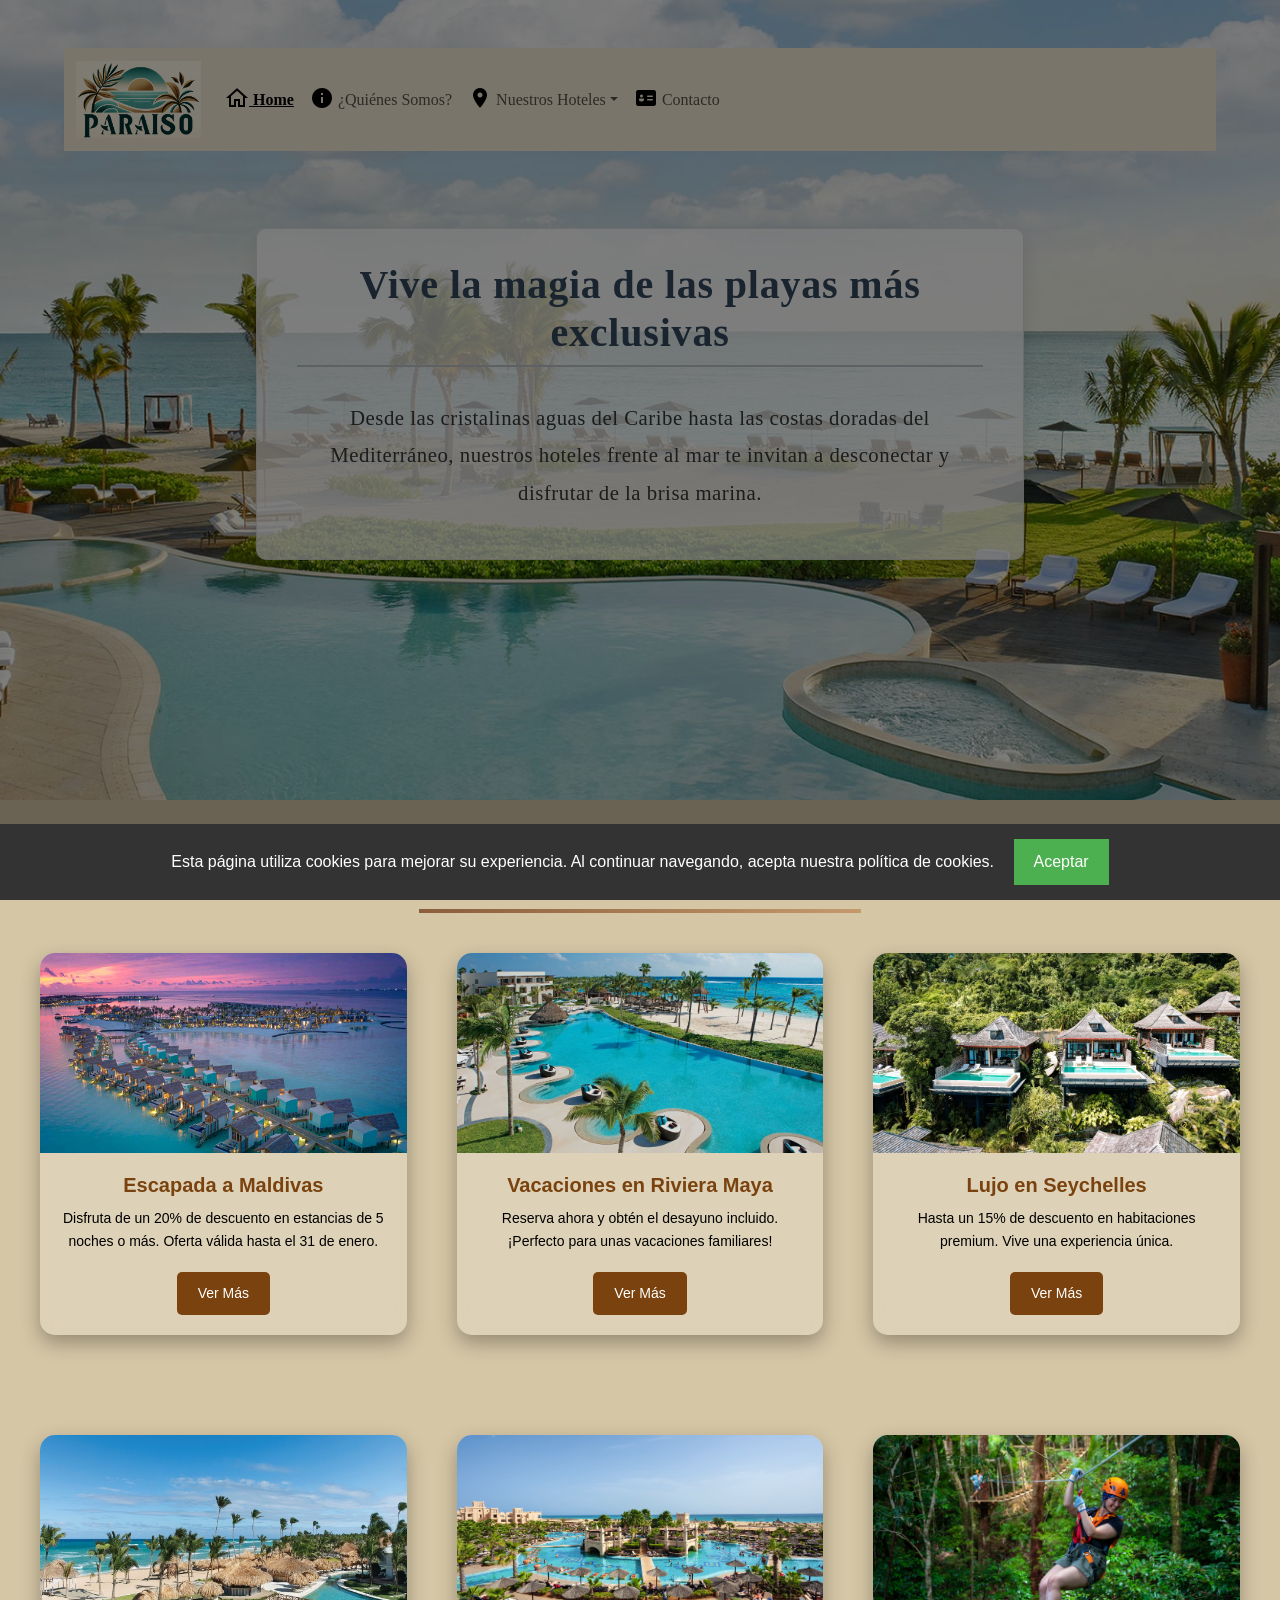
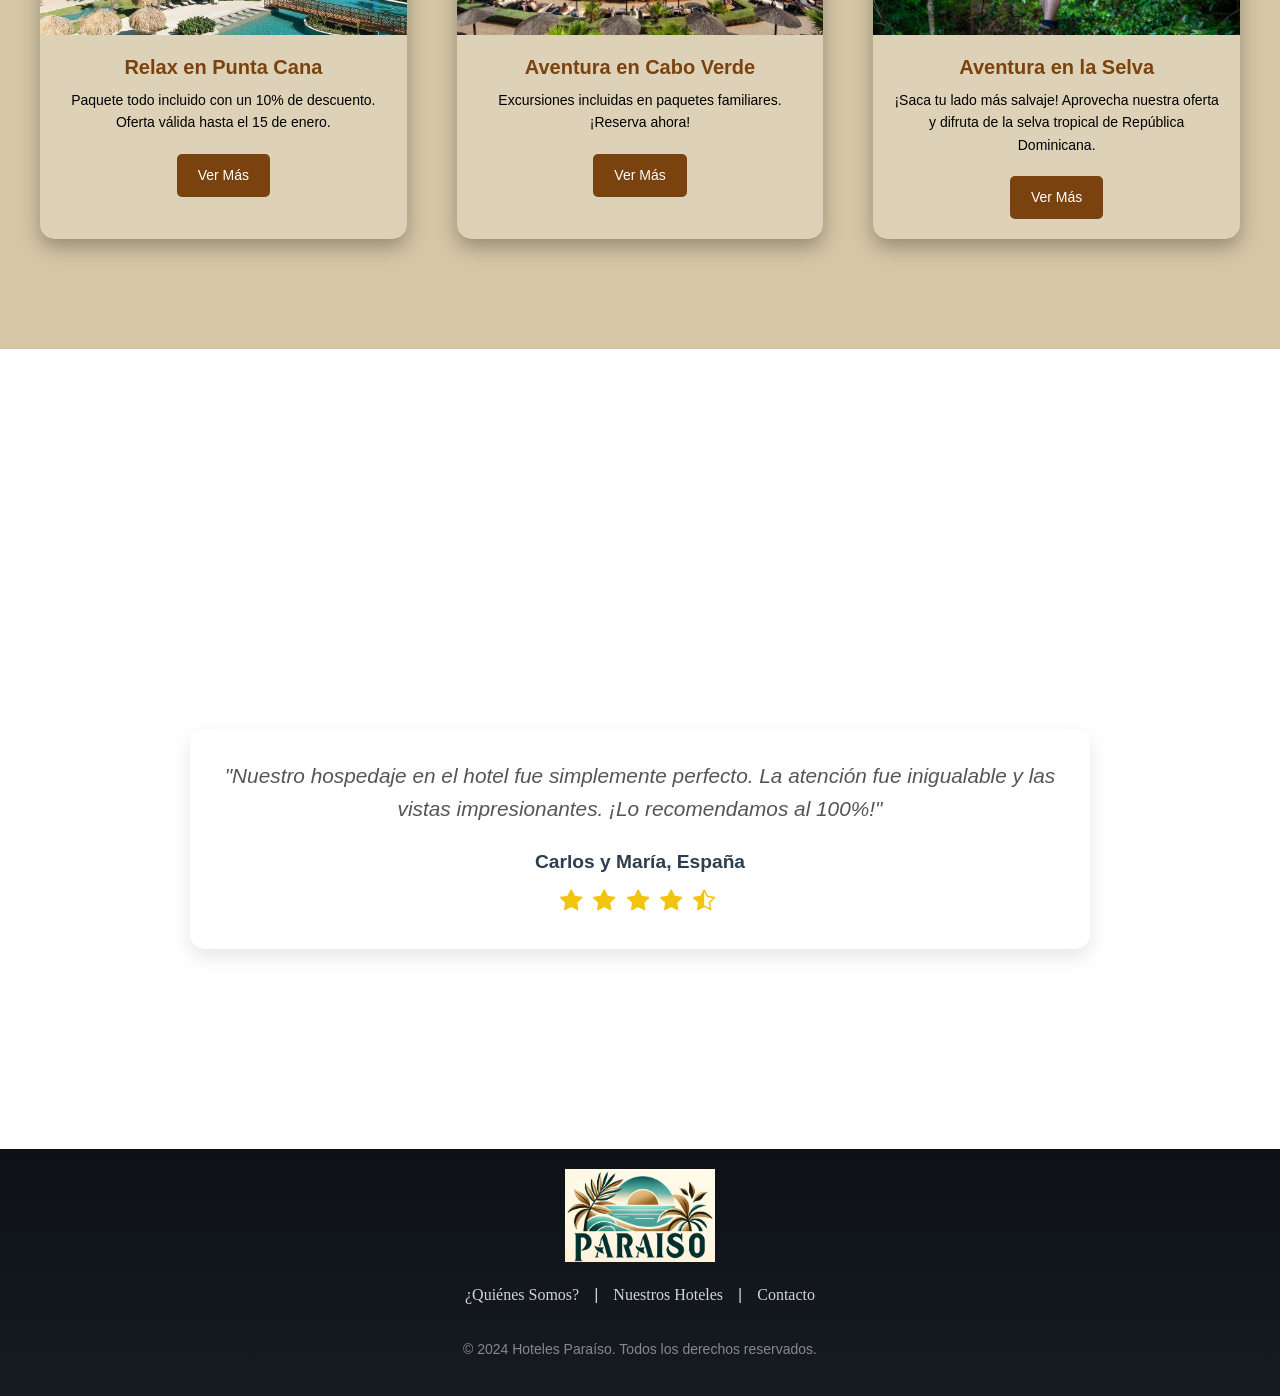
<file: index.html>
<!DOCTYPE html>
<html lang="es">
<head>
    <meta charset="UTF-8">
    <meta name="viewport" content="width=device-width, initial-scale=1.0">
    <title>Hoteles Paraíso</title>
    <link href="https://cdn.jsdelivr.net/npm/bootstrap@5.3.3/dist/css/bootstrap.min.css" rel="stylesheet" integrity="sha384-QWTKZyjpPEjISv5WaRU9OFeRpok6YctnYmDr5pNlyT2bRjXh0JMhjY6hW+ALEwIH" crossorigin="anonymous">
    <link rel="stylesheet" href="CSS/styles.css">
    <link href="https://cdn.jsdelivr.net/npm/bootstrap-icons/font/bootstrap-icons.css" rel="stylesheet">
    <link rel="stylesheet" href="CSS/cookies.css">

</head>
</head>
<body>
    <header class="header_intro">
        <nav class="navbar navbar-expand-lg">
            <div class="container-fluid">
            <a class="navbar-brand" href="index.html">
                <img src="IMGS/logo.png" alt="logo hotel paraíso" width="125px">
            </a>
            <button class="navbar-toggler" type="button" data-bs-toggle="collapse" data-bs-target="#navbarSupportedContent" aria-controls="navbarSupportedContent" aria-expanded="false" aria-label="Toggle navigation">
                <span class="navbar-toggler-icon"></span>
            </button>
            <div class="collapse navbar-collapse" id="navbarSupportedContent">
                <ul class="navbar-nav me-auto mb-2 mb-lg-0">
                <li class="nav-item">
                    <a class="nav-link active" aria-current="page" href="#"><img src="IMGS/icons8-casa-24.png" alt="house icon" class="icono">  Home</a>
                </li>
                <li class="nav-item">
                    <a class="nav-link" href="HTML/introduccion.html"><img src="IMGS/icons8-información-24.png" alt="icono info" class="icono"> ¿Quiénes Somos?</a>
                </li>
                <li class="nav-item dropdown">
                    <a class="nav-link dropdown-toggle" href="#" role="button" data-bs-toggle="dropdown" aria-expanded="false"><img src="IMGS/icons8-marcador-24.png" alt="icono ubicacion" class="icono"> Nuestros Hoteles</a>
                    <ul class="dropdown-menu">
                    <li><a class="dropdown-item" href="HTML/catalogo.html">TODOS NUESTROS HOTELES</a></li>
                    <li><hr class="dropdown-divider"></li>
                    <li><a class="dropdown-item" href="HTML/maldivas.html">MALDIVAS</a></li>
                    <li><a class="dropdown-item" href="HTML/rivieramaya.html">RIVIERA MAYA</a></li>
                    <li><a class="dropdown-item" href="HTML/puntacana.html">PUNTA CANA</a></li>
                    <li><a class="dropdown-item" href="HTML/seychelles.html">SEYCHELLES</a></li>
                    <li><a class="dropdown-item" href="HTML/caboverde.html">CABO VERDE</a></li>
                    </ul>
                </li>
                <li class="nav-item">
                    <a class="nav-link" href="HTML/contacto.html"><img src="IMGS/icons8-tarjeta-de-contacto-24.png" alt="icon contacto" class="icono">  Contacto</a>
                </li>
                </ul>
            </div>
            </div>
        </nav>
    </header>

  <div id="overlay"></div>
  <div id="barraaceptacion">
    Esta página utiliza cookies para mejorar su experiencia. Al continuar navegando, acepta nuestra política de cookies.
    <button onclick="ponerCookie()">Aceptar</button>
  </div>

    
    <section id="seccion1" class="parallax" style="background-image: url('IMGS/fondo_1.jpg');">
        <div class="parallax-content">
          <h2>Vive la magia de las playas más exclusivas</h2>
          <p>
            Desde las cristalinas aguas del Caribe hasta las costas doradas del Mediterráneo, 
            nuestros hoteles frente al mar te invitan a desconectar y disfrutar de la brisa marina.
          </p>
        </div>
    </section>


    <section class="special-offers">
      <div class="offers-container">
          <h2 class="section-title">Ofertas Exclusivas</h2>
          <div class="offers-grid">
              
              <div class="offer-card">
                  <img src="IMGS/maldivas_portada.jpg" alt="Maldivas" class="offer-image">
                  <div class="offer-details">
                      <h3>Escapada a Maldivas</h3>
                      <p>Disfruta de un 20% de descuento en estancias de 5 noches o más. Oferta válida hasta el 31 de enero.</p>
                      <a href="HTML/maldivas.html" class="btn">Ver Más</a>
                  </div>
              </div>
              
              <div class="offer-card">
                  <img src="IMGS/rivieramaya_portada.webp" alt="Riviera Maya" class="offer-image">
                  <div class="offer-details">
                      <h3>Vacaciones en Riviera Maya</h3>
                      <p>Reserva ahora y obtén el desayuno incluido. ¡Perfecto para unas vacaciones familiares!</p>
                      <a href="HTML/rivieramaya.html" class="btn">Ver Más</a>
                  </div>
              </div>
              
              <div class="offer-card">
                  <img src="IMGS/seychelles_portada.webp" alt="Seychelles" class="offer-image">
                  <div class="offer-details">
                      <h3>Lujo en Seychelles</h3>
                      <p>Hasta un 15% de descuento en habitaciones premium. Vive una experiencia única.</p>
                      <a href="HTML/seychelles.html" class="btn">Ver Más</a>
                  </div>
              </div>
              
              <div class="offer-card">
                  <img src="IMGS/puntacana_portada.jpg" alt="Punta Cana" class="offer-image">
                  <div class="offer-details">
                      <h3>Relax en Punta Cana</h3>
                      <p>Paquete todo incluido con un 10% de descuento. Oferta válida hasta el 15 de enero.</p>
                      <a href="HTML/puntacana.html" class="btn">Ver Más</a>
                  </div>
              </div>
              
              <div class="offer-card">
                  <img src="IMGS/caboverde_portada.jpg" alt="Cabo Verde" class="offer-image">
                  <div class="offer-details">
                      <h3>Aventura en Cabo Verde</h3>
                      <p>Excursiones incluidas en paquetes familiares. ¡Reserva ahora!</p>
                      <a href="HTML/caboverde.html" class="btn">Ver Más</a>
                  </div>
              </div>
              
              <div class="offer-card">
                  <img src="IMGS/tirolina.jpg" alt="Tirolina Punta Cana" class="offer-image">
                  <div class="offer-details">
                      <h3>Aventura en la Selva</h3>
                      <p>¡Saca tu lado más salvaje! Aprovecha nuestra oferta y difruta de la selva tropical de República Dominicana.</p>
                      <a href="HTML/puntacana.html" class="btn">Ver Más</a>
                  </div>
              </div>
          </div>
      </div>
    </section>
  
  
    

    
    <section class="parallax parallax-section-3" style="background-image: url('IMGS/fondo_3.jpg');">
      <div class="parallax-section-3">
        <div id="testimonialsCarousel" class="carousel slide" data-bs-ride="carousel" data-bs-interval="3000">
          <div class="carousel-inner">
            
            <div class="carousel-item active">
              <div class="testimonial">
                <p class="testimonial-text">"Nuestro hospedaje en el hotel fue simplemente perfecto. La atención fue inigualable y las vistas impresionantes. ¡Lo recomendamos al 100%!"</p>
                <h5 class="testimonial-name">Carlos y María, España</h5>
                <div class="testimonial-rating">
                  <span class="star-rating">
                    <i class="bi bi-star-fill"></i>
                    <i class="bi bi-star-fill"></i>
                    <i class="bi bi-star-fill"></i>
                    <i class="bi bi-star-fill"></i>
                    <i class="bi bi-star-half"></i>
                  </span>
                </div>
              </div>
            </div>
            
            <div class="carousel-item">
              <div class="testimonial">
                <p class="testimonial-text">"Un lugar espectacular para desconectar. Todo estaba diseñado para relajarse y disfrutar. ¡Volveremos pronto!"</p>
                <h5 class="testimonial-name">Andrea & Luis, Argentina</h5>
                <div class="testimonial-rating">
                  <span class="star-rating">
                    <i class="bi bi-star-fill"></i>
                    <i class="bi bi-star-fill"></i>
                    <i class="bi bi-star-fill"></i>
                    <i class="bi bi-star-fill"></i>
                    <i class="bi bi-star-fill"></i>
                  </span>
                </div>
              </div>
            </div>
            
            <div class="carousel-item">
              <div class="testimonial">
                <p class="testimonial-text">"La experiencia en este hotel fue inolvidable. La atención del personal fue excepcional y cada rincón era un paraíso." </p>
                <h5 class="testimonial-name">Jonh & Linda, EE.UU.</h5>
                <div class="testimonial-rating">
                  <span class="star-rating">
                    <i class="bi bi-star-fill"></i>
                    <i class="bi bi-star-fill"></i>
                    <i class="bi bi-star-fill"></i>
                    <i class="bi bi-star-fill"></i>
                    <i class="bi bi-star-fill"></i>
                  </span>
                </div>
              </div>
            </div>
          </div>
      
          
          <button class="carousel-control-prev" type="button" data-bs-target="#testimonialsCarousel" data-bs-slide="prev">
            <span class="carousel-control-prev-icon" aria-hidden="true"></span>
            <span class="visually-hidden">Previous</span>
          </button>
          <button class="carousel-control-next" type="button" data-bs-target="#testimonialsCarousel" data-bs-slide="next">
            <span class="carousel-control-next-icon" aria-hidden="true"></span>
            <span class="visually-hidden">Next</span>
          </button>
        </div>
      </div>
      
    </section>





    
    <footer class="footer">
      <div class="footer-container">
        <div class="footer-logo">
          <img src="IMGS/logo.png" alt="Logo" width="150">
        </div>
        <div class="footer-links">
          <a href="HTML/introduccion.html">¿Quiénes Somos?</a> | 
          <a href="HTML/catalogo.html">Nuestros Hoteles</a> |
          <a href="HTML/contacto.html">Contacto</a>
        </div>
        <p class="footer-copy">© 2024 Hoteles Paraíso. Todos los derechos reservados.</p>
      </div>
    </footer>

    <script src="JS/cookies.js"></script>
    <script src="https://cdn.jsdelivr.net/npm/bootstrap@5.3.3/dist/js/bootstrap.bundle.min.js" integrity="sha384-YvpcrYf0tY3lHB60NNkmXc5s9fDVZLESaAA55NDzOxhy9GkcIdslK1eN7N6jIeHz" crossorigin="anonymous"></script>
</body>
</html>
</file>
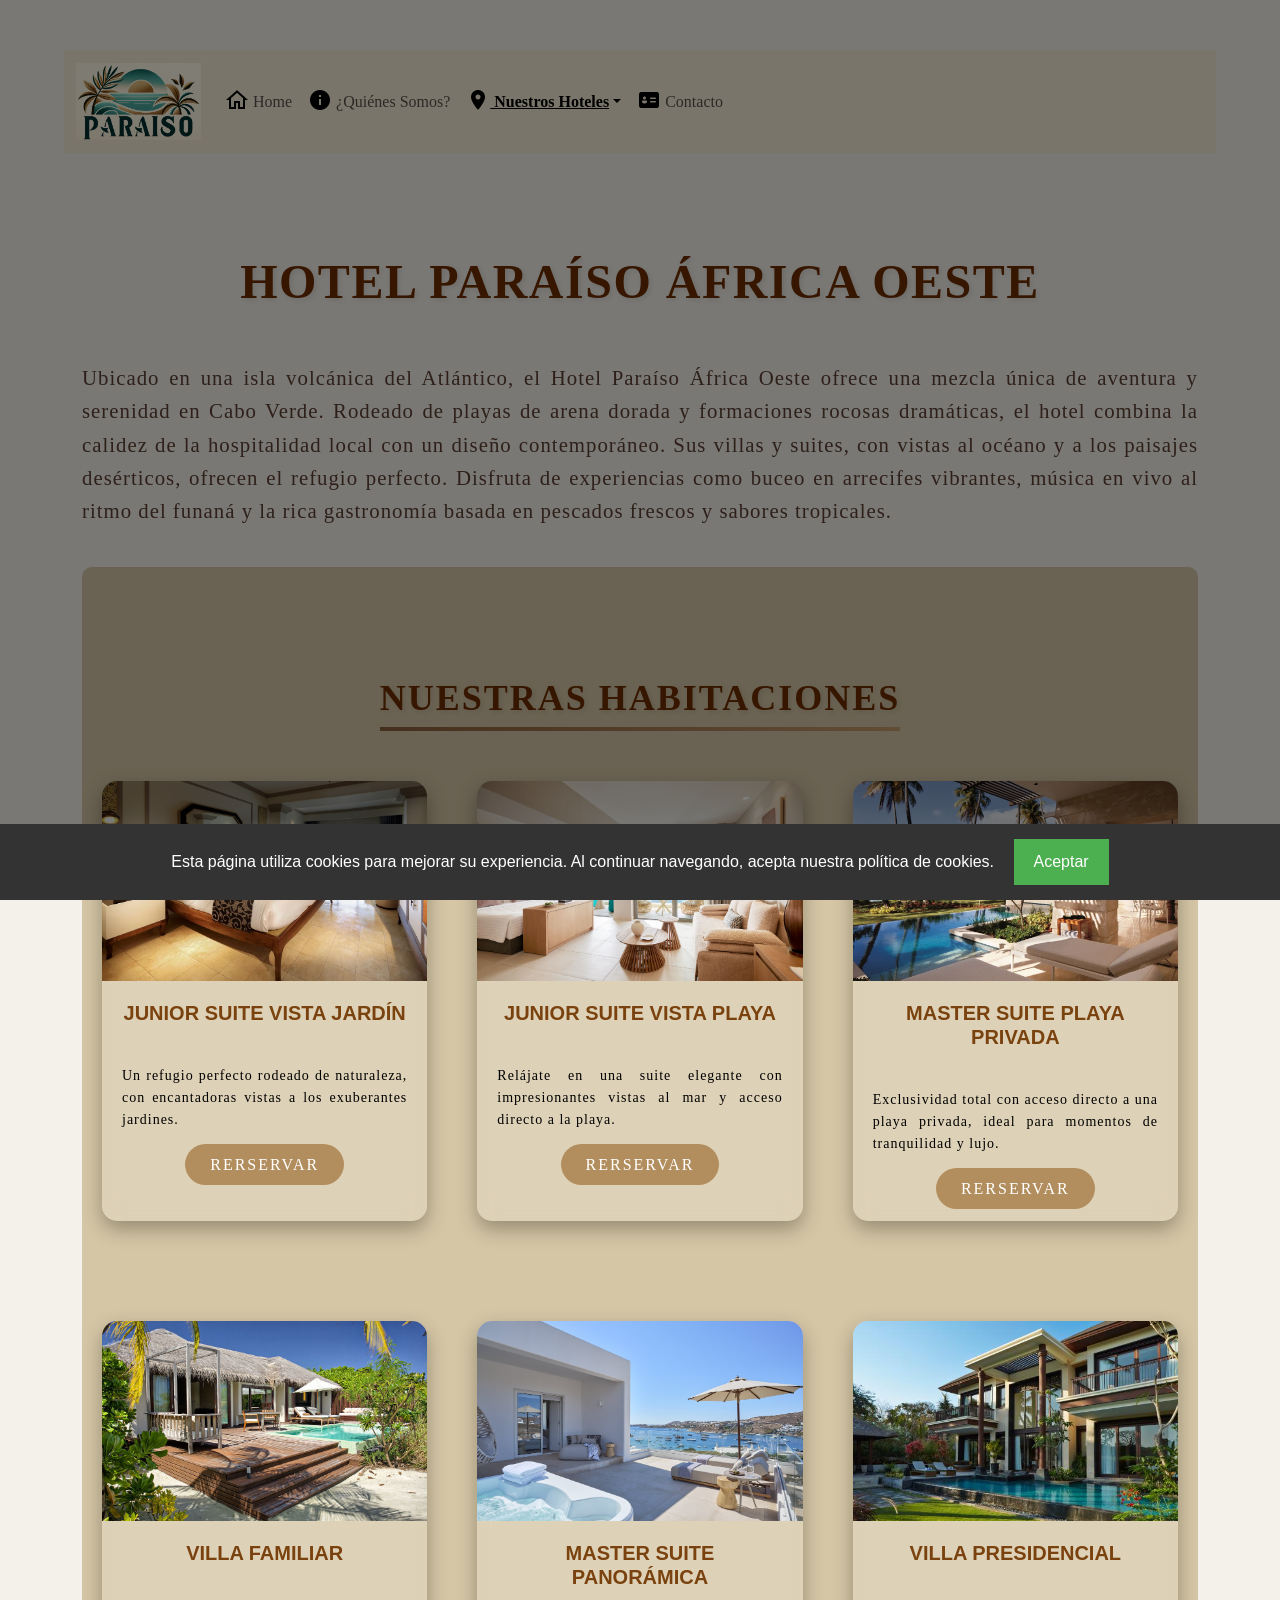
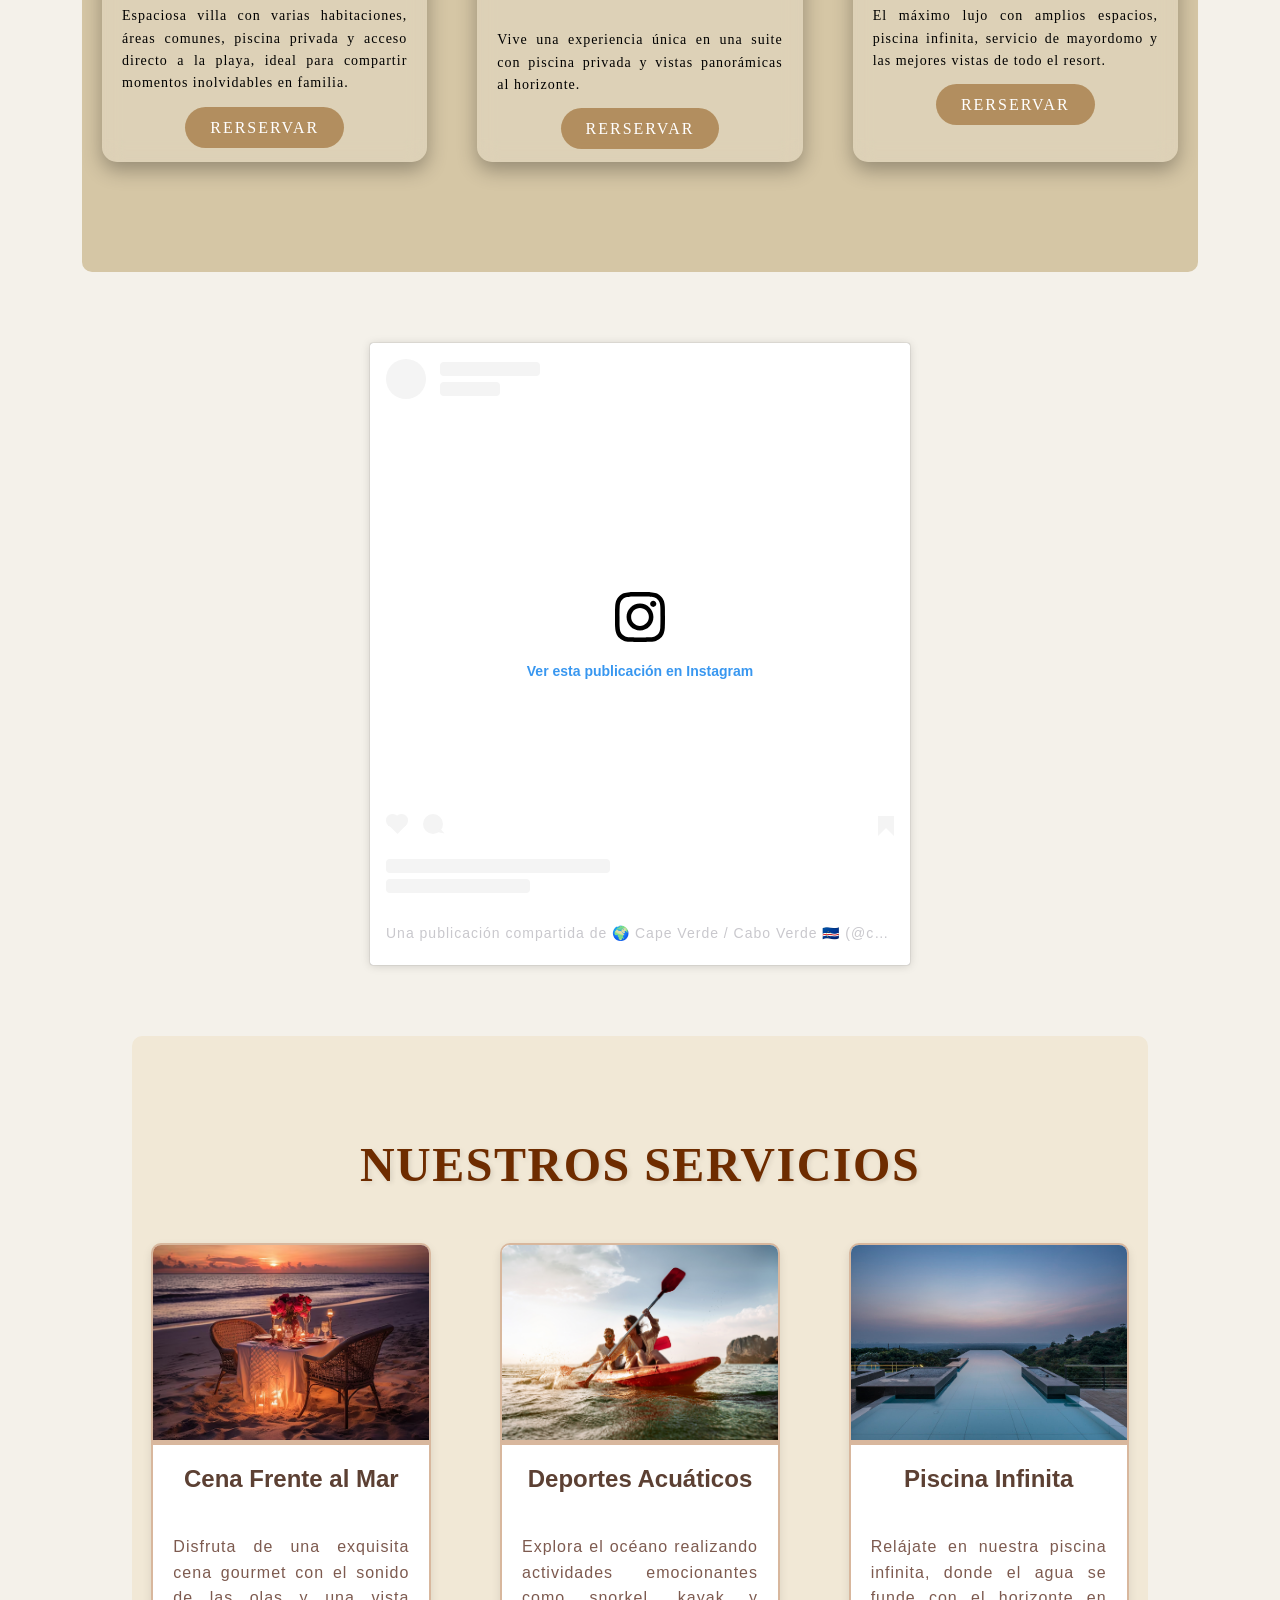
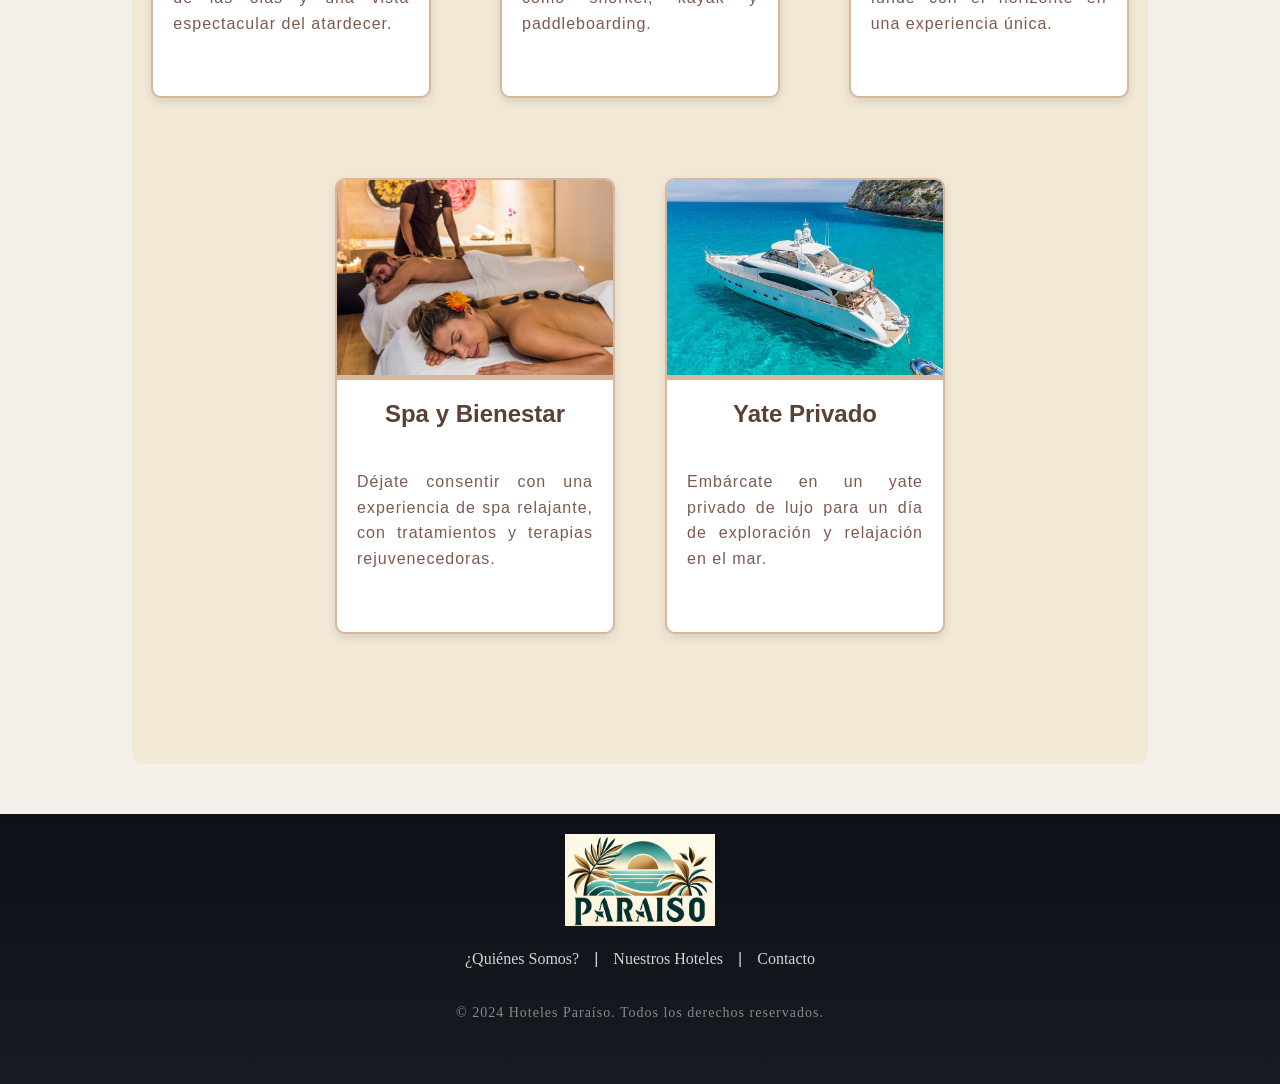
<file: HTML/caboverde.html>
<!DOCTYPE html>
<html lang="es">
<head>
    <meta charset="UTF-8">
    <meta name="viewport" content="width=device-width, initial-scale=1.0">
    <title>Cabo Verde</title>
    <link href="https://cdn.jsdelivr.net/npm/bootstrap@5.3.3/dist/css/bootstrap.min.css" rel="stylesheet" integrity="sha384-QWTKZyjpPEjISv5WaRU9OFeRpok6YctnYmDr5pNlyT2bRjXh0JMhjY6hW+ALEwIH" crossorigin="anonymous">
    <link rel="stylesheet" href="../CSS/styles.css">
    <link rel="stylesheet" href="../CSS/infohotel.css">
    <link rel="stylesheet" href="../CSS/cookies.css">
</head>
</head>
<body>
    <header>
        <nav class="navbar navbar-expand-lg">
            <div class="container-fluid">
            <a class="navbar-brand" href="../index.html">
                <img src="../IMGS/logo.png" alt="logo hotel paraíso" width="125px">
            </a>
            <button class="navbar-toggler" type="button" data-bs-toggle="collapse" data-bs-target="#navbarSupportedContent" aria-controls="navbarSupportedContent" aria-expanded="false" aria-label="Toggle navigation">
                <span class="navbar-toggler-icon"></span>
            </button>
            <div class="collapse navbar-collapse" id="navbarSupportedContent">
                <ul class="navbar-nav me-auto mb-2 mb-lg-0">
                <li class="nav-item">
                    <a class="nav-link" aria-current="page" href="../index.html"><img src="../IMGS/icons8-casa-24.png" alt="house icon" class="icono">  Home</a>
                </li>
                <li class="nav-item">
                    <a class="nav-link" href="../HTML/introduccion.html"><img src="../IMGS/icons8-información-24.png" alt="icono info" class="icono"> ¿Quiénes Somos?</a>
                </li>
                <li class="nav-item dropdown">
                    <a class="nav-link dropdown-toggle active" href="../HTML/catalogo.html" role="button" data-bs-toggle="dropdown" aria-expanded="false"><img src="../IMGS/icons8-marcador-24.png" alt="icono ubicacion" class="icono"> Nuestros Hoteles</a>
                    <ul class="dropdown-menu">
                    <li><a class="dropdown-item" href="../HTML/catalogo.html">TODOS NUESTROS HOTELES</a></li>
                    <li><hr class="dropdown-divider"></li>
                    <li><a class="dropdown-item" href="../HTML/maldivas.html">MALDIVAS</a></li>
                    <li><a class="dropdown-item" href="../HTML/rivieramaya.html">RIVIERA MAYA</a></li>
                    <li><a class="dropdown-item" href="../HTML/puntacana.html">PUNTA CANA</a></li>
                    <li><a class="dropdown-item" href="../HTML/seychelles.html">SEYCHELLES</a></li>
                    <li><a class="dropdown-item active" href="../HTML/caboverde.html">CABO VERDE</a></li>
                    </ul>
                </li>
                <li class="nav-item">
                    <a class="nav-link" href="../HTML/contacto.html"><img src="../IMGS/icons8-tarjeta-de-contacto-24.png" alt="icon contacto" class="icono">  Contacto</a>
                </li>
                </ul>
            </div>
            </div>
        </nav>
    </header>

    <div id="overlay"></div>
    <div id="barraaceptacion">
        Esta página utiliza cookies para mejorar su experiencia. Al continuar navegando, acepta nuestra política de cookies.
        <button onclick="ponerCookie()">Aceptar</button>
    </div>

    <div class="container">
        <section id="about">
            <h2>HOTEL PARAíSO áfrica oeste</h2>
            <p>
                Ubicado en una isla volcánica del Atlántico, el Hotel Paraíso África Oeste ofrece una mezcla única de aventura y serenidad en Cabo Verde. Rodeado de playas de arena dorada y formaciones rocosas dramáticas, el hotel combina la calidez de la hospitalidad local con un diseño contemporáneo. Sus villas y suites, con vistas al océano y a los paisajes desérticos, ofrecen el refugio perfecto. Disfruta de experiencias como buceo en arrecifes vibrantes, música en vivo al ritmo del funaná y la rica gastronomía basada en pescados frescos y sabores tropicales.
            </p>
        </section>

        <section class="rooms">
            <div class="rooms-container">
                <h2 class="section-title">Nuestras habitaciones</h2>
                <div class="rooms-grid">

                    <div class="room-card">
                        <img src="../IMGS/jardin3.jpg" class="room-image">
                        <div class="room-details">
                            <h3>Junior Suite vista Jardín</h3>
                            <p>Un refugio perfecto rodeado de naturaleza, con encantadoras vistas a los exuberantes jardines.</p>
                            <a href="../HTML/contacto.html" class="btn-hotel">Rerservar</a>
                        </div>
                    </div>

                    <div class="room-card">
                        <img src="../IMGS/playa3.jpg" alt="Riviera Maya" class="room-image">
                        <div class="room-details">
                            <h3>Junior Suite vista Playa</h3>
                            <p>Relájate en una suite elegante con impresionantes vistas al mar y acceso directo a la playa.</p>
                            <a href="../HTML/contacto.html" class="btn-hotel">Rerservar</a>
                        </div>
                    </div>

                    <div class="room-card">
                        <img src="../IMGS/masterplaya3.webp" alt="Seychelles" class="room-image">
                        <div class="room-details">
                            <h3>Master Suite playa privada</h3>
                            <p>  Exclusividad total con acceso directo a una playa privada, ideal para momentos de tranquilidad y lujo.</p>
                            <a href="../HTML/contacto.html" class="btn-hotel">Rerservar</a>
                        </div>
                    </div>

                    <div class="room-card">
                        <img src="../IMGS/famvil3.jpeg" alt="Punta Cana" class="room-image">
                        <div class="room-details">
                            <h3>Villa Familiar</h3>
                            <p>Espaciosa villa con varias habitaciones, áreas comunes, piscina privada y acceso directo a la playa, ideal para compartir momentos inolvidables en familia.</p>
                            <a href="../HTML/contacto.html" class="btn-hotel">Rerservar</a>
                        </div>
                    </div>

                    <div class="room-card">
                        <img src="../IMGS/masterpan3.jpg" alt="Cabo Verde" class="room-image">
                        <div class="room-details">
                            <h3>Master suite Panorámica</h3>
                            <p>Vive una experiencia única en una suite con piscina privada y vistas panorámicas al horizonte.</p>
                            <a href="../HTML/contacto.html" class="btn-hotel">Rerservar</a>
                        </div>
                    </div>

                    <div class="room-card">
                        <img src="../IMGS/presvil3.jpg" alt="Punta Cana" class="room-image">
                        <div class="room-details">
                            <h3>Villa Presidencial</h3>
                            <p>El máximo lujo con amplios espacios, piscina infinita, servicio de mayordomo y las mejores vistas de todo el resort.</p>
                            <a href="../HTML/contacto.html" class="btn-hotel">Rerservar</a>
                        </div>
                    </div>
                </div>
            </div>
        </section>
        
        <section class="instagram-embed">
            <blockquote class="instagram-media" data-instgrm-captioned data-instgrm-permalink="https://www.instagram.com/reel/DDpr1qxofzF/?utm_source=ig_embed&amp;utm_campaign=loading" data-instgrm-version="14" style=" background:#FFF; border:0; border-radius:3px; box-shadow:0 0 1px 0 rgba(0,0,0,0.5),0 1px 10px 0 rgba(0,0,0,0.15); margin: 1px; max-width:540px; min-width:326px; padding:0; width:99.375%; width:-webkit-calc(100% - 2px); width:calc(100% - 2px);"><div style="padding:16px;"> <a href="https://www.instagram.com/reel/DDpr1qxofzF/?utm_source=ig_embed&amp;utm_campaign=loading" style=" background:#FFFFFF; line-height:0; padding:0 0; text-align:center; text-decoration:none; width:100%;" target="_blank"> <div style=" display: flex; flex-direction: row; align-items: center;"> <div style="background-color: #F4F4F4; border-radius: 50%; flex-grow: 0; height: 40px; margin-right: 14px; width: 40px;"></div> <div style="display: flex; flex-direction: column; flex-grow: 1; justify-content: center;"> <div style=" background-color: #F4F4F4; border-radius: 4px; flex-grow: 0; height: 14px; margin-bottom: 6px; width: 100px;"></div> <div style=" background-color: #F4F4F4; border-radius: 4px; flex-grow: 0; height: 14px; width: 60px;"></div></div></div><div style="padding: 19% 0;"></div> <div style="display:block; height:50px; margin:0 auto 12px; width:50px;"><svg width="50px" height="50px" viewBox="0 0 60 60" version="1.1" xmlns="https://www.w3.org/2000/svg" xmlns:xlink="https://www.w3.org/1999/xlink"><g stroke="none" stroke-width="1" fill="none" fill-rule="evenodd"><g transform="translate(-511.000000, -20.000000)" fill="#000000"><g><path d="M556.869,30.41 C554.814,30.41 553.148,32.076 553.148,34.131 C553.148,36.186 554.814,37.852 556.869,37.852 C558.924,37.852 560.59,36.186 560.59,34.131 C560.59,32.076 558.924,30.41 556.869,30.41 M541,60.657 C535.114,60.657 530.342,55.887 530.342,50 C530.342,44.114 535.114,39.342 541,39.342 C546.887,39.342 551.658,44.114 551.658,50 C551.658,55.887 546.887,60.657 541,60.657 M541,33.886 C532.1,33.886 524.886,41.1 524.886,50 C524.886,58.899 532.1,66.113 541,66.113 C549.9,66.113 557.115,58.899 557.115,50 C557.115,41.1 549.9,33.886 541,33.886 M565.378,62.101 C565.244,65.022 564.756,66.606 564.346,67.663 C563.803,69.06 563.154,70.057 562.106,71.106 C561.058,72.155 560.06,72.803 558.662,73.347 C557.607,73.757 556.021,74.244 553.102,74.378 C549.944,74.521 548.997,74.552 541,74.552 C533.003,74.552 532.056,74.521 528.898,74.378 C525.979,74.244 524.393,73.757 523.338,73.347 C521.94,72.803 520.942,72.155 519.894,71.106 C518.846,70.057 518.197,69.06 517.654,67.663 C517.244,66.606 516.755,65.022 516.623,62.101 C516.479,58.943 516.448,57.996 516.448,50 C516.448,42.003 516.479,41.056 516.623,37.899 C516.755,34.978 517.244,33.391 517.654,32.338 C518.197,30.938 518.846,29.942 519.894,28.894 C520.942,27.846 521.94,27.196 523.338,26.654 C524.393,26.244 525.979,25.756 528.898,25.623 C532.057,25.479 533.004,25.448 541,25.448 C548.997,25.448 549.943,25.479 553.102,25.623 C556.021,25.756 557.607,26.244 558.662,26.654 C560.06,27.196 561.058,27.846 562.106,28.894 C563.154,29.942 563.803,30.938 564.346,32.338 C564.756,33.391 565.244,34.978 565.378,37.899 C565.522,41.056 565.552,42.003 565.552,50 C565.552,57.996 565.522,58.943 565.378,62.101 M570.82,37.631 C570.674,34.438 570.167,32.258 569.425,30.349 C568.659,28.377 567.633,26.702 565.965,25.035 C564.297,23.368 562.623,22.342 560.652,21.575 C558.743,20.834 556.562,20.326 553.369,20.18 C550.169,20.033 549.148,20 541,20 C532.853,20 531.831,20.033 528.631,20.18 C525.438,20.326 523.257,20.834 521.349,21.575 C519.376,22.342 517.703,23.368 516.035,25.035 C514.368,26.702 513.342,28.377 512.574,30.349 C511.834,32.258 511.326,34.438 511.181,37.631 C511.035,40.831 511,41.851 511,50 C511,58.147 511.035,59.17 511.181,62.369 C511.326,65.562 511.834,67.743 512.574,69.651 C513.342,71.625 514.368,73.296 516.035,74.965 C517.703,76.634 519.376,77.658 521.349,78.425 C523.257,79.167 525.438,79.673 528.631,79.82 C531.831,79.965 532.853,80.001 541,80.001 C549.148,80.001 550.169,79.965 553.369,79.82 C556.562,79.673 558.743,79.167 560.652,78.425 C562.623,77.658 564.297,76.634 565.965,74.965 C567.633,73.296 568.659,71.625 569.425,69.651 C570.167,67.743 570.674,65.562 570.82,62.369 C570.966,59.17 571,58.147 571,50 C571,41.851 570.966,40.831 570.82,37.631"></path></g></g></g></svg></div><div style="padding-top: 8px;"> <div style=" color:#3897f0; font-family:Arial,sans-serif; font-size:14px; font-style:normal; font-weight:550; line-height:18px;">Ver esta publicación en Instagram</div></div><div style="padding: 12.5% 0;"></div> <div style="display: flex; flex-direction: row; margin-bottom: 14px; align-items: center;"><div> <div style="background-color: #F4F4F4; border-radius: 50%; height: 12.5px; width: 12.5px; transform: translateX(0px) translateY(7px);"></div> <div style="background-color: #F4F4F4; height: 12.5px; transform: rotate(-45deg) translateX(3px) translateY(1px); width: 12.5px; flex-grow: 0; margin-right: 14px; margin-left: 2px;"></div> <div style="background-color: #F4F4F4; border-radius: 50%; height: 12.5px; width: 12.5px; transform: translateX(9px) translateY(-18px);"></div></div><div style="margin-left: 8px;"> <div style=" background-color: #F4F4F4; border-radius: 50%; flex-grow: 0; height: 20px; width: 20px;"></div> <div style=" width: 0; height: 0; border-top: 2px solid transparent; border-left: 6px solid #f4f4f4; border-bottom: 2px solid transparent; transform: translateX(16px) translateY(-4px) rotate(30deg)"></div></div><div style="margin-left: auto;"> <div style=" width: 0px; border-top: 8px solid #F4F4F4; border-right: 8px solid transparent; transform: translateY(16px);"></div> <div style=" background-color: #F4F4F4; flex-grow: 0; height: 12px; width: 16px; transform: translateY(-4px);"></div> <div style=" width: 0; height: 0; border-top: 8px solid #F4F4F4; border-left: 8px solid transparent; transform: translateY(-4px) translateX(8px);"></div></div></div> <div style="display: flex; flex-direction: column; flex-grow: 1; justify-content: center; margin-bottom: 24px;"> <div style=" background-color: #F4F4F4; border-radius: 4px; flex-grow: 0; height: 14px; margin-bottom: 6px; width: 224px;"></div> <div style=" background-color: #F4F4F4; border-radius: 4px; flex-grow: 0; height: 14px; width: 144px;"></div></div></a><p style=" color:#c9c8cd; font-family:Arial,sans-serif; font-size:14px; line-height:17px; margin-bottom:0; margin-top:8px; overflow:hidden; padding:8px 0 7px; text-align:center; text-overflow:ellipsis; white-space:nowrap;"><a href="https://www.instagram.com/reel/DDpr1qxofzF/?utm_source=ig_embed&amp;utm_campaign=loading" style=" color:#c9c8cd; font-family:Arial,sans-serif; font-size:14px; font-style:normal; font-weight:normal; line-height:17px; text-decoration:none;" target="_blank">Una publicación compartida de 🌍 Cape Verde / Cabo Verde 🇨🇻 (@capeverdelife)</a></p></div></blockquote>
        </section>

        <section id="services">
            <h2>Nuestros Servicios</h2>
            <div class="services">
                <div class="service">
                    <img src="../IMGS/cena.avif" alt="Beach Dining">
                    <h3>Cena Frente al Mar</h3>
                    <p>Disfruta de una exquisita cena gourmet con el sonido de las olas y una vista espectacular del atardecer.</p>
                </div>
                <div class="service">
                    <img src="../IMGS/deporteacuatico.jpg" alt="Water Sports">
                    <h3>Deportes Acuáticos</h3>
                    <p>Explora el océano realizando actividades emocionantes como snorkel, kayak y paddleboarding.</p>
                </div>
                <div class="service">
                    <img src="../IMGS/piscina.jpg" alt="Infinity Pool">
                    <h3>Piscina Infinita</h3>
                    <p>Relájate en nuestra piscina infinita, donde el agua se funde con el horizonte en una experiencia única.</p>
                </div>
            </div>
            <div class="additional-services">
                <div class="service">
                    <img src="../IMGS/spa.jpg" alt="Spa">
                    <h3>Spa y Bienestar</h3>
                    <p>Déjate consentir con una experiencia de spa relajante, con tratamientos y terapias rejuvenecedoras.</p>
                </div>
                <div class="service">
                    <img src="../IMGS/yate.jpg" alt="Yate privado">
                    <h3>Yate Privado</h3>
                    <p>Embárcate en un yate privado de lujo para un día de exploración y relajación en el mar.</p>
                </div>
            </div>
        </section>
    </div>

    <footer class="footer">
        <div class="footer-container">
          <div class="footer-logo">
            <img src="../IMGS/logo.png" alt="Logo" width="150">
          </div>
          <div class="footer-links">
            <a href="introduccion.html">¿Quiénes Somos?</a> | 
            <a href="catalogo.html">Nuestros Hoteles</a> |
            <a href="contacto.html">Contacto</a>
          </div>
          <p class="footer-copy">© 2024 Hoteles Paraíso. Todos los derechos reservados.</p>
        </div>
    </footer>

    <script src="../JS/cookies.js"></script>
    <script async src="//www.instagram.com/embed.js"></script>
    <script src="https://cdn.jsdelivr.net/npm/bootstrap@5.3.3/dist/js/bootstrap.bundle.min.js" integrity="sha384-YvpcrYf0tY3lHB60NNkmXc5s9fDVZLESaAA55NDzOxhy9GkcIdslK1eN7N6jIeHz" crossorigin="anonymous"></script>
</body>
</html>
</file>
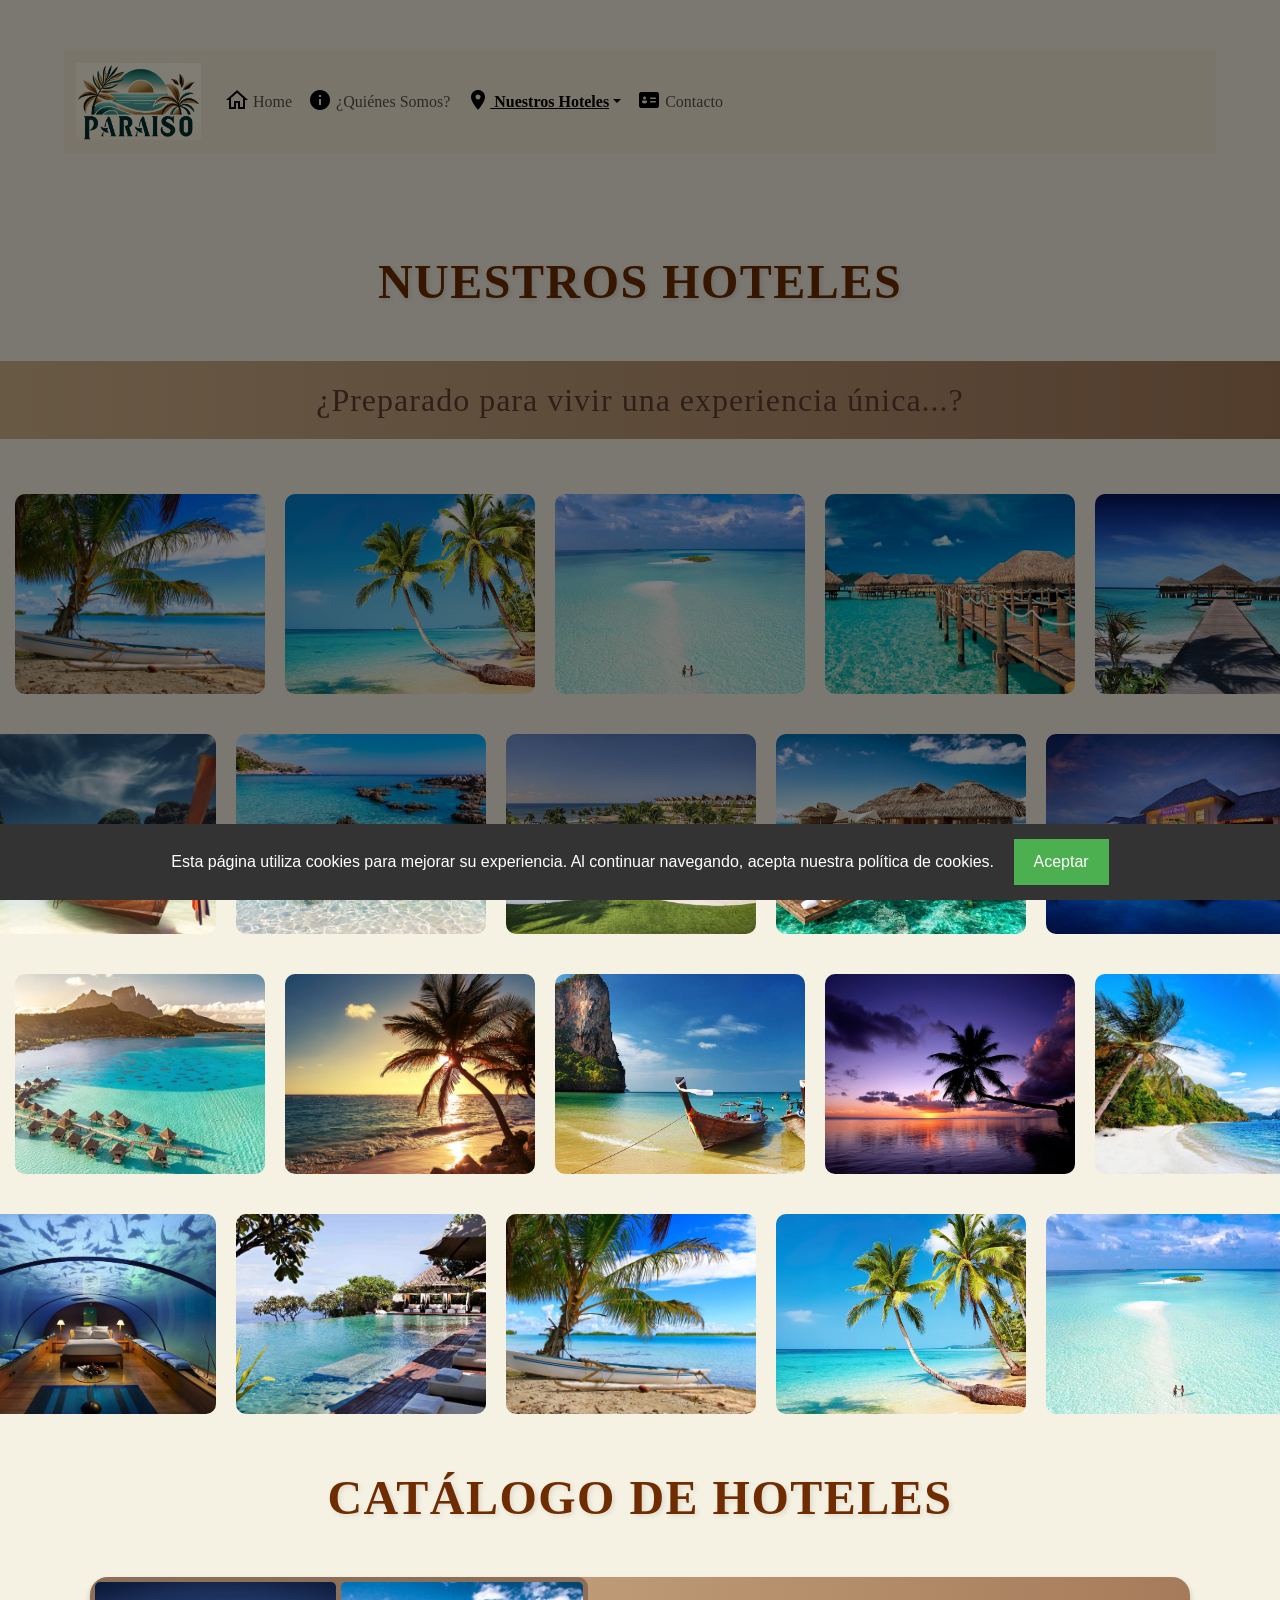
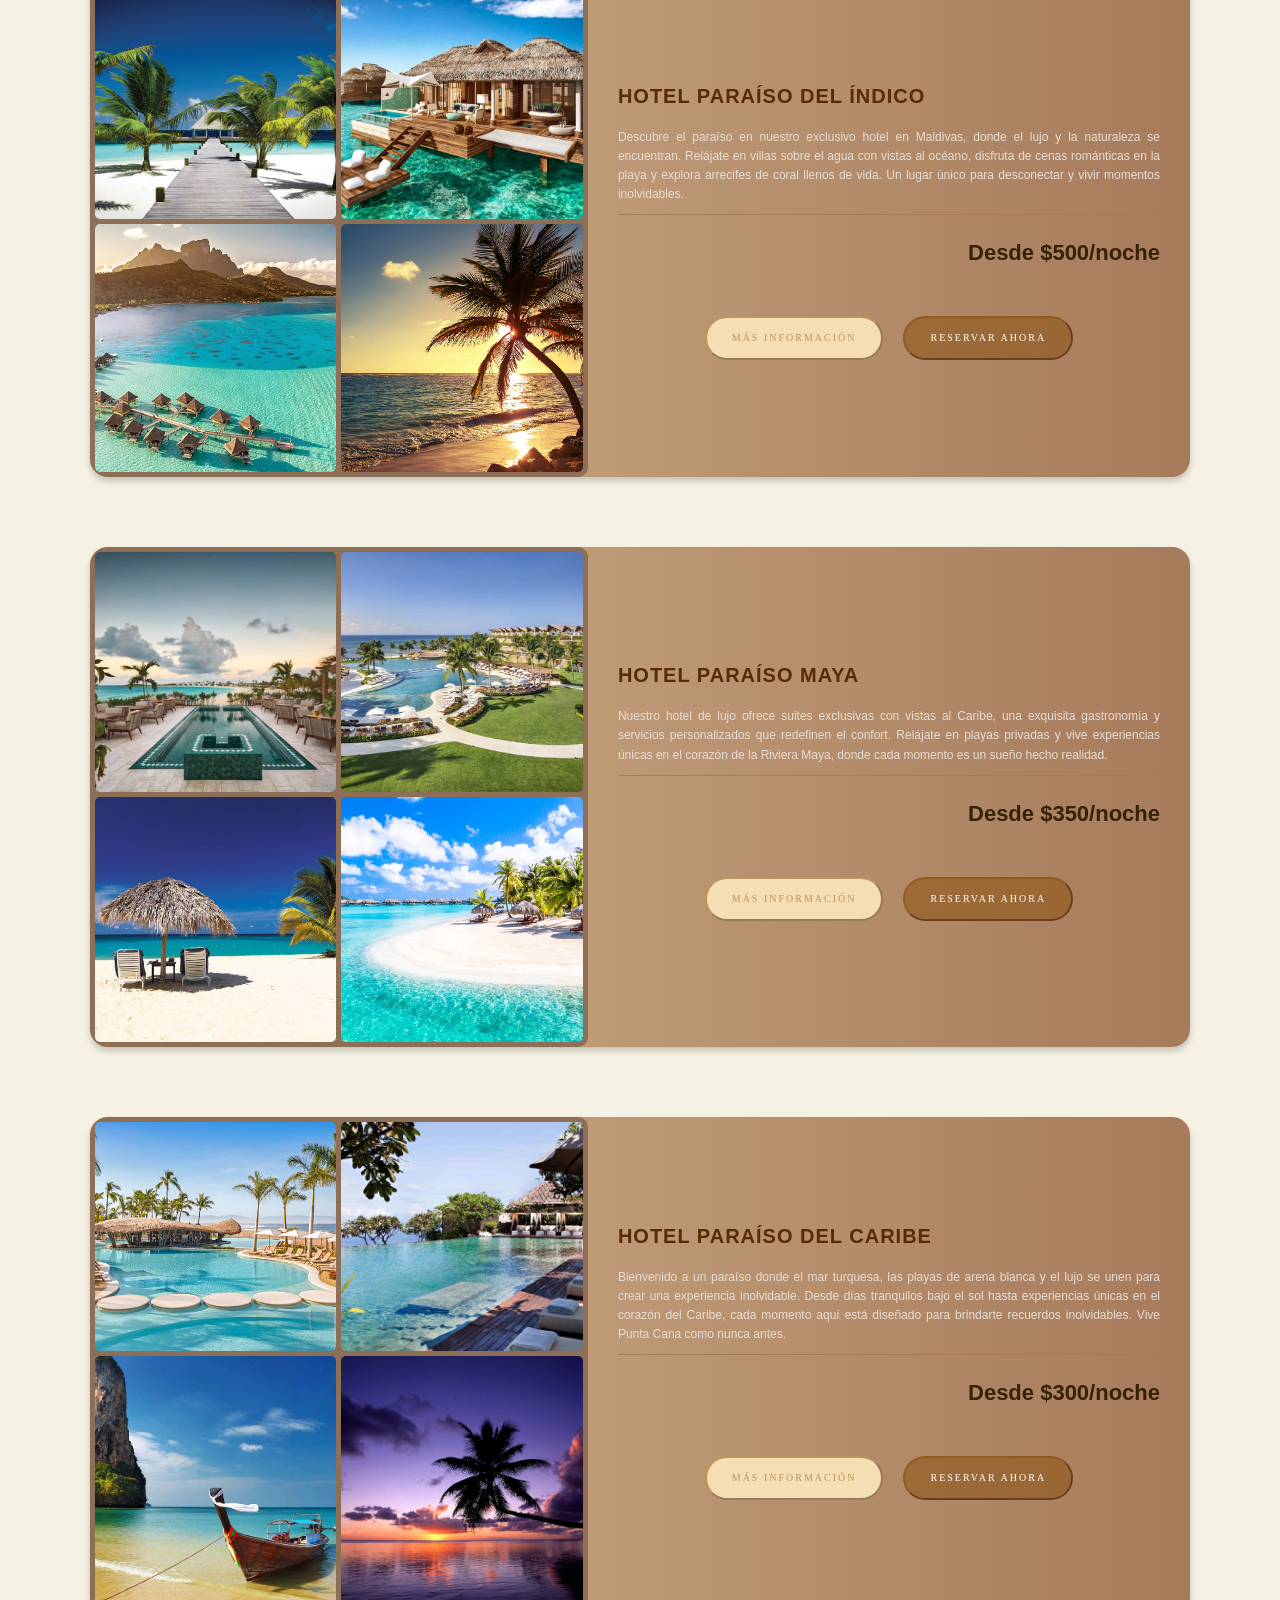
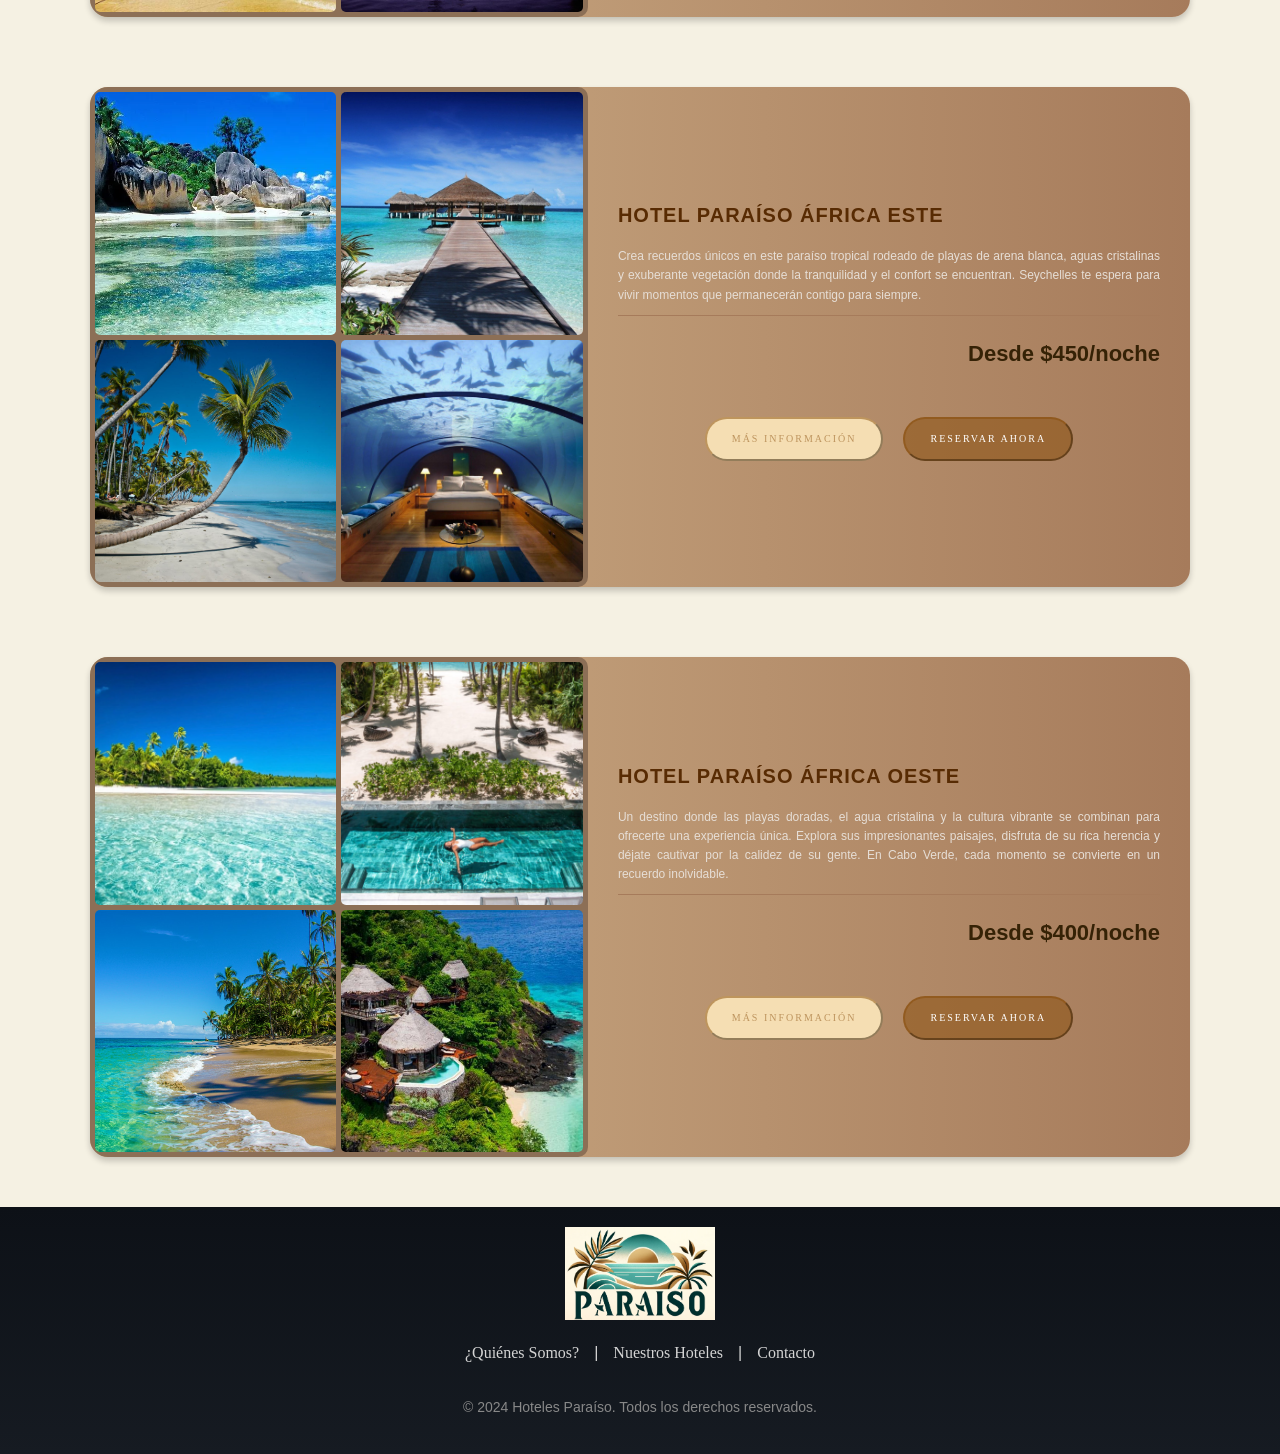
<file: HTML/catalogo.html>
<!DOCTYPE html>
<html lang="es">
<head>
    <meta charset="UTF-8">
    <meta name="viewport" content="width=device-width, initial-scale=1.0">
    <title>Nuestros Hoteles</title>
    <link href="https://cdn.jsdelivr.net/npm/bootstrap@5.3.3/dist/css/bootstrap.min.css" rel="stylesheet" integrity="sha384-QWTKZyjpPEjISv5WaRU9OFeRpok6YctnYmDr5pNlyT2bRjXh0JMhjY6hW+ALEwIH" crossorigin="anonymous">
    <link rel="stylesheet" href="../CSS/styles.css">
    <link rel="stylesheet" href="../CSS/catalogo.css">
    <link rel="stylesheet" href="../CSS/cookies.css">
</head>
</head>
<body>
  <header>
      <nav class="navbar navbar-expand-lg">
          <div class="container-fluid">
          <a class="navbar-brand" href="../index.html">
              <img src="../IMGS/logo.png" alt="logo hotel paraíso" width="125px">
          </a>
          <button class="navbar-toggler" type="button" data-bs-toggle="collapse" data-bs-target="#navbarSupportedContent" aria-controls="navbarSupportedContent" aria-expanded="false" aria-label="Toggle navigation">
              <span class="navbar-toggler-icon"></span>
          </button>
          <div class="collapse navbar-collapse" id="navbarSupportedContent">
              <ul class="navbar-nav me-auto mb-2 mb-lg-0">
              <li class="nav-item">
                  <a class="nav-link" aria-current="page" href="../index.html"><img src="../IMGS/icons8-casa-24.png" alt="house icon" class="icono">  Home</a>
              </li>
              <li class="nav-item">
                  <a class="nav-link" href="../HTML/introduccion.html"><img src="../IMGS/icons8-información-24.png" alt="icono info" class="icono"> ¿Quiénes Somos?</a>
              </li>
              <li class="nav-item dropdown">
                  <a class="nav-link dropdown-toggle active" href="../HTML/catalogo.html" role="button" data-bs-toggle="dropdown" aria-expanded="false"><img src="../IMGS/icons8-marcador-24.png" alt="icono ubicacion" class="icono"> Nuestros Hoteles</a>
                  <ul class="dropdown-menu">
                  <li><a class="dropdown-item active" href="../HTML/catalogo.html">TODOS NUESTROS HOTELES</a></li>
                  <li><hr class="dropdown-divider"></li>
                  <li><a class="dropdown-item" href="../HTML/maldivas.html">MALDIVAS</a></li>
                  <li><a class="dropdown-item" href="../HTML/rivieramaya.html">RIVIERA MAYA</a></li>
                  <li><a class="dropdown-item" href="../HTML/puntacana.html">PUNTA CANA</a></li>
                  <li><a class="dropdown-item" href="../HTML/seychelles.html">SEYCHELLES</a></li>
                  <li><a class="dropdown-item" href="../HTML/caboverde.html">CABO VERDE</a></li>
                  </ul>
              </li>
              <li class="nav-item">
                  <a class="nav-link" href="../HTML/contacto.html"><img src="../IMGS/icons8-tarjeta-de-contacto-24.png" alt="icon contacto" class="icono">  Contacto</a>
              </li>
              </ul>
          </div>
          </div>
      </nav>
  </header>

  <div id="overlay"></div>
  <div id="barraaceptacion">
    Esta página utiliza cookies para mejorar su experiencia. Al continuar navegando, acepta nuestra política de cookies.
    <button onclick="ponerCookie()">Aceptar</button>
  </div>

  <h1 class="title">nuestros hoteles</h1>
  <h3 class="subtitle">¿Preparado para vivir una experiencia única...?</h3>

  <div class="gallery-container" id="gallery-container-1">
      <div class="gallery">
      <img src="../IMGS/foto1.jpg" alt="Imagen 1" class="gallery-img">
      <img src="../IMGS/foto2.webp" alt="Imagen 2" class="gallery-img">
      <img src="../IMGS/foto3.jpg" alt="Imagen 3" class="gallery-img">
      <img src="../IMGS/foto4.jpg" alt="Imagen 4" class="gallery-img">
      <img src="../IMGS/foto5.jpg" alt="Imagen 5" class="gallery-img">
      <img src="../IMGS/foto6.webp" alt="Imagen 6" class="gallery-img">
      <img src="../IMGS/foto7.jpg" alt="Imagen 7" class="gallery-img">
      <img src="../IMGS/foto8.webp" alt="Imagen 8" class="gallery-img">
      <img src="../IMGS/foto9.jpg" alt="Imagen 9" class="gallery-img">
      <img src="../IMGS/foto10.jpg" alt="Imagen 10" class="gallery-img">
      <img src="../IMGS/foto21.webp" alt="Imagen 11" class="gallery-img">
      <img src="../IMGS/foto22.jpg" alt="Imagen 12" class="gallery-img">
      <img src="../IMGS/foto23.jpg" alt="Imagen 13" class="gallery-img">
      <img src="../IMGS/foto24.jpg" alt="Imagen 14" class="gallery-img">
      <img src="../IMGS/foto25.webp" alt="Imagen 15" class="gallery-img">
      <img src="../IMGS/foto26.jpg" alt="Imagen 16" class="gallery-img">
      <img src="../IMGS/foto27.jpg" alt="Imagen 17" class="gallery-img">
      <img src="../IMGS/foto28.jpg" alt="Imagen 18" class="gallery-img">
      <img src="../IMGS/foto29.jpg" alt="Imagen 19" class="gallery-img">
      <img src="../IMGS/foto30.jpg" alt="Imagen 20" class="gallery-img">
      </div>
  </div>

  <div class="gallery-container" id="gallery-container-2">
      <div class="gallery">
      <img src="../IMGS/foto11.jpg" alt="Imagen 11" class="gallery-img">
      <img src="../IMGS/foto12.webp" alt="Imagen 12" class="gallery-img">
      <img src="../IMGS/foto13.jpg" alt="Imagen 13" class="gallery-img">
      <img src="../IMGS/foto14.jpg" alt="Imagen 14" class="gallery-img">
      <img src="../IMGS/foto15.jpg" alt="Imagen 15" class="gallery-img">
      <img src="../IMGS/foto16.jpg" alt="Imagen 16" class="gallery-img">
      <img src="../IMGS/foto17.webp" alt="Imagen 17" class="gallery-img">
      <img src="../IMGS/foto18.jpg" alt="Imagen 18" class="gallery-img">
      <img src="../IMGS/foto19.jpg" alt="Imagen 19" class="gallery-img">
      <img src="../IMGS/foto20.jpg" alt="Imagen 20" class="gallery-img">
      <img src="../IMGS/foto31.jpg" alt="Imagen 11" class="gallery-img">
      <img src="../IMGS/foto32.jpg" alt="Imagen 12" class="gallery-img">
      <img src="../IMGS/foto33.jpg" alt="Imagen 13" class="gallery-img">
      <img src="../IMGS/foto34.jpg" alt="Imagen 14" class="gallery-img">
      <img src="../IMGS/foto35.avif" alt="Imagen 15" class="gallery-img">
      <img src="../IMGS/foto36.jpeg" alt="Imagen 16" class="gallery-img">
      <img src="../IMGS/foto37.jpg" alt="Imagen 17" class="gallery-img">
      <img src="../IMGS/foto38.jpg" alt="Imagen 18" class="gallery-img">
      <img src="../IMGS/foto39.jpg" alt="Imagen 19" class="gallery-img">
      <img src="../IMGS/foto40.jpeg" alt="Imagen 20" class="gallery-img">
      </div>
  </div>

  <div class="gallery-container" id="gallery-container-3">
      <div class="gallery">
      <img src="../IMGS/foto21.webp" alt="Imagen 11" class="gallery-img">
      <img src="../IMGS/foto22.jpg" alt="Imagen 12" class="gallery-img">
      <img src="../IMGS/foto23.jpg" alt="Imagen 13" class="gallery-img">
      <img src="../IMGS/foto24.jpg" alt="Imagen 14" class="gallery-img">
      <img src="../IMGS/foto25.webp" alt="Imagen 15" class="gallery-img">
      <img src="../IMGS/foto26.jpg" alt="Imagen 16" class="gallery-img">
      <img src="../IMGS/foto27.jpg" alt="Imagen 17" class="gallery-img">
      <img src="../IMGS/foto28.jpg" alt="Imagen 18" class="gallery-img">
      <img src="../IMGS/foto29.jpg" alt="Imagen 19" class="gallery-img">
      <img src="../IMGS/foto30.jpg" alt="Imagen 20" class="gallery-img">
      <img src="../IMGS/foto11.jpg" alt="Imagen 11" class="gallery-img">
      <img src="../IMGS/foto12.webp" alt="Imagen 12" class="gallery-img">
      <img src="../IMGS/foto13.jpg" alt="Imagen 13" class="gallery-img">
      <img src="../IMGS/foto14.jpg" alt="Imagen 14" class="gallery-img">
      <img src="../IMGS/foto15.jpg" alt="Imagen 15" class="gallery-img">
      <img src="../IMGS/foto16.jpg" alt="Imagen 16" class="gallery-img">
      <img src="../IMGS/foto17.webp" alt="Imagen 17" class="gallery-img">
      <img src="../IMGS/foto18.jpg" alt="Imagen 18" class="gallery-img">
      <img src="../IMGS/foto19.jpg" alt="Imagen 19" class="gallery-img">
      <img src="../IMGS/foto20.jpg" alt="Imagen 20" class="gallery-img">
      </div>
  </div>

  <div class="gallery-container" id="gallery-container-4">
      <div class="gallery">
      <img src="../IMGS/foto31.jpg" alt="Imagen 11" class="gallery-img">
      <img src="../IMGS/foto32.jpg" alt="Imagen 12" class="gallery-img">
      <img src="../IMGS/foto33.jpg" alt="Imagen 13" class="gallery-img">
      <img src="../IMGS/foto34.jpg" alt="Imagen 14" class="gallery-img">
      <img src="../IMGS/foto35.avif" alt="Imagen 15" class="gallery-img">
      <img src="../IMGS/foto36.jpeg" alt="Imagen 16" class="gallery-img">
      <img src="../IMGS/foto37.jpg" alt="Imagen 17" class="gallery-img">
      <img src="../IMGS/foto38.jpg" alt="Imagen 18" class="gallery-img">
      <img src="../IMGS/foto39.jpg" alt="Imagen 19" class="gallery-img">
      <img src="../IMGS/foto40.jpeg" alt="Imagen 20" class="gallery-img">
      <img src="../IMGS/foto1.jpg" alt="Imagen 1" class="gallery-img">
      <img src="../IMGS/foto2.webp" alt="Imagen 2" class="gallery-img">
      <img src="../IMGS/foto3.jpg" alt="Imagen 3" class="gallery-img">
      <img src="../IMGS/foto4.jpg" alt="Imagen 4" class="gallery-img">
      <img src="../IMGS/foto5.jpg" alt="Imagen 5" class="gallery-img">
      <img src="../IMGS/foto6.webp" alt="Imagen 6" class="gallery-img">
      <img src="../IMGS/foto7.jpg" alt="Imagen 7" class="gallery-img">
      <img src="../IMGS/foto8.webp" alt="Imagen 8" class="gallery-img">
      <img src="../IMGS/foto9.jpg" alt="Imagen 9" class="gallery-img">
      <img src="../IMGS/foto10.jpg" alt="Imagen 10" class="gallery-img">
      </div>
  </div>


  <h1>Catálogo de Hoteles</h1>

  <div class="catalog-container">
    <div class="hotel-card">
      <div class="image-container">
        <img src="../IMGS/foto27.jpg" alt="Imagen 1">
        <img src="../IMGS/foto32.jpg" alt="Imagen 2">
        <img src="../IMGS/foto21.webp" alt="Imagen 3">
        <img src="../IMGS/foto22.jpg" alt="Imagen 4">
      </div>
      <div class="hotel-details">
        <h2 class="hotel-title">Hotel Paraíso del Índico</h2>
        <p class="hotel-description">Descubre el paraíso en nuestro exclusivo hotel en Maldivas, donde el lujo y la naturaleza se encuentran. Relájate en villas sobre el agua con vistas al océano, disfruta de cenas románticas en la playa y explora arrecifes de coral llenos de vida. Un lugar único para desconectar y vivir momentos inolvidables.</p>
        <p class="hotel-price">Desde $500/noche</p>
        <div class="buttons-container">
          <a href="maldivas.html"><button class="btn-more-info">Más Información</button></a>
          <a href="contacto.html"><button class="btn-book-now">Reservar Ahora</button></a>
        </div>
      </div>
      
    </div>

    <div class="hotel-card">
      <div class="image-container">
        <img src="../IMGS/foto35.avif" alt="Imagen 5">
        <img src="../IMGS/foto31.jpg" alt="Imagen 6">
        <img src="../IMGS/foto11.jpg" alt="Imagen 7">
        <img src="../IMGS/foto16.jpg" alt="Imagen 8">
      </div>
      <div class="hotel-details">
        <h2 class="hotel-title">Hotel paraíso maya</h2>
        <p class="hotel-description">Nuestro hotel de lujo ofrece suites exclusivas con vistas al Caribe, una exquisita gastronomía y servicios personalizados que redefinen el confort. Relájate en playas privadas y vive experiencias únicas en el corazón de la Riviera Maya, donde cada momento es un sueño hecho realidad.</p>
        <p class="hotel-price">Desde $350/noche</p>
        <div class="buttons-container">
          <a href="rivieramaya.html"><button class="btn-more-info">Más Información</button></a>
          <a href="contacto.html"><button class="btn-book-now">Reservar Ahora</button></a>
        </div>
      </div>
    </div>

    <div class="hotel-card">
      <div class="image-container">
        <img src="../IMGS/foto38.jpg" alt="Imagen 9">
        <img src="../IMGS/foto40.jpeg" alt="Imagen 10">
        <img src="../IMGS/foto23.jpg" alt="Imagen 11">
        <img src="../IMGS/foto24.jpg" alt="Imagen 12">
      </div>
      <div class="hotel-details">
        <h2 class="hotel-title">hotel Paraíso del Caribe</h2>
        <p class="hotel-description">Bienvenido a un paraíso donde el mar turquesa, las playas de arena blanca y el lujo se unen para crear una experiencia inolvidable. Desde días tranquilos bajo el sol hasta experiencias únicas en el corazón del Caribe, cada momento aquí está diseñado para brindarte recuerdos inolvidables. Vive Punta Cana como nunca antes.</p>
        <p class="hotel-price">Desde $300/noche</p>
        <div class="buttons-container">
          <a href="puntacana.html"><button class="btn-more-info">Más Información</button></a>
          <a href="contacto.html"><button class="btn-book-now">Reservar Ahora</button></a>
        </div>
      </div>
    </div>

    <div class="hotel-card">
      <div class="image-container">
        <img src="../IMGS/foto12.webp" alt="Imagen 9">
        <img src="../IMGS/foto5.jpg" alt="Imagen 10">
        <img src="../IMGS/foto7.jpg" alt="Imagen 11">
        <img src="../IMGS/foto39.jpg" alt="Imagen 12">
      </div>
      <div class="hotel-details">
        <h2 class="hotel-title">hotel paraíso áfrica este</h2>
        <p class="hotel-description">Crea recuerdos únicos en este paraíso tropical rodeado de playas de arena blanca, aguas cristalinas y exuberante vegetación donde la tranquilidad y el confort se encuentran. Seychelles te espera para vivir momentos que permanecerán contigo para siempre.</p>
        <p class="hotel-price">Desde $450/noche</p>
        <div class="buttons-container">
          <a href="seychelles.html"><button class="btn-more-info">Más Información</button></a>
          <a href="contacto.html"><button class="btn-book-now">Reservar Ahora</button></a>
        </div>
      </div>
    </div>

    <div class="hotel-card">
      <div class="image-container">
        <img src="../IMGS/foto8.webp" alt="Imagen 9">
        <img src="../IMGS/foto36.jpeg" alt="Imagen 10">
        <img src="../IMGS/foto10.jpg" alt="Imagen 11">
        <img src="../IMGS/foto37.jpg" alt="Imagen 12">
      </div>
      <div class="hotel-details">
        <h2 class="hotel-title">hotel Paraíso áfrica oeste</h2>
        <p class="hotel-description">Un destino donde las playas doradas, el agua cristalina y la cultura vibrante se combinan para ofrecerte una experiencia única. Explora sus impresionantes paisajes, disfruta de su rica herencia y déjate cautivar por la calidez de su gente. En Cabo Verde, cada momento se convierte en un recuerdo inolvidable.</p>
        <p class="hotel-price">Desde $400/noche</p>
        <div class="buttons-container">
          <a href="caboverde.html"><button class="btn-more-info">Más Información</button></a>
          <a href="contacto.html"><button class="btn-book-now">Reservar Ahora</button></a>
        </div>
      </div>
    </div>
  </div>


  <footer class="footer">
    <div class="footer-container">
      <div class="footer-logo">
        <img src="../IMGS/logo.png" alt="Logo" width="150">
      </div>
      <div class="footer-links">
        <a href="../HTML/introduccion.html">¿Quiénes Somos?</a> | 
        <a href="../HTML/catalogo.html">Nuestros Hoteles</a> |
        <a href="../HTML/contacto.html">Contacto</a>
      </div>
      <p class="footer-copy">© 2024 Hoteles Paraíso. Todos los derechos reservados.</p>
    </div>
  </footer>

    
  <script src="../JS/cookies.js"></script>  
  <script src="../JS/catalogo.js"></script>
  <script src="https://cdn.jsdelivr.net/npm/bootstrap@5.3.3/dist/js/bootstrap.bundle.min.js" integrity="sha384-YvpcrYf0tY3lHB60NNkmXc5s9fDVZLESaAA55NDzOxhy9GkcIdslK1eN7N6jIeHz" crossorigin="anonymous"></script>
</body>
</html>
</file>
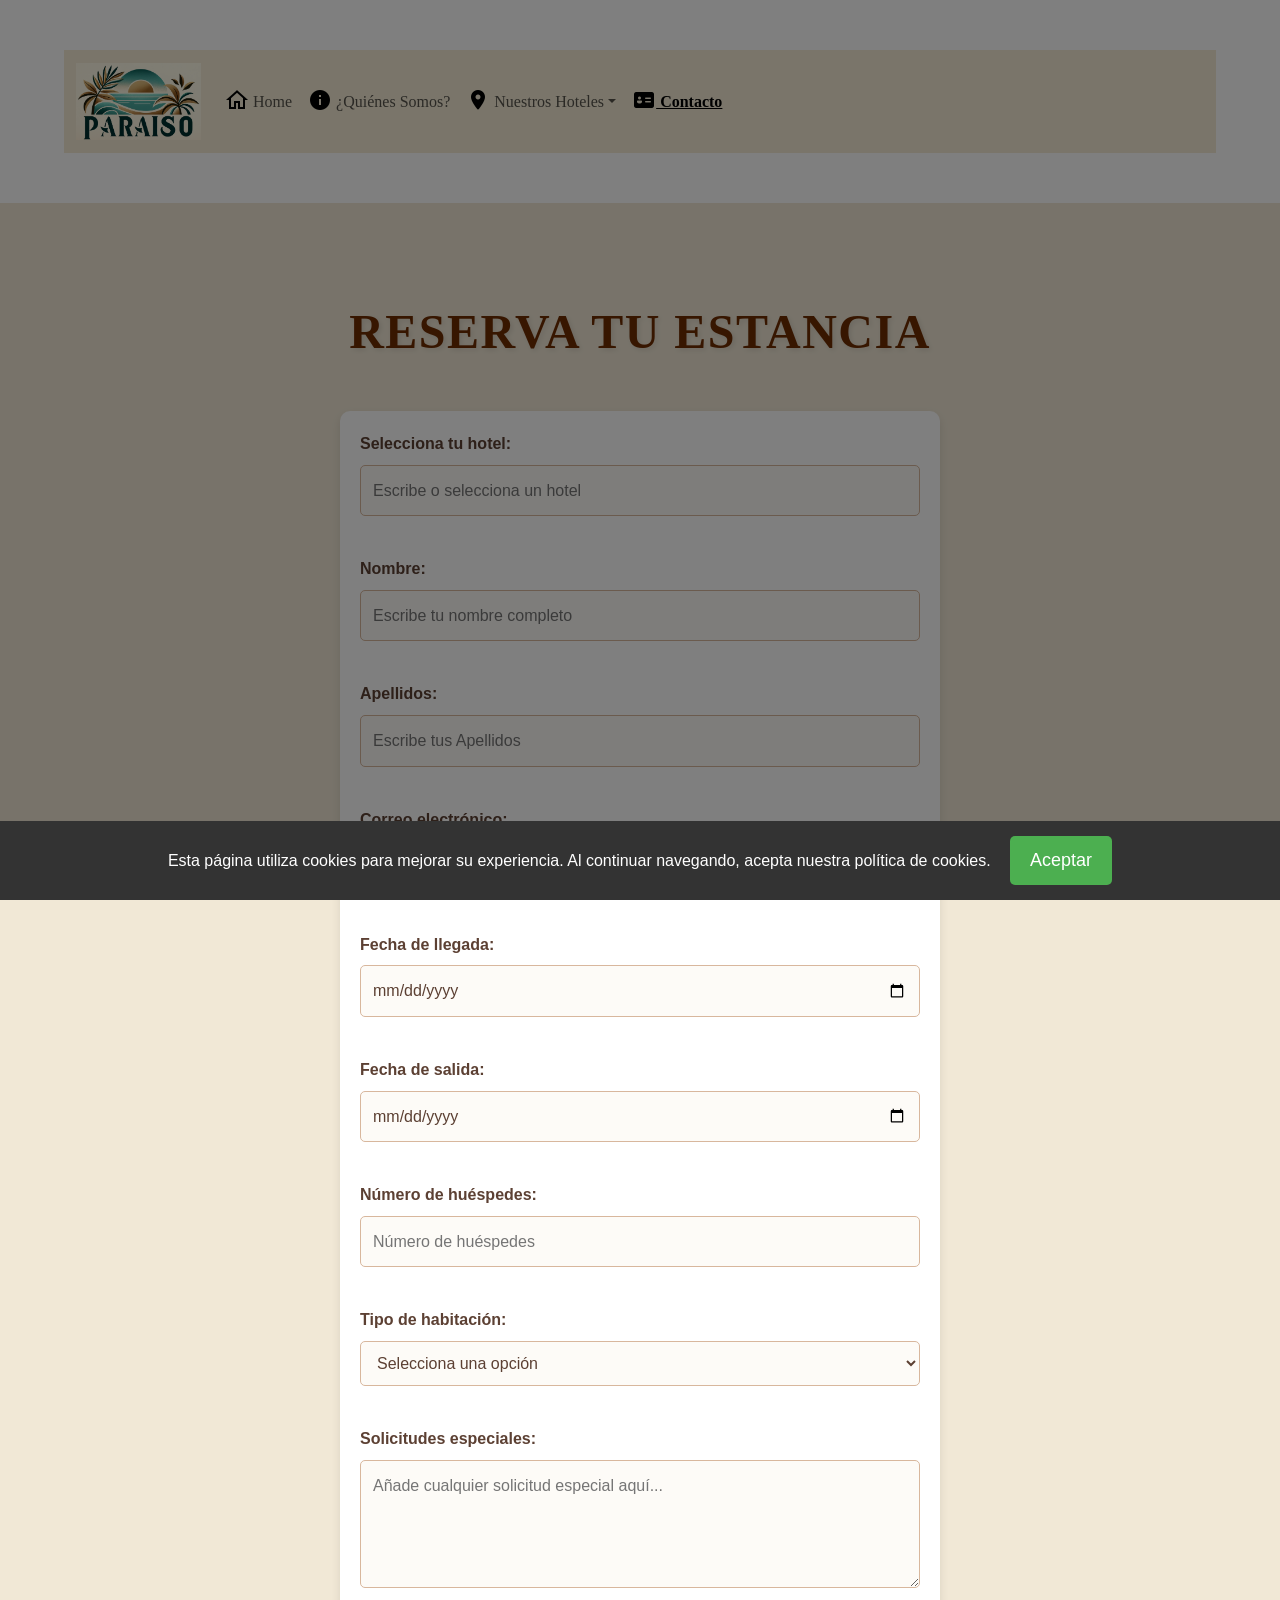
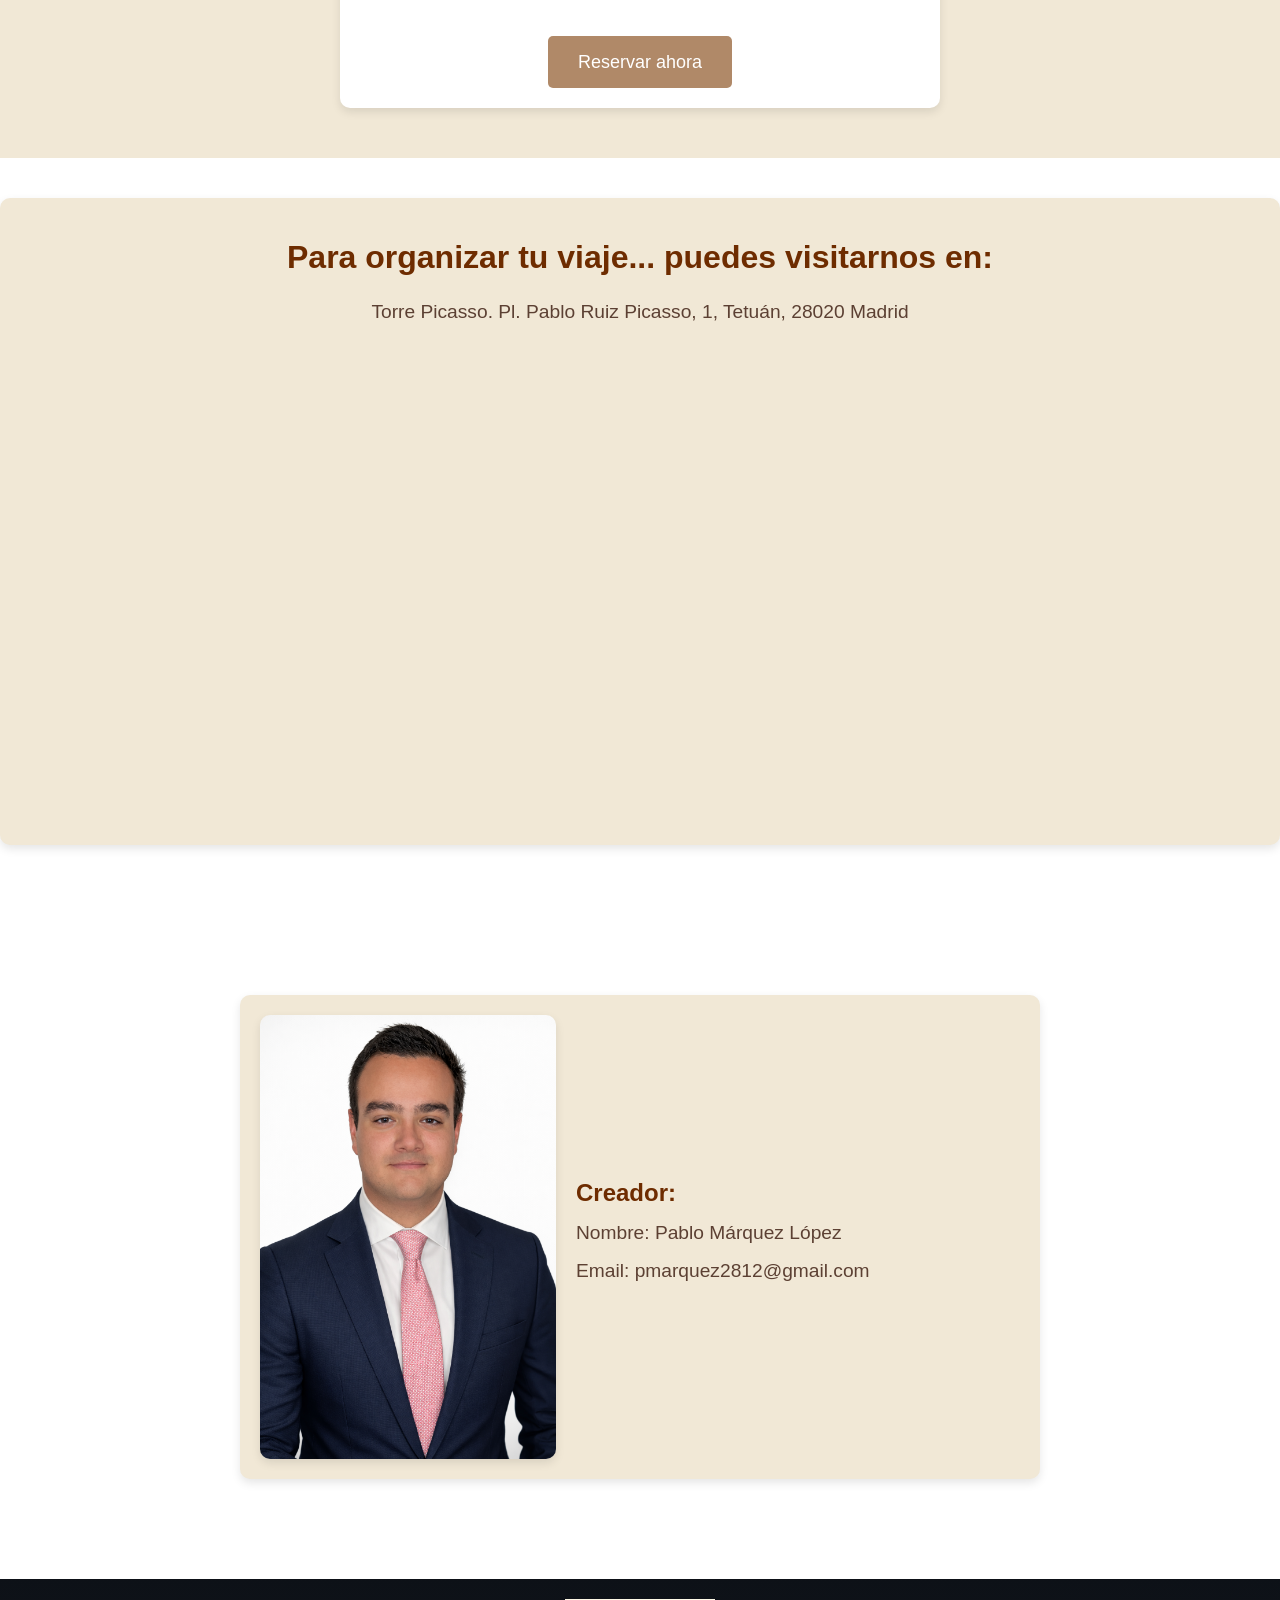
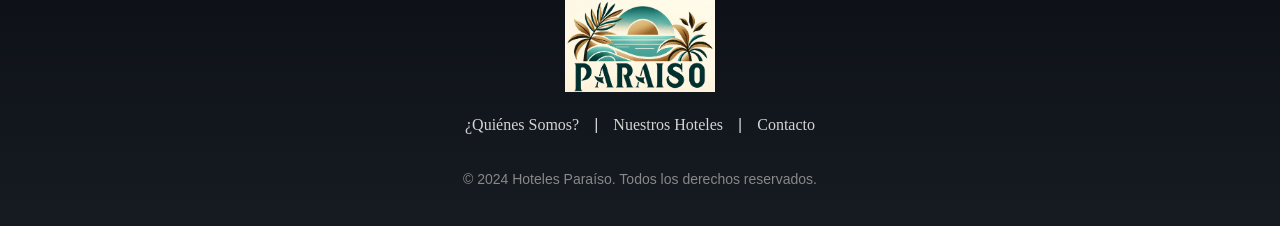
<file: HTML/contacto.html>
<!DOCTYPE html>
<html lang="es">
<head>
    <meta charset="UTF-8">
    <meta name="viewport" content="width=device-width, initial-scale=1.0">
    <title>Contacto</title>
    <link href="https://cdn.jsdelivr.net/npm/bootstrap@5.3.3/dist/css/bootstrap.min.css" rel="stylesheet" integrity="sha384-QWTKZyjpPEjISv5WaRU9OFeRpok6YctnYmDr5pNlyT2bRjXh0JMhjY6hW+ALEwIH" crossorigin="anonymous">
    <link rel="stylesheet" href="../CSS/styles.css">
    <link rel="stylesheet" href="../CSS/contacto.css">
    <link rel="stylesheet" href="../CSS/cookies.css">
</head>
</head>
<body>
    <header>
        <nav class="navbar navbar-expand-lg">
            <div class="container-fluid">
            <a class="navbar-brand" href="../index.html">
                <img src="../IMGS/logo.png" alt="logo hotel paraíso" width="125px">
            </a>
            <button class="navbar-toggler" type="button" data-bs-toggle="collapse" data-bs-target="#navbarSupportedContent" aria-controls="navbarSupportedContent" aria-expanded="false" aria-label="Toggle navigation">
                <span class="navbar-toggler-icon"></span>
            </button>
            <div class="collapse navbar-collapse" id="navbarSupportedContent">
                <ul class="navbar-nav me-auto mb-2 mb-lg-0">
                <li class="nav-item">
                    <a class="nav-link" aria-current="page" href="../index.html"><img src="../IMGS/icons8-casa-24.png" alt="house icon" class="icono">  Home</a>
                </li>
                <li class="nav-item">
                    <a class="nav-link" href="../HTML/introduccion.html"><img src="../IMGS/icons8-información-24.png" alt="icono info" class="icono"> ¿Quiénes Somos?</a>
                </li>
                <li class="nav-item dropdown">
                    <a class="nav-link dropdown-toggle" href="#" role="button" data-bs-toggle="dropdown" aria-expanded="false"><img src="../IMGS/icons8-marcador-24.png" alt="icono ubicacion" class="icono"> Nuestros Hoteles</a>
                    <ul class="dropdown-menu">
                    <li><a class="dropdown-item" href="../HTML/catalogo.html">TODOS NUESTROS HOTELES</a></li>
                    <li><hr class="dropdown-divider"></li>
                    <li><a class="dropdown-item" href="../HTML/maldivas.html">MALDIVAS</a></li>
                    <li><a class="dropdown-item" href="../HTML/rivieramaya.html">RIVIERA MAYA</a></li>
                    <li><a class="dropdown-item" href="../HTML/puntacana.html">PUNTA CANA</a></li>
                    <li><a class="dropdown-item" href="../HTML/seychelles.html">SEYCHELLES</a></li>
                    <li><a class="dropdown-item" href="../HTML/caboverde.html">CABO VERDE</a></li>
                    </ul>
                </li>
                <li class="nav-item">
                    <a class="nav-link active" href="../HTML/contacto.html"><img src="../IMGS/icons8-tarjeta-de-contacto-24.png" alt="icon contacto" class="icono">  Contacto</a>
                </li>
                </ul>
            </div>
            </div>
        </nav>
    </header>

    <div id="overlay"></div>
    <div id="barraaceptacion">
        Esta página utiliza cookies para mejorar su experiencia. Al continuar navegando, acepta nuestra política de cookies.
        <button onclick="ponerCookie()">Aceptar</button>
    </div>

    <section id="reservation">
        <h2>Reserva tu Estancia</h2>
        <form class="reservation-form" id="reservation-form" action="https://postman-echo.com/post" method="POST">
            <div class="form-group">
                <label for="hotel">Selecciona tu hotel:</label>
                <input list="hotel-list" id="hotel" name="hotel" placeholder="Escribe o selecciona un hotel" required>
                <datalist id="hotel-list">
                    <option value="Hotel Paraíso del Índico"></option>
                    <option value="Hotel Paraíso África Oeste"></option>
                    <option value="Hotel Paraíso África Este"></option>
                    <option value="Hotel Paraíso del Caribe"></option>
                    <option value="Hotel Paraíso Maya"></option>
                </datalist>
            </div>

            <div class="form-group">
                <label for="name">Nombre:</label>
                <input type="text" id="name" name="name" placeholder="Escribe tu nombre completo" required>
            </div>

            <div class="form-group">
                <label for="surname">Apellidos:</label>
                <input type="text" id="surname" name="surname" placeholder="Escribe tus Apellidos" required>
            </div>

            <div class="form-group">
                <label for="email">Correo electrónico:</label>
                <input type="email" id="email" name="email" placeholder="Correo electrónico" required>
            </div>

            <div class="form-group">
                <label for="checkin">Fecha de llegada:</label>
                <input type="date" id="checkin" name="checkin" required>
            </div>

            <div class="form-group">
                <label for="checkout">Fecha de salida:</label>
                <input type="date" id="checkout" name="checkout" required>
            </div>

            <div class="form-group">
                <label for="guests">Número de huéspedes:</label>
                <input type="number" id="guests" name="guests" min="1" max="10" placeholder="Número de huéspedes" required>
            </div>

            <div class="form-group">
                <label for="room-type">Tipo de habitación:</label>
                <select id="room-type" name="room-type" required>
                    <option value="">Selecciona una opción</option>
                    <option value="suite jardin">Junior Suite vista Jardín</option>
                    <option value="suite playa">Junior Suite vista Playa</option>
                    <option value="master playa">Master Suite Playa Privada</option>
                    <option value="Familiar">Villa Familiar</option>
                    <option value="panoramica">Master Suite Panorámica</option>
                    <option value="Presidencial">Villa Presidencial</option>
                </select>
            </div>

            <div class="form-group">
                <label for="requests">Solicitudes especiales:</label>
                <textarea id="requests" name="requests" rows="4" placeholder="Añade cualquier solicitud especial aquí..."></textarea>
            </div>

            <button type="submit" class="btn-hotel">Reservar ahora</button>
        </form>
    </section>

    <section id="organize-trip">
        <div class="organize-container">
            <h3>Para organizar tu viaje... puedes visitarnos en:</h3>
            <p>Torre Picasso. Pl. Pablo Ruiz Picasso, 1, Tetuán, 28020 Madrid</p>
            
            
            <div class="map-container">
                <iframe src="https://www.google.com/maps/embed?pb=!1m18!1m12!1m3!1d3261.4645186623393!2d-3.6957296883394672!3d40.450326653474626!2m3!1f0!2f0!3f0!3m2!1i1024!2i768!4f13.1!3m3!1m2!1s0xd4228fccbc4f989%3A0x695f27904465ae01!2sTorre%20Picasso%2C%20Pl.%20Pablo%20Ruiz%20Picasso%2C%201%2C%20Tetu%C3%A1n%2C%2028020%20Madrid!5e1!3m2!1ses!2ses!4v1734784820541!5m2!1ses!2ses" width="600" height="450" style="border:0;" allowfullscreen="" loading="lazy" referrerpolicy="no-referrer-when-downgrade"></iframe>        </div>
    </section>

    <div class="contacto">
        <div class="image-container">
          <img src="../IMGS/DAFC1DAE-747D-4899-914D-0A31AC39BFF7.PNG" alt="Imagen 9">
        </div>
        <div class="mi-info">
          <h2 class="titulo">Creador:</h2>
          <p class="descripcion">Nombre: Pablo Márquez López</p>
          <p class="descripcion">Email: pmarquez2812@gmail.com</p>
        </div>
    </div>

    <footer class="footer">
        <div class="footer-container">
          <div class="footer-logo">
            <img src="../IMGS/logo.png" alt="Logo" width="150">
          </div>
          <div class="footer-links">
            <a href="../HTML/introduccion.html">¿Quiénes Somos?</a> | 
            <a href="../HTML/catalogo.html">Nuestros Hoteles</a> |
            <a href="../HTML/contacto.html">Contacto</a>
          </div>
          <p class="footer-copy">© 2024 Hoteles Paraíso. Todos los derechos reservados.</p>
        </div>
    </footer>
    
    
    
    <script src="../JS/cookies.js"></script>
    <script src="../JS/contacto.js"></script>
    <script src="https://cdn.jsdelivr.net/npm/bootstrap@5.3.3/dist/js/bootstrap.bundle.min.js" integrity="sha384-YvpcrYf0tY3lHB60NNkmXc5s9fDVZLESaAA55NDzOxhy9GkcIdslK1eN7N6jIeHz" crossorigin="anonymous"></script>
</body>
</html>
</file>
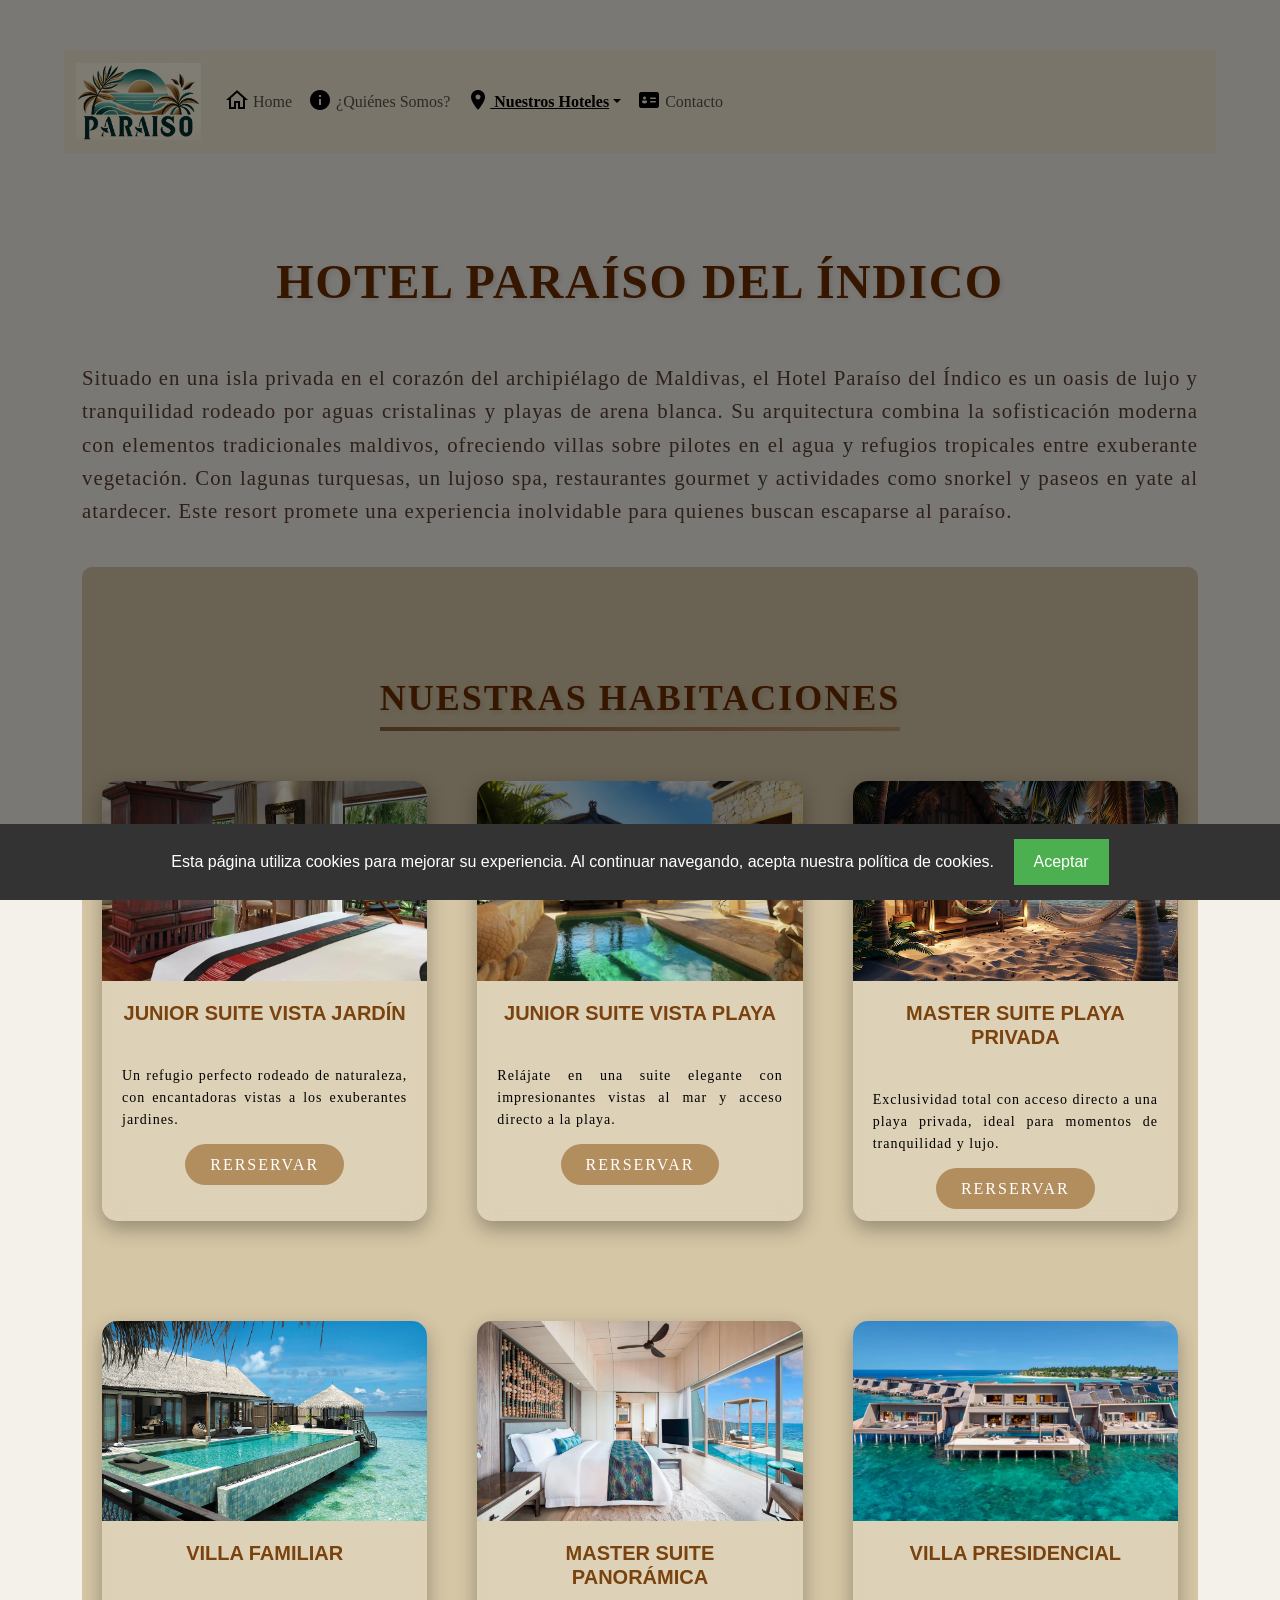
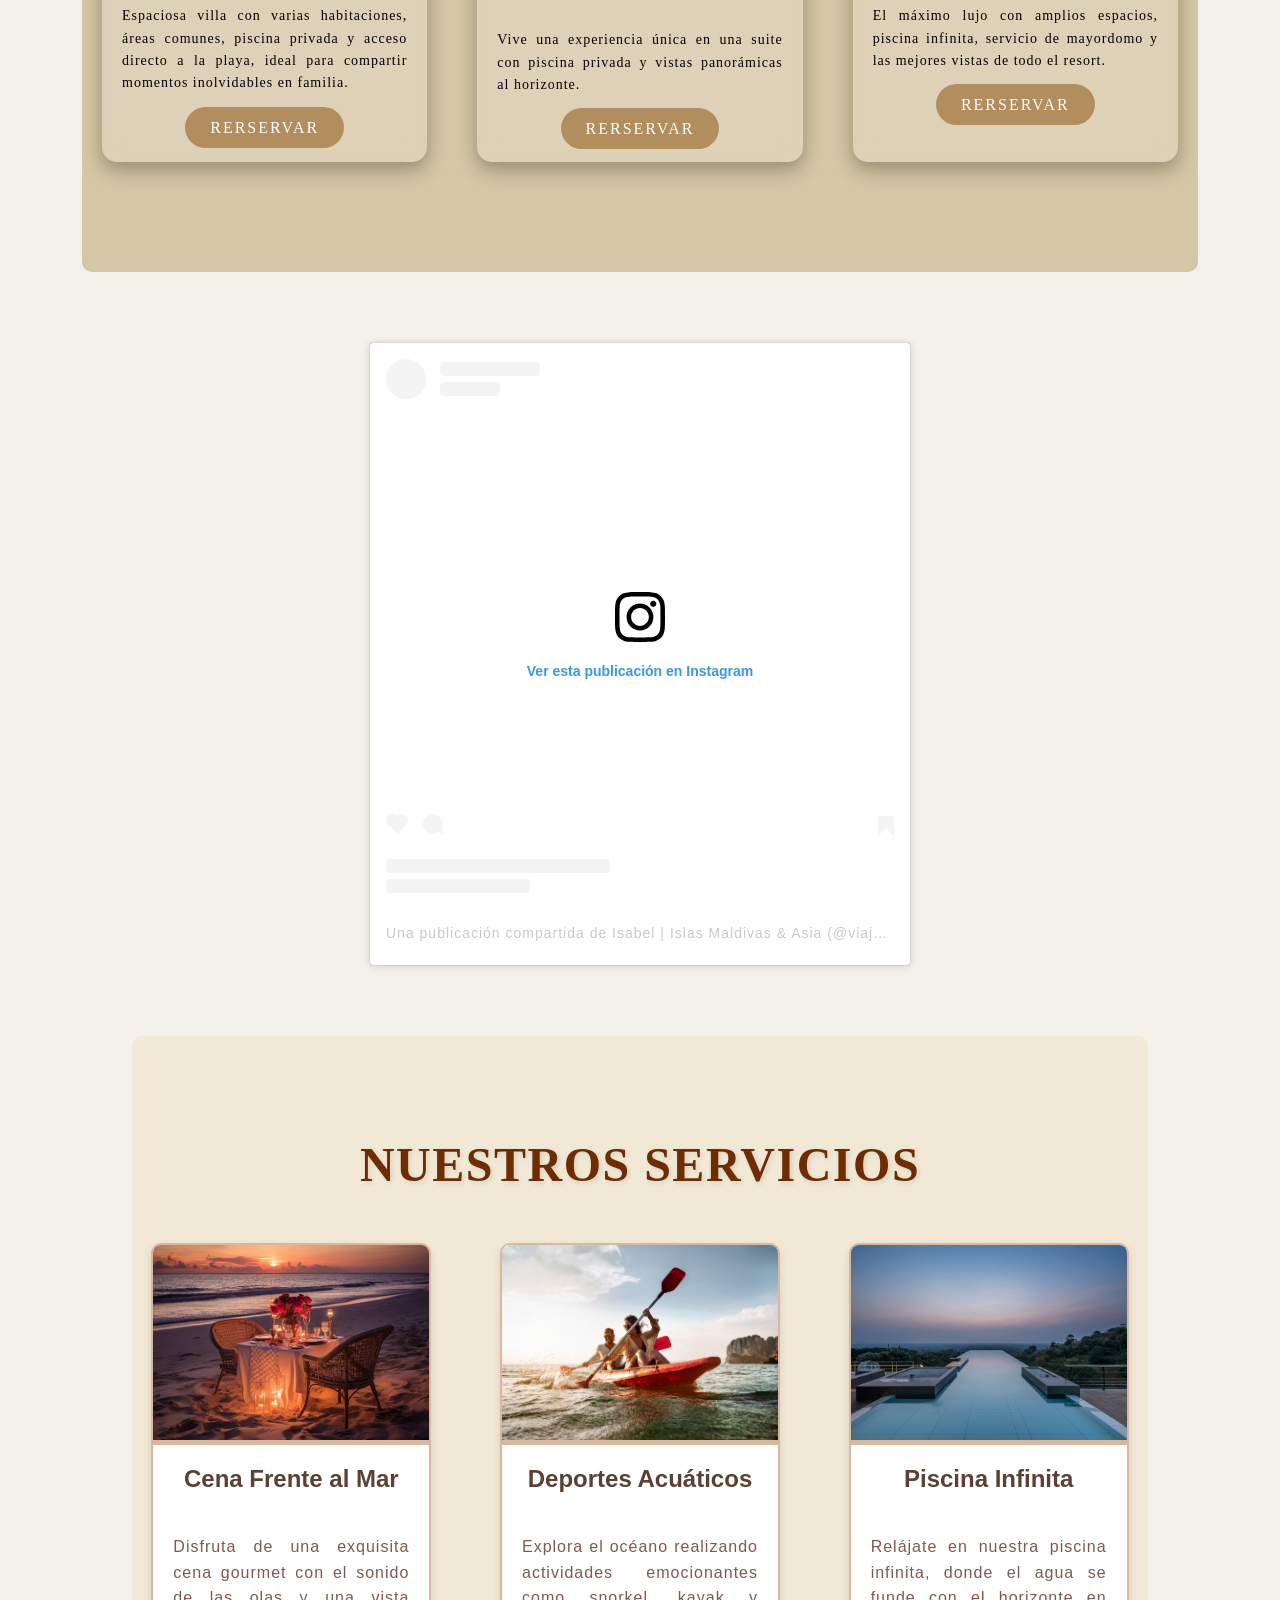
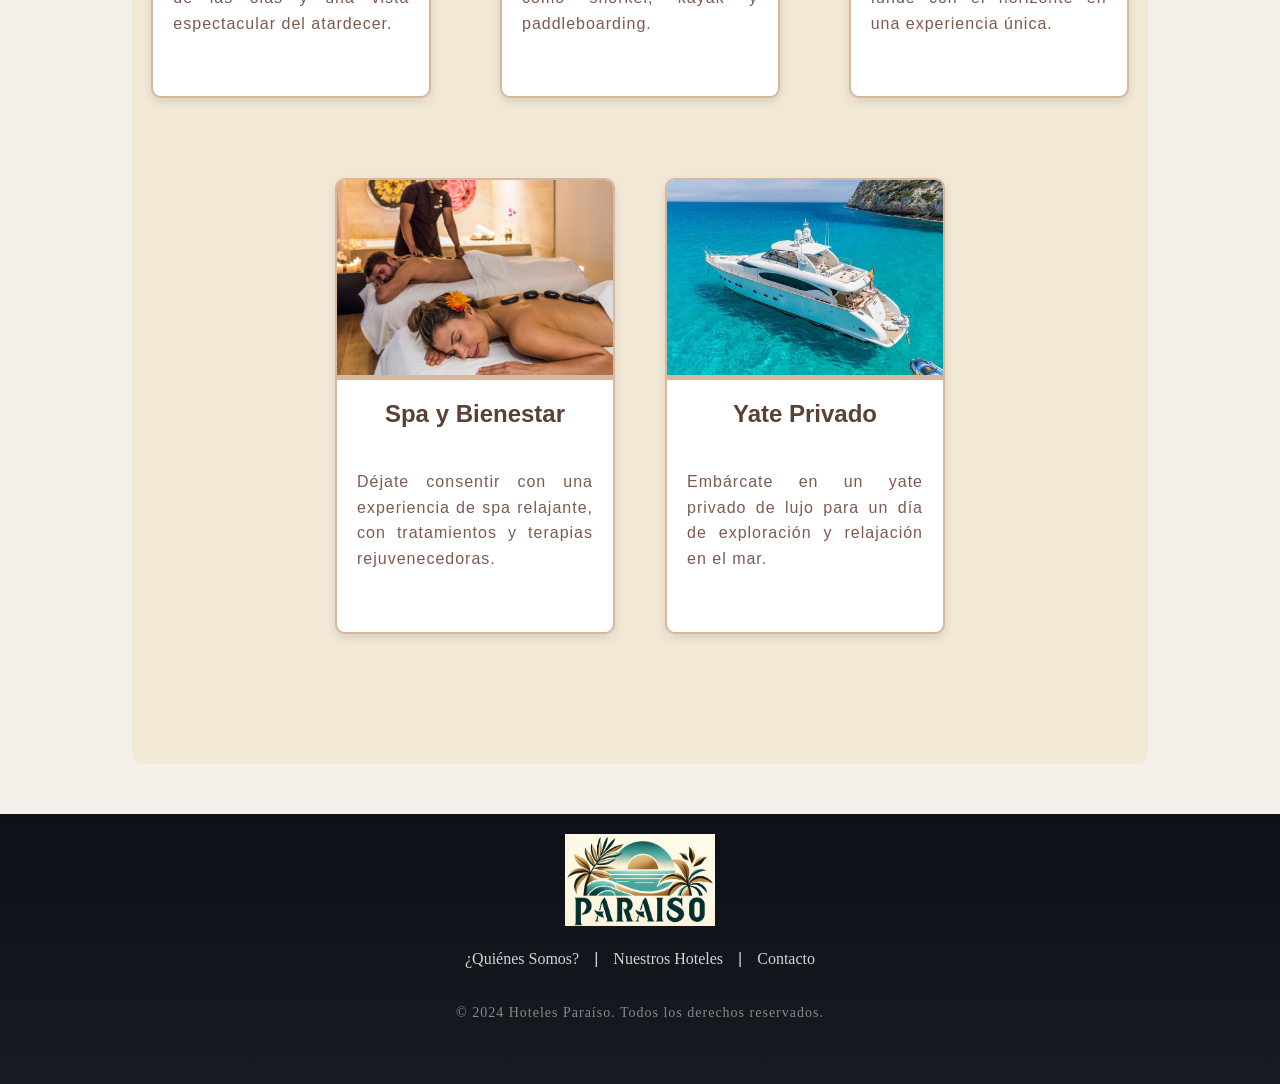
<file: HTML/maldivas.html>
<!DOCTYPE html>
<html lang="es">
<head>
    <meta charset="UTF-8">
    <meta name="viewport" content="width=device-width, initial-scale=1.0">
    <title>Maldivas</title>
    <link href="https://cdn.jsdelivr.net/npm/bootstrap@5.3.3/dist/css/bootstrap.min.css" rel="stylesheet" integrity="sha384-QWTKZyjpPEjISv5WaRU9OFeRpok6YctnYmDr5pNlyT2bRjXh0JMhjY6hW+ALEwIH" crossorigin="anonymous">
    <link rel="stylesheet" href="../CSS/styles.css">
    <link rel="stylesheet" href="../CSS/infohotel.css">
    <link rel="stylesheet" href="../CSS/cookies.css">
</head>
</head>
<body>
    <header>
        <nav class="navbar navbar-expand-lg">
            <div class="container-fluid">
            <a class="navbar-brand" href="../index.html">
                <img src="../IMGS/logo.png" alt="logo hotel paraíso" width="125px">
            </a>
            <button class="navbar-toggler" type="button" data-bs-toggle="collapse" data-bs-target="#navbarSupportedContent" aria-controls="navbarSupportedContent" aria-expanded="false" aria-label="Toggle navigation">
                <span class="navbar-toggler-icon"></span>
            </button>
            <div class="collapse navbar-collapse" id="navbarSupportedContent">
                <ul class="navbar-nav me-auto mb-2 mb-lg-0">
                <li class="nav-item">
                    <a class="nav-link" aria-current="page" href="../index.html"><img src="../IMGS/icons8-casa-24.png" alt="house icon" class="icono">  Home</a>
                </li>
                <li class="nav-item">
                    <a class="nav-link" href="../HTML/introduccion.html"><img src="../IMGS/icons8-información-24.png" alt="icono info" class="icono"> ¿Quiénes Somos?</a>
                </li>
                <li class="nav-item dropdown">
                    <a class="nav-link dropdown-toggle active" href="#" role="button" data-bs-toggle="dropdown" aria-expanded="false"><img src="../IMGS/icons8-marcador-24.png" alt="icono ubicacion" class="icono"> Nuestros Hoteles</a>
                    <ul class="dropdown-menu">
                    <li><a class="dropdown-item" href="../HTML/catalogo.html">TODOS NUESTROS HOTELES</a></li>
                    <li><hr class="dropdown-divider"></li>
                    <li><a class="dropdown-item active" href="../HTML/maldivas.html">MALDIVAS</a></li>
                    <li><a class="dropdown-item" href="../HTML/rivieramaya.html">RIVIERA MAYA</a></li>
                    <li><a class="dropdown-item" href="../HTML/puntacana.html">PUNTA CANA</a></li>
                    <li><a class="dropdown-item" href="../HTML/seychelles.html">SEYCHELLES</a></li>
                    <li><a class="dropdown-item" href="../HTML/caboverde.html">CABO VERDE</a></li>
                    </ul>
                </li>
                <li class="nav-item">
                    <a class="nav-link" href="../HTML/contacto.html"><img src="../IMGS/icons8-tarjeta-de-contacto-24.png" alt="icon contacto" class="icono">  Contacto</a>
                </li>
                </ul>
            </div>
            </div>
        </nav>
    </header>

    <div id="overlay"></div>
    <div id="barraaceptacion">
        Esta página utiliza cookies para mejorar su experiencia. Al continuar navegando, acepta nuestra política de cookies.
        <button onclick="ponerCookie()">Aceptar</button>
    </div>

    <div class="container">
        <section id="about">
            <h2>HOTEL PARAíSO DEL ÍNDICO</h2>
            <p>
                Situado en una isla privada en el corazón del archipiélago de Maldivas, el Hotel Paraíso del Índico es un oasis de lujo 
                y tranquilidad rodeado por aguas cristalinas y playas de arena blanca. Su arquitectura combina la sofisticación moderna con 
                elementos tradicionales maldivos, ofreciendo villas sobre pilotes en el agua y refugios tropicales entre exuberante vegetación. 
                Con lagunas turquesas, un lujoso spa, restaurantes gourmet y actividades como snorkel 
                y paseos en yate al atardecer. Este resort promete una experiencia inolvidable para quienes buscan escaparse al paraíso.
            </p>
        </section>

        <section class="rooms">
            <div class="rooms-container">
                <h2 class="section-title">Nuestras habitaciones</h2>
                <div class="rooms-grid">

                    <div class="room-card">
                        <img src="../IMGS/jardin.webp" class="room-image">
                        <div class="room-details">
                            <h3>Junior Suite vista jardín</h3>
                            <p>Un refugio perfecto rodeado de naturaleza, con encantadoras vistas a los exuberantes jardines.</p>
                            <a href="../HTML/contacto.html" class="btn-hotel">Rerservar</a>
                        </div>
                    </div>

                    <div class="room-card">
                        <img src="../IMGS/villapiscina.webp" alt="Riviera Maya" class="room-image">
                        <div class="room-details">
                            <h3>Junior suite vista playa</h3>
                            <p>Relájate en una suite elegante con impresionantes vistas al mar y acceso directo a la playa.</p>
                            <a href="../HTML/contacto.html" class="btn-hotel">Rerservar</a>
                        </div>
                    </div>

                    <div class="room-card">
                        <img src="../IMGS/bungalow.avif" alt="Seychelles" class="room-image">
                        <div class="room-details">
                            <h3>Master Suite playa privada</h3>
                            <p>Exclusividad total con acceso directo a una playa privada, ideal para momentos de tranquilidad y lujo.</p>
                            <a href="../HTML/contacto.html" class="btn-hotel">Rerservar</a>
                        </div>
                    </div>

                    <div class="room-card">
                        <img src="../IMGS/villaflotante.jpg" alt="Punta Cana" class="room-image">
                        <div class="room-details">
                            <h3>Villa Familiar</h3>
                            <p>Espaciosa villa con varias habitaciones, áreas comunes, piscina privada y acceso directo a la playa, ideal para compartir momentos inolvidables en familia.</p>
                            <a href="../HTML/contacto.html" class="btn-hotel">Rerservar</a>
                        </div>
                    </div>

                    <div class="room-card">
                        <img src="../IMGS/suitepa.jpg" alt="Cabo Verde" class="room-image">
                        <div class="room-details">
                            <h3>Master suite panorámica</h3>
                            <p>Vive una experiencia única en una suite con piscina privada y vistas panorámicas al horizonte.</p>
                            <a href="../HTML/contacto.html" class="btn-hotel">Rerservar</a>
                        </div>
                    </div>

                    <div class="room-card">
                        <img src="../IMGS/villa presidencial.webp" alt="Punta Cana" class="room-image">
                        <div class="room-details">
                            <h3>Villa Presidencial</h3>
                            <p>El máximo lujo con amplios espacios, piscina infinita, servicio de mayordomo y las mejores vistas de todo el resort.</p>
                            <a href="../HTML/contacto.html" class="btn-hotel">Rerservar</a>
                        </div>
                    </div>
                </div>
            </div>
        </section>
        
        <section class="instagram-embed">
            <blockquote class="instagram-media" data-instgrm-captioned data-instgrm-permalink="https://www.instagram.com/reel/C4oCa9ntuGv/?utm_source=ig_embed&amp;utm_campaign=loading" data-instgrm-version="14" style=" background:#FFF; border:0; border-radius:3px; box-shadow:0 0 1px 0 rgba(0,0,0,0.5),0 1px 10px 0 rgba(0,0,0,0.15); margin: 1px; max-width:540px; min-width:326px; padding:0; width:99.375%; width:-webkit-calc(100% - 2px); width:calc(100% - 2px);"><div style="padding:16px;"> <a href="https://www.instagram.com/reel/C4oCa9ntuGv/?utm_source=ig_embed&amp;utm_campaign=loading" style=" background:#FFFFFF; line-height:0; padding:0 0; text-align:center; text-decoration:none; width:100%;" target="_blank"> <div style=" display: flex; flex-direction: row; align-items: center;"> <div style="background-color: #F4F4F4; border-radius: 50%; flex-grow: 0; height: 40px; margin-right: 14px; width: 40px;"></div> <div style="display: flex; flex-direction: column; flex-grow: 1; justify-content: center;"> <div style=" background-color: #F4F4F4; border-radius: 4px; flex-grow: 0; height: 14px; margin-bottom: 6px; width: 100px;"></div> <div style=" background-color: #F4F4F4; border-radius: 4px; flex-grow: 0; height: 14px; width: 60px;"></div></div></div><div style="padding: 19% 0;"></div> <div style="display:block; height:50px; margin:0 auto 12px; width:50px;"><svg width="50px" height="50px" viewBox="0 0 60 60" version="1.1" xmlns="https://www.w3.org/2000/svg" xmlns:xlink="https://www.w3.org/1999/xlink"><g stroke="none" stroke-width="1" fill="none" fill-rule="evenodd"><g transform="translate(-511.000000, -20.000000)" fill="#000000"><g><path d="M556.869,30.41 C554.814,30.41 553.148,32.076 553.148,34.131 C553.148,36.186 554.814,37.852 556.869,37.852 C558.924,37.852 560.59,36.186 560.59,34.131 C560.59,32.076 558.924,30.41 556.869,30.41 M541,60.657 C535.114,60.657 530.342,55.887 530.342,50 C530.342,44.114 535.114,39.342 541,39.342 C546.887,39.342 551.658,44.114 551.658,50 C551.658,55.887 546.887,60.657 541,60.657 M541,33.886 C532.1,33.886 524.886,41.1 524.886,50 C524.886,58.899 532.1,66.113 541,66.113 C549.9,66.113 557.115,58.899 557.115,50 C557.115,41.1 549.9,33.886 541,33.886 M565.378,62.101 C565.244,65.022 564.756,66.606 564.346,67.663 C563.803,69.06 563.154,70.057 562.106,71.106 C561.058,72.155 560.06,72.803 558.662,73.347 C557.607,73.757 556.021,74.244 553.102,74.378 C549.944,74.521 548.997,74.552 541,74.552 C533.003,74.552 532.056,74.521 528.898,74.378 C525.979,74.244 524.393,73.757 523.338,73.347 C521.94,72.803 520.942,72.155 519.894,71.106 C518.846,70.057 518.197,69.06 517.654,67.663 C517.244,66.606 516.755,65.022 516.623,62.101 C516.479,58.943 516.448,57.996 516.448,50 C516.448,42.003 516.479,41.056 516.623,37.899 C516.755,34.978 517.244,33.391 517.654,32.338 C518.197,30.938 518.846,29.942 519.894,28.894 C520.942,27.846 521.94,27.196 523.338,26.654 C524.393,26.244 525.979,25.756 528.898,25.623 C532.057,25.479 533.004,25.448 541,25.448 C548.997,25.448 549.943,25.479 553.102,25.623 C556.021,25.756 557.607,26.244 558.662,26.654 C560.06,27.196 561.058,27.846 562.106,28.894 C563.154,29.942 563.803,30.938 564.346,32.338 C564.756,33.391 565.244,34.978 565.378,37.899 C565.522,41.056 565.552,42.003 565.552,50 C565.552,57.996 565.522,58.943 565.378,62.101 M570.82,37.631 C570.674,34.438 570.167,32.258 569.425,30.349 C568.659,28.377 567.633,26.702 565.965,25.035 C564.297,23.368 562.623,22.342 560.652,21.575 C558.743,20.834 556.562,20.326 553.369,20.18 C550.169,20.033 549.148,20 541,20 C532.853,20 531.831,20.033 528.631,20.18 C525.438,20.326 523.257,20.834 521.349,21.575 C519.376,22.342 517.703,23.368 516.035,25.035 C514.368,26.702 513.342,28.377 512.574,30.349 C511.834,32.258 511.326,34.438 511.181,37.631 C511.035,40.831 511,41.851 511,50 C511,58.147 511.035,59.17 511.181,62.369 C511.326,65.562 511.834,67.743 512.574,69.651 C513.342,71.625 514.368,73.296 516.035,74.965 C517.703,76.634 519.376,77.658 521.349,78.425 C523.257,79.167 525.438,79.673 528.631,79.82 C531.831,79.965 532.853,80.001 541,80.001 C549.148,80.001 550.169,79.965 553.369,79.82 C556.562,79.673 558.743,79.167 560.652,78.425 C562.623,77.658 564.297,76.634 565.965,74.965 C567.633,73.296 568.659,71.625 569.425,69.651 C570.167,67.743 570.674,65.562 570.82,62.369 C570.966,59.17 571,58.147 571,50 C571,41.851 570.966,40.831 570.82,37.631"></path></g></g></g></svg></div><div style="padding-top: 8px;"> <div style=" color:#3897f0; font-family:Arial,sans-serif; font-size:14px; font-style:normal; font-weight:550; line-height:18px;">Ver esta publicación en Instagram</div></div><div style="padding: 12.5% 0;"></div> <div style="display: flex; flex-direction: row; margin-bottom: 14px; align-items: center;"><div> <div style="background-color: #F4F4F4; border-radius: 50%; height: 12.5px; width: 12.5px; transform: translateX(0px) translateY(7px);"></div> <div style="background-color: #F4F4F4; height: 12.5px; transform: rotate(-45deg) translateX(3px) translateY(1px); width: 12.5px; flex-grow: 0; margin-right: 14px; margin-left: 2px;"></div> <div style="background-color: #F4F4F4; border-radius: 50%; height: 12.5px; width: 12.5px; transform: translateX(9px) translateY(-18px);"></div></div><div style="margin-left: 8px;"> <div style=" background-color: #F4F4F4; border-radius: 50%; flex-grow: 0; height: 20px; width: 20px;"></div> <div style=" width: 0; height: 0; border-top: 2px solid transparent; border-left: 6px solid #f4f4f4; border-bottom: 2px solid transparent; transform: translateX(16px) translateY(-4px) rotate(30deg)"></div></div><div style="margin-left: auto;"> <div style=" width: 0px; border-top: 8px solid #F4F4F4; border-right: 8px solid transparent; transform: translateY(16px);"></div> <div style=" background-color: #F4F4F4; flex-grow: 0; height: 12px; width: 16px; transform: translateY(-4px);"></div> <div style=" width: 0; height: 0; border-top: 8px solid #F4F4F4; border-left: 8px solid transparent; transform: translateY(-4px) translateX(8px);"></div></div></div> <div style="display: flex; flex-direction: column; flex-grow: 1; justify-content: center; margin-bottom: 24px;"> <div style=" background-color: #F4F4F4; border-radius: 4px; flex-grow: 0; height: 14px; margin-bottom: 6px; width: 224px;"></div> <div style=" background-color: #F4F4F4; border-radius: 4px; flex-grow: 0; height: 14px; width: 144px;"></div></div></a><p style=" color:#c9c8cd; font-family:Arial,sans-serif; font-size:14px; line-height:17px; margin-bottom:0; margin-top:8px; overflow:hidden; padding:8px 0 7px; text-align:center; text-overflow:ellipsis; white-space:nowrap;"><a href="https://www.instagram.com/reel/C4oCa9ntuGv/?utm_source=ig_embed&amp;utm_campaign=loading" style=" color:#c9c8cd; font-family:Arial,sans-serif; font-size:14px; font-style:normal; font-weight:normal; line-height:17px; text-decoration:none;" target="_blank">Una publicación compartida de Isabel | Islas Maldivas &amp; Asia (@viajaralasislasmaldivas)</a></p></div></blockquote>
        </section>

        <section id="services">
            <h2>Nuestros Servicios</h2>
            <div class="services">
                <div class="service">
                    <img src="../IMGS/cena.avif" alt="Beach Dining">
                    <h3>Cena Frente al Mar</h3>
                    <p>Disfruta de una exquisita cena gourmet con el sonido de las olas y una vista espectacular del atardecer.</p>
                </div>
                <div class="service">
                    <img src="../IMGS/deporteacuatico.jpg" alt="Water Sports">
                    <h3>Deportes Acuáticos</h3>
                    <p>Explora el océano realizando actividades emocionantes como snorkel, kayak y paddleboarding.</p>
                </div>
                <div class="service">
                    <img src="../IMGS/piscina.jpg" alt="Infinity Pool">
                    <h3>Piscina Infinita</h3>
                    <p>Relájate en nuestra piscina infinita, donde el agua se funde con el horizonte en una experiencia única.</p>
                </div>
            </div>
            <div class="additional-services">
                <div class="service">
                    <img src="../IMGS/spa.jpg" alt="Spa">
                    <h3>Spa y Bienestar</h3>
                    <p>Déjate consentir con una experiencia de spa relajante, con tratamientos y terapias rejuvenecedoras.</p>
                </div>
                <div class="service">
                    <img src="../IMGS/yate.jpg" alt="Yate privado">
                    <h3>Yate Privado</h3>
                    <p>Embárcate en un yate privado de lujo para un día de exploración y relajación en el mar.</p>
                </div>
            </div>
        </section>
    </div>

    <footer class="footer">
        <div class="footer-container">
          <div class="footer-logo">
            <img src="../IMGS/logo.png" alt="Logo" width="150">
          </div>
          <div class="footer-links">
            <a href="introduccion.html">¿Quiénes Somos?</a> | 
            <a href="catalogo.html">Nuestros Hoteles</a> |
            <a href="contacto.html">Contacto</a>
          </div>
          <p class="footer-copy">© 2024 Hoteles Paraíso. Todos los derechos reservados.</p>
        </div>
    </footer>

    <script src="../JS/cookies.js"></script>
    <script src="https://cdn.jsdelivr.net/npm/bootstrap@5.3.3/dist/js/bootstrap.bundle.min.js" integrity="sha384-YvpcrYf0tY3lHB60NNkmXc5s9fDVZLESaAA55NDzOxhy9GkcIdslK1eN7N6jIeHz" crossorigin="anonymous"></script>
    <script async src="//www.instagram.com/embed.js"></script>
</body>
</html>
</file>
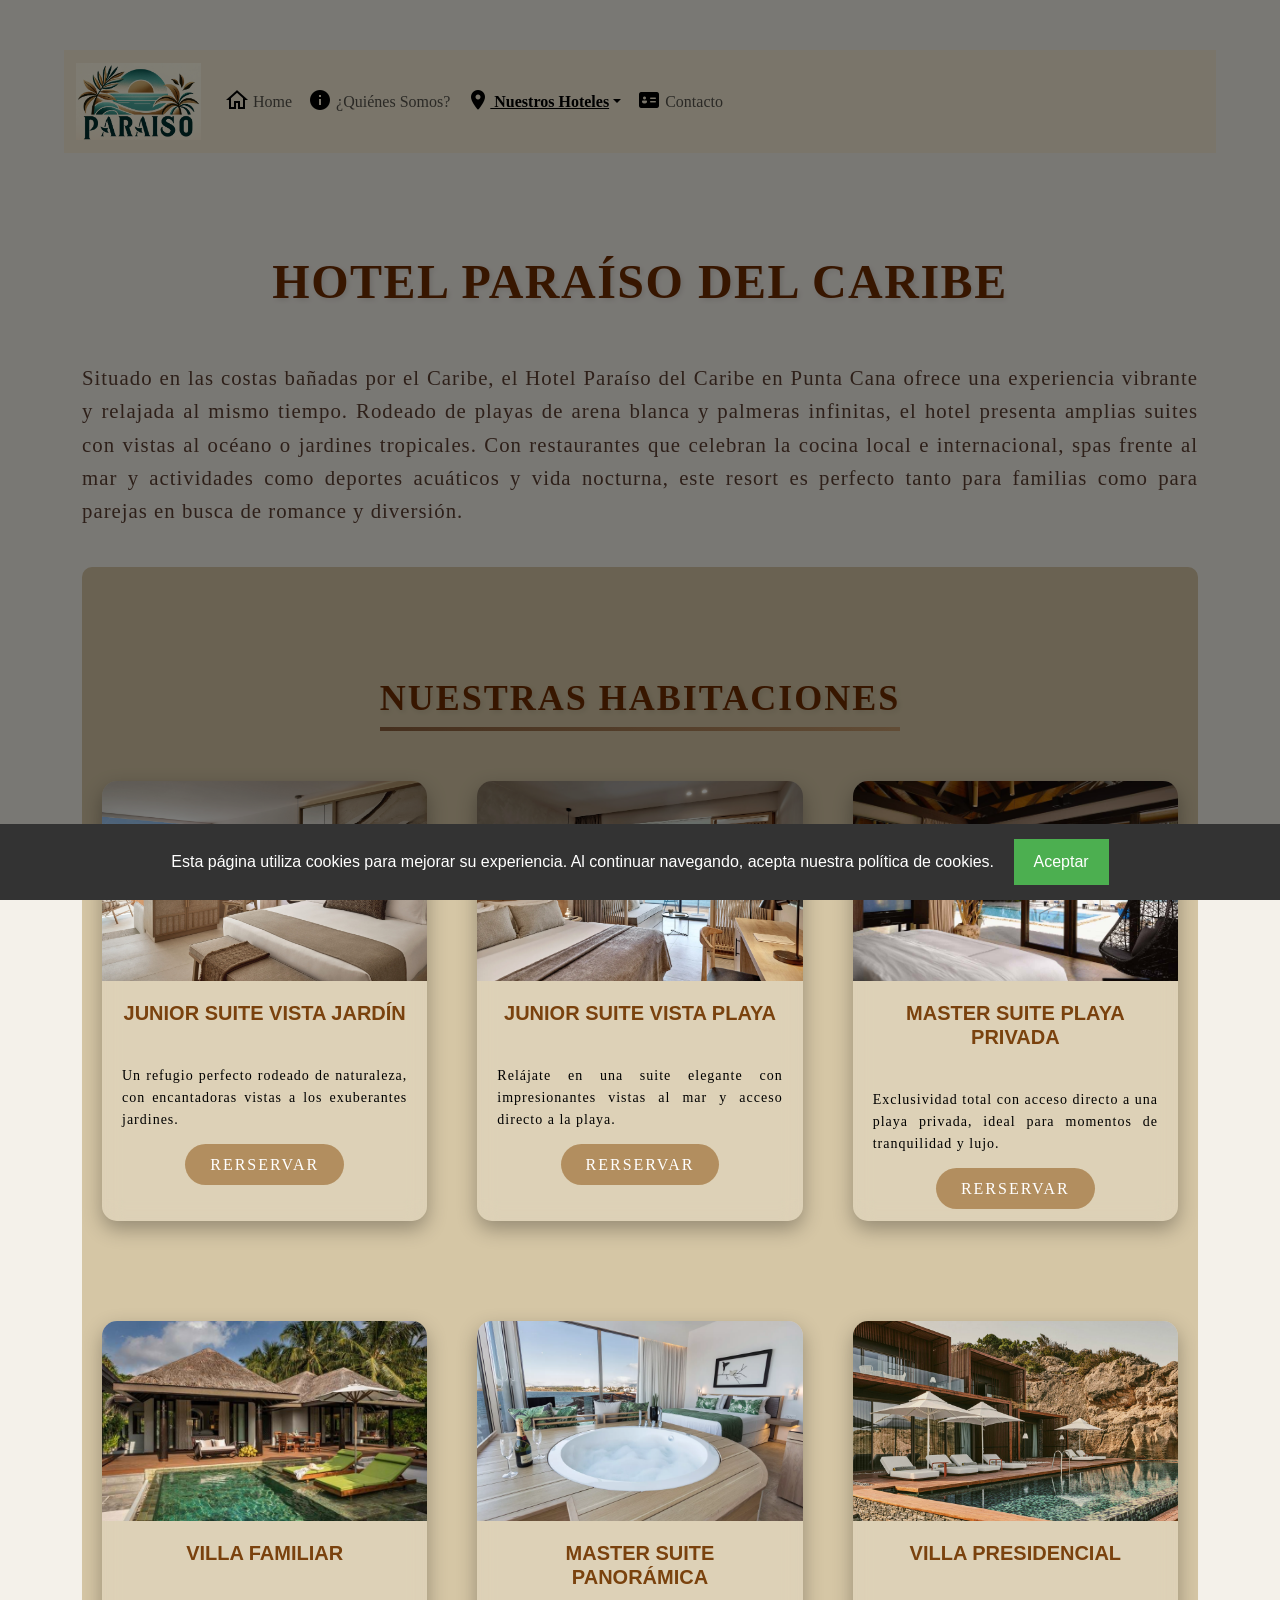
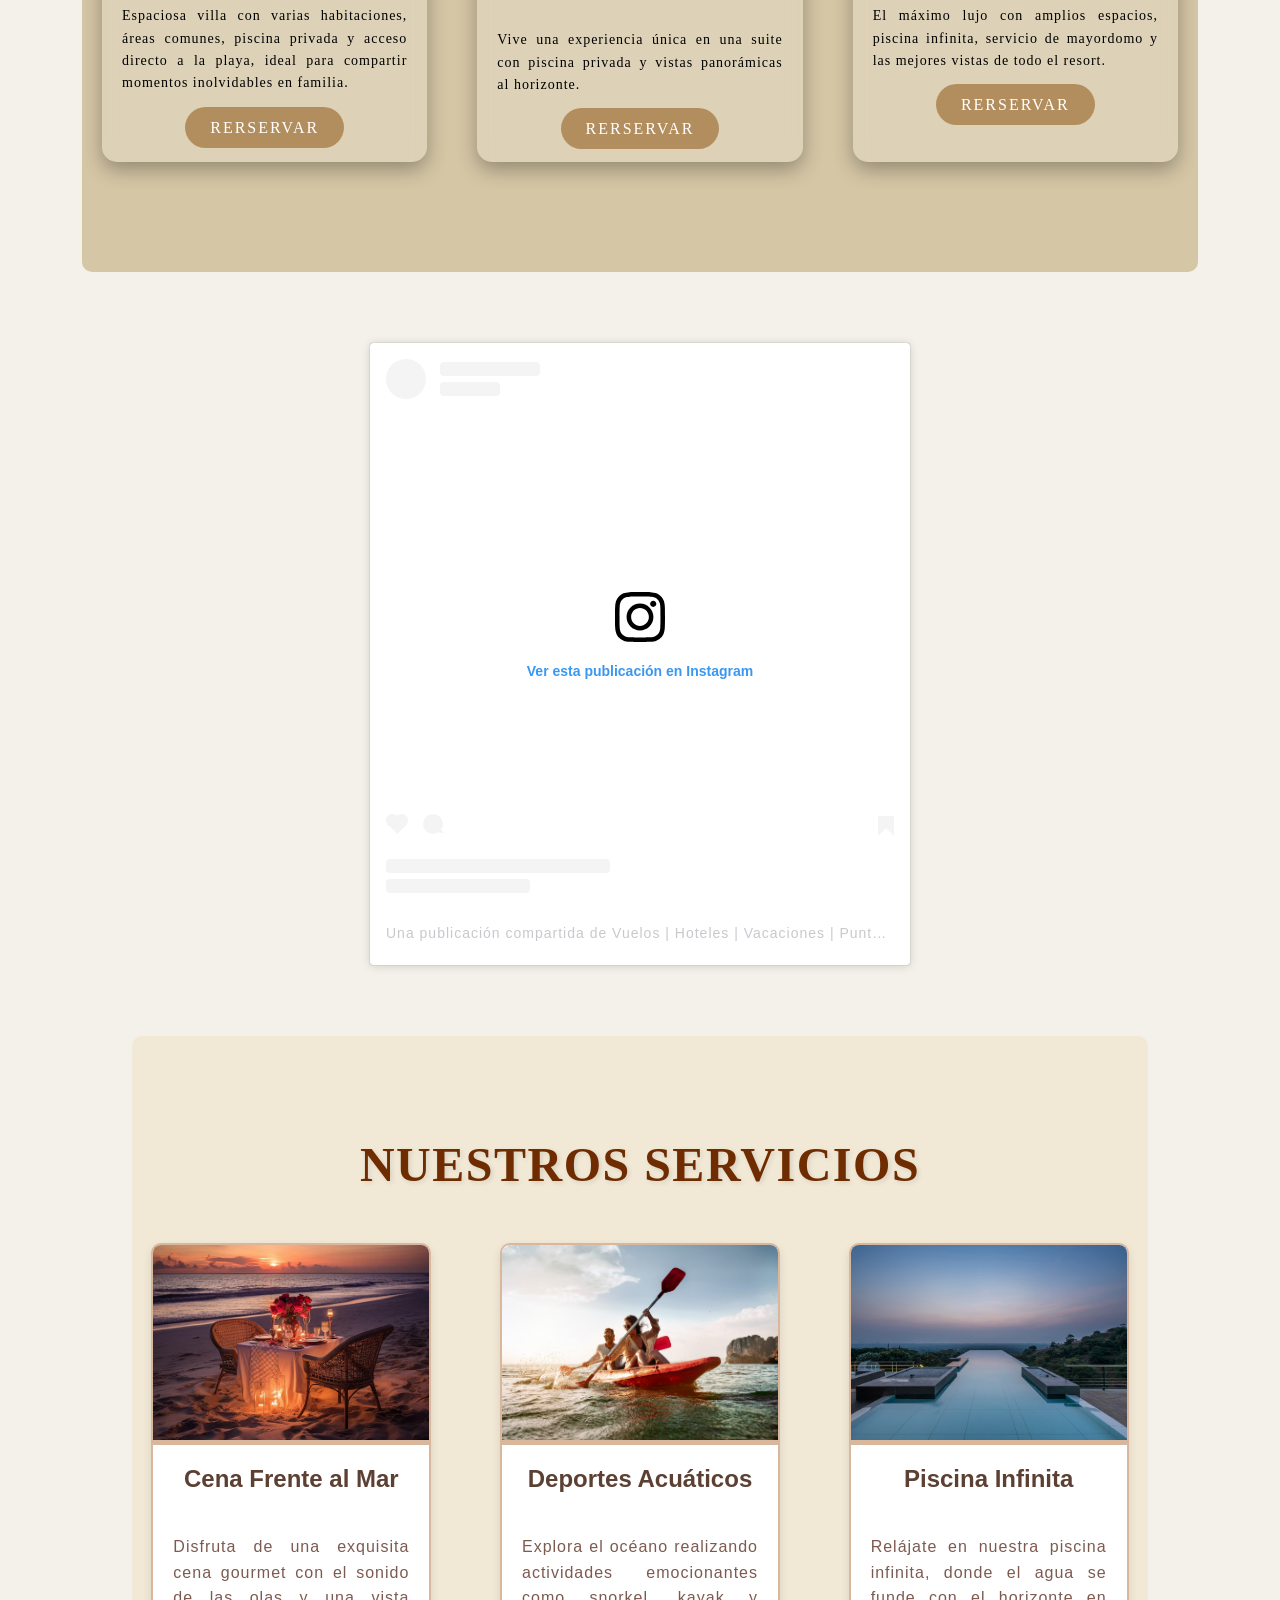
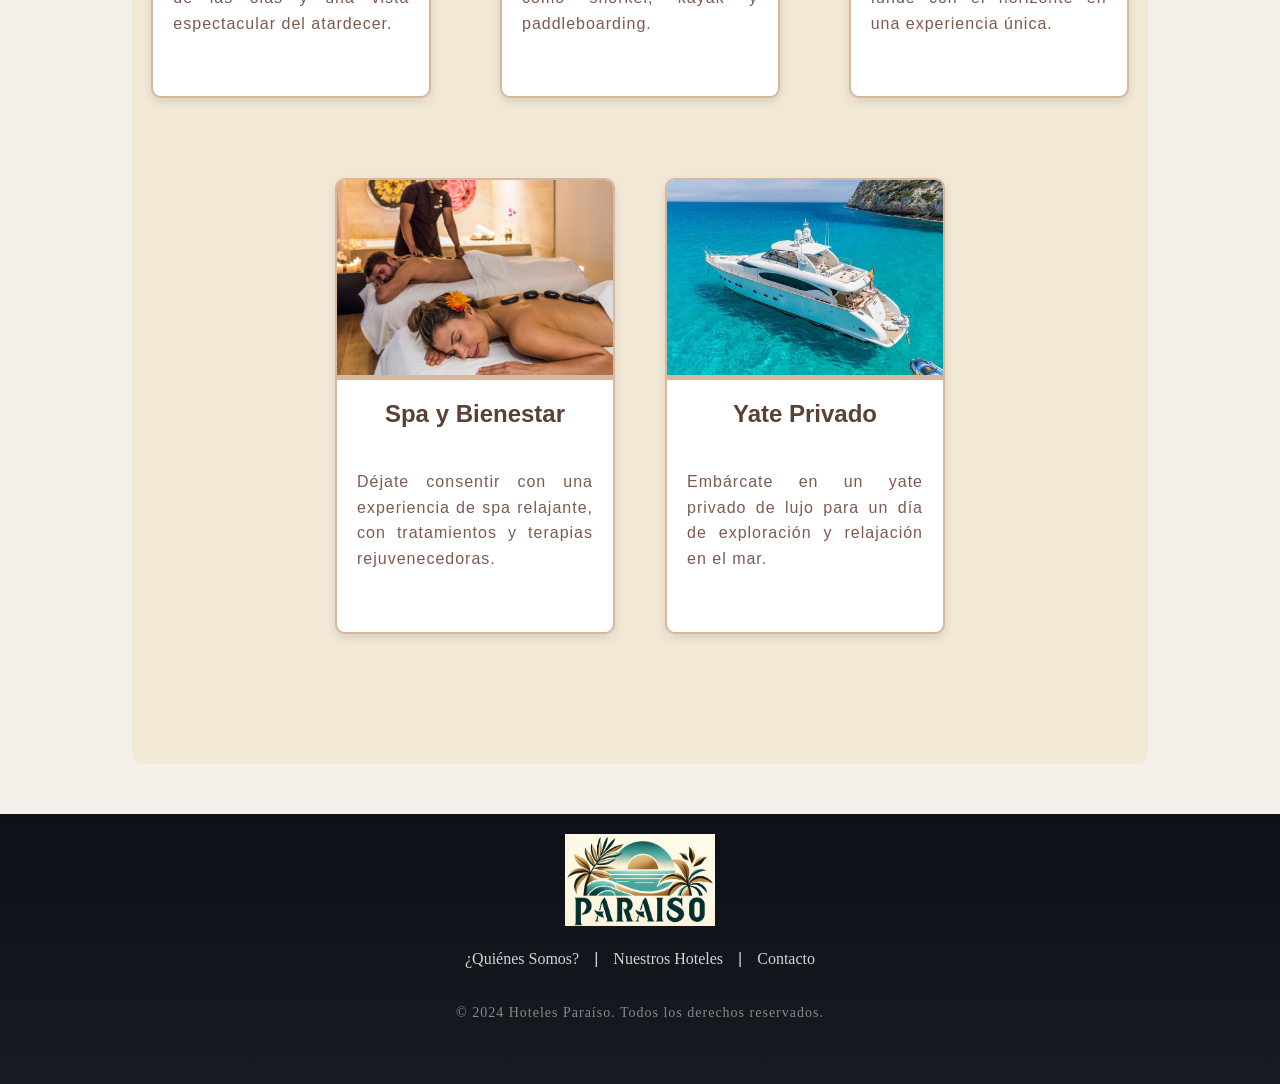
<file: HTML/puntacana.html>
<!DOCTYPE html>
<html lang="es">
<head>
    <meta charset="UTF-8">
    <meta name="viewport" content="width=device-width, initial-scale=1.0">
    <title>Punta Cana</title>
    <link href="https://cdn.jsdelivr.net/npm/bootstrap@5.3.3/dist/css/bootstrap.min.css" rel="stylesheet" integrity="sha384-QWTKZyjpPEjISv5WaRU9OFeRpok6YctnYmDr5pNlyT2bRjXh0JMhjY6hW+ALEwIH" crossorigin="anonymous">
    <link rel="stylesheet" href="../CSS/styles.css">
    <link rel="stylesheet" href="../CSS/infohotel.css">
    <link rel="stylesheet" href="../CSS/cookies.css">
</head>
</head>
<body>
    <header>
        <nav class="navbar navbar-expand-lg">
            <div class="container-fluid">
            <a class="navbar-brand" href="../index.html">
                <img src="../IMGS/logo.png" alt="logo hotel paraíso" width="125px">
            </a>
            <button class="navbar-toggler" type="button" data-bs-toggle="collapse" data-bs-target="#navbarSupportedContent" aria-controls="navbarSupportedContent" aria-expanded="false" aria-label="Toggle navigation">
                <span class="navbar-toggler-icon"></span>
            </button>
            <div class="collapse navbar-collapse" id="navbarSupportedContent">
                <ul class="navbar-nav me-auto mb-2 mb-lg-0">
                <li class="nav-item">
                    <a class="nav-link" aria-current="page" href="../index.html"><img src="../IMGS/icons8-casa-24.png" alt="house icon" class="icono">  Home</a>
                </li>
                <li class="nav-item">
                    <a class="nav-link" href="../HTML/introduccion.html"><img src="../IMGS/icons8-información-24.png" alt="icono info" class="icono"> ¿Quiénes Somos?</a>
                </li>
                <li class="nav-item dropdown">
                    <a class="nav-link dropdown-toggle active" href="#" role="button" data-bs-toggle="dropdown" aria-expanded="false"><img src="../IMGS/icons8-marcador-24.png" alt="icono ubicacion" class="icono"> Nuestros Hoteles</a>
                    <ul class="dropdown-menu">
                    <li><a class="dropdown-item" href="../HTML/catalogo.html">TODOS NUESTROS HOTELES</a></li>
                    <li><hr class="dropdown-divider"></li>
                    <li><a class="dropdown-item" href="../HTML/maldivas.html">MALDIVAS</a></li>
                    <li><a class="dropdown-item" href="../HTML/rivieramaya.html">RIVIERA MAYA</a></li>
                    <li><a class="dropdown-item active" href="../HTML/puntacana.html">PUNTA CANA</a></li>
                    <li><a class="dropdown-item" href="../HTML/seychelles.html">SEYCHELLES</a></li>
                    <li><a class="dropdown-item" href="../HTML/caboverde.html">CABO VERDE</a></li>
                    </ul>
                </li>
                <li class="nav-item">
                    <a class="nav-link" href="../HTML/contacto.html"><img src="../IMGS/icons8-tarjeta-de-contacto-24.png" alt="icon contacto" class="icono">  Contacto</a>
                </li>
                </ul>
            </div>
            </div>
        </nav>
    </header>

    <div id="overlay"></div>
    <div id="barraaceptacion">
        Esta página utiliza cookies para mejorar su experiencia. Al continuar navegando, acepta nuestra política de cookies.
        <button onclick="ponerCookie()">Aceptar</button>
    </div>

    <div class="container">
        <section id="about">
            <h2>HOTEL PARAíSO DEL CARIbe</h2>
            <p>
                Situado en las costas bañadas por el Caribe, el Hotel Paraíso del Caribe en Punta Cana ofrece una experiencia vibrante y relajada al mismo tiempo. Rodeado de playas de arena blanca y palmeras infinitas, el hotel presenta amplias suites con vistas al océano o jardines tropicales. Con restaurantes que celebran la cocina local e internacional, spas frente al mar y actividades como deportes acuáticos y vida nocturna, este resort es perfecto tanto para familias como para parejas en busca de romance y diversión.
            </p>
        </section>

        <section class="rooms">
            <div class="rooms-container">
                <h2 class="section-title">Nuestras habitaciones</h2>
                <div class="rooms-grid">

                    <div class="room-card">
                        <img src="../IMGS/jardin1.jpg" class="room-image">
                        <div class="room-details">
                            <h3>Junior Suite vista Jardín</h3>
                            <p>Un refugio perfecto rodeado de naturaleza, con encantadoras vistas a los exuberantes jardines.</p>
                            <a href="../HTML/contacto.html" class="btn-hotel">Rerservar</a>
                        </div>
                    </div>

                    <div class="room-card">
                        <img src="../IMGS/playa1.webp" alt="Riviera Maya" class="room-image">
                        <div class="room-details">
                            <h3>Junior Suite vista Playa</h3>
                            <p>Relájate en una suite elegante con impresionantes vistas al mar y acceso directo a la playa.</p>
                            <a href="../HTML/contacto.html" class="btn-hotel">Rerservar</a>
                        </div>
                    </div>

                    <div class="room-card">
                        <img src="../IMGS/masterplaya1.jpeg" alt="Seychelles" class="room-image">
                        <div class="room-details">
                            <h3>Master Suite playa privada</h3>
                            <p>  Exclusividad total con acceso directo a una playa privada, ideal para momentos de tranquilidad y lujo.</p>
                            <a href="../HTML/contacto.html" class="btn-hotel">Rerservar</a>
                        </div>
                    </div>

                    <div class="room-card">
                        <img src="../IMGS/famvil1.jpg" alt="Punta Cana" class="room-image">
                        <div class="room-details">
                            <h3>Villa Familiar</h3>
                            <p>Espaciosa villa con varias habitaciones, áreas comunes, piscina privada y acceso directo a la playa, ideal para compartir momentos inolvidables en familia.</p>
                            <a href="../HTML/contacto.html" class="btn-hotel">Rerservar</a>
                        </div>
                    </div>

                    <div class="room-card">
                        <img src="../IMGS/masterpan1.webp" alt="Cabo Verde" class="room-image">
                        <div class="room-details">
                            <h3>Master suite Panorámica</h3>
                            <p>Vive una experiencia única en una suite con piscina privada y vistas panorámicas al horizonte.</p>
                            <a href="../HTML/contacto.html" class="btn-hotel">Rerservar</a>
                        </div>
                    </div>

                    <div class="room-card">
                        <img src="../IMGS/presvil1.jpeg" alt="Punta Cana" class="room-image">
                        <div class="room-details">
                            <h3>Villa Presidencial</h3>
                            <p>El máximo lujo con amplios espacios, piscina infinita, servicio de mayordomo y las mejores vistas de todo el resort.</p>
                            <a href="../HTML/contacto.html" class="btn-hotel">Rerservar</a>
                        </div>
                    </div>
                </div>
            </div>
        </section>
        
        <section class="instagram-embed">
            <blockquote class="instagram-media" data-instgrm-captioned data-instgrm-permalink="https://www.instagram.com/reel/C_wH0XIviTt/?utm_source=ig_embed&amp;utm_campaign=loading" data-instgrm-version="14" style=" background:#FFF; border:0; border-radius:3px; box-shadow:0 0 1px 0 rgba(0,0,0,0.5),0 1px 10px 0 rgba(0,0,0,0.15); margin: 1px; max-width:540px; min-width:326px; padding:0; width:99.375%; width:-webkit-calc(100% - 2px); width:calc(100% - 2px);"><div style="padding:16px;"> <a href="https://www.instagram.com/reel/C_wH0XIviTt/?utm_source=ig_embed&amp;utm_campaign=loading" style=" background:#FFFFFF; line-height:0; padding:0 0; text-align:center; text-decoration:none; width:100%;" target="_blank"> <div style=" display: flex; flex-direction: row; align-items: center;"> <div style="background-color: #F4F4F4; border-radius: 50%; flex-grow: 0; height: 40px; margin-right: 14px; width: 40px;"></div> <div style="display: flex; flex-direction: column; flex-grow: 1; justify-content: center;"> <div style=" background-color: #F4F4F4; border-radius: 4px; flex-grow: 0; height: 14px; margin-bottom: 6px; width: 100px;"></div> <div style=" background-color: #F4F4F4; border-radius: 4px; flex-grow: 0; height: 14px; width: 60px;"></div></div></div><div style="padding: 19% 0;"></div> <div style="display:block; height:50px; margin:0 auto 12px; width:50px;"><svg width="50px" height="50px" viewBox="0 0 60 60" version="1.1" xmlns="https://www.w3.org/2000/svg" xmlns:xlink="https://www.w3.org/1999/xlink"><g stroke="none" stroke-width="1" fill="none" fill-rule="evenodd"><g transform="translate(-511.000000, -20.000000)" fill="#000000"><g><path d="M556.869,30.41 C554.814,30.41 553.148,32.076 553.148,34.131 C553.148,36.186 554.814,37.852 556.869,37.852 C558.924,37.852 560.59,36.186 560.59,34.131 C560.59,32.076 558.924,30.41 556.869,30.41 M541,60.657 C535.114,60.657 530.342,55.887 530.342,50 C530.342,44.114 535.114,39.342 541,39.342 C546.887,39.342 551.658,44.114 551.658,50 C551.658,55.887 546.887,60.657 541,60.657 M541,33.886 C532.1,33.886 524.886,41.1 524.886,50 C524.886,58.899 532.1,66.113 541,66.113 C549.9,66.113 557.115,58.899 557.115,50 C557.115,41.1 549.9,33.886 541,33.886 M565.378,62.101 C565.244,65.022 564.756,66.606 564.346,67.663 C563.803,69.06 563.154,70.057 562.106,71.106 C561.058,72.155 560.06,72.803 558.662,73.347 C557.607,73.757 556.021,74.244 553.102,74.378 C549.944,74.521 548.997,74.552 541,74.552 C533.003,74.552 532.056,74.521 528.898,74.378 C525.979,74.244 524.393,73.757 523.338,73.347 C521.94,72.803 520.942,72.155 519.894,71.106 C518.846,70.057 518.197,69.06 517.654,67.663 C517.244,66.606 516.755,65.022 516.623,62.101 C516.479,58.943 516.448,57.996 516.448,50 C516.448,42.003 516.479,41.056 516.623,37.899 C516.755,34.978 517.244,33.391 517.654,32.338 C518.197,30.938 518.846,29.942 519.894,28.894 C520.942,27.846 521.94,27.196 523.338,26.654 C524.393,26.244 525.979,25.756 528.898,25.623 C532.057,25.479 533.004,25.448 541,25.448 C548.997,25.448 549.943,25.479 553.102,25.623 C556.021,25.756 557.607,26.244 558.662,26.654 C560.06,27.196 561.058,27.846 562.106,28.894 C563.154,29.942 563.803,30.938 564.346,32.338 C564.756,33.391 565.244,34.978 565.378,37.899 C565.522,41.056 565.552,42.003 565.552,50 C565.552,57.996 565.522,58.943 565.378,62.101 M570.82,37.631 C570.674,34.438 570.167,32.258 569.425,30.349 C568.659,28.377 567.633,26.702 565.965,25.035 C564.297,23.368 562.623,22.342 560.652,21.575 C558.743,20.834 556.562,20.326 553.369,20.18 C550.169,20.033 549.148,20 541,20 C532.853,20 531.831,20.033 528.631,20.18 C525.438,20.326 523.257,20.834 521.349,21.575 C519.376,22.342 517.703,23.368 516.035,25.035 C514.368,26.702 513.342,28.377 512.574,30.349 C511.834,32.258 511.326,34.438 511.181,37.631 C511.035,40.831 511,41.851 511,50 C511,58.147 511.035,59.17 511.181,62.369 C511.326,65.562 511.834,67.743 512.574,69.651 C513.342,71.625 514.368,73.296 516.035,74.965 C517.703,76.634 519.376,77.658 521.349,78.425 C523.257,79.167 525.438,79.673 528.631,79.82 C531.831,79.965 532.853,80.001 541,80.001 C549.148,80.001 550.169,79.965 553.369,79.82 C556.562,79.673 558.743,79.167 560.652,78.425 C562.623,77.658 564.297,76.634 565.965,74.965 C567.633,73.296 568.659,71.625 569.425,69.651 C570.167,67.743 570.674,65.562 570.82,62.369 C570.966,59.17 571,58.147 571,50 C571,41.851 570.966,40.831 570.82,37.631"></path></g></g></g></svg></div><div style="padding-top: 8px;"> <div style=" color:#3897f0; font-family:Arial,sans-serif; font-size:14px; font-style:normal; font-weight:550; line-height:18px;">Ver esta publicación en Instagram</div></div><div style="padding: 12.5% 0;"></div> <div style="display: flex; flex-direction: row; margin-bottom: 14px; align-items: center;"><div> <div style="background-color: #F4F4F4; border-radius: 50%; height: 12.5px; width: 12.5px; transform: translateX(0px) translateY(7px);"></div> <div style="background-color: #F4F4F4; height: 12.5px; transform: rotate(-45deg) translateX(3px) translateY(1px); width: 12.5px; flex-grow: 0; margin-right: 14px; margin-left: 2px;"></div> <div style="background-color: #F4F4F4; border-radius: 50%; height: 12.5px; width: 12.5px; transform: translateX(9px) translateY(-18px);"></div></div><div style="margin-left: 8px;"> <div style=" background-color: #F4F4F4; border-radius: 50%; flex-grow: 0; height: 20px; width: 20px;"></div> <div style=" width: 0; height: 0; border-top: 2px solid transparent; border-left: 6px solid #f4f4f4; border-bottom: 2px solid transparent; transform: translateX(16px) translateY(-4px) rotate(30deg)"></div></div><div style="margin-left: auto;"> <div style=" width: 0px; border-top: 8px solid #F4F4F4; border-right: 8px solid transparent; transform: translateY(16px);"></div> <div style=" background-color: #F4F4F4; flex-grow: 0; height: 12px; width: 16px; transform: translateY(-4px);"></div> <div style=" width: 0; height: 0; border-top: 8px solid #F4F4F4; border-left: 8px solid transparent; transform: translateY(-4px) translateX(8px);"></div></div></div> <div style="display: flex; flex-direction: column; flex-grow: 1; justify-content: center; margin-bottom: 24px;"> <div style=" background-color: #F4F4F4; border-radius: 4px; flex-grow: 0; height: 14px; margin-bottom: 6px; width: 224px;"></div> <div style=" background-color: #F4F4F4; border-radius: 4px; flex-grow: 0; height: 14px; width: 144px;"></div></div></a><p style=" color:#c9c8cd; font-family:Arial,sans-serif; font-size:14px; line-height:17px; margin-bottom:0; margin-top:8px; overflow:hidden; padding:8px 0 7px; text-align:center; text-overflow:ellipsis; white-space:nowrap;"><a href="https://www.instagram.com/reel/C_wH0XIviTt/?utm_source=ig_embed&amp;utm_campaign=loading" style=" color:#c9c8cd; font-family:Arial,sans-serif; font-size:14px; font-style:normal; font-weight:normal; line-height:17px; text-decoration:none;" target="_blank">Una publicación compartida de Vuelos | Hoteles | Vacaciones | Punta Cana Travel 🌴 (@puntacana)</a></p></div></blockquote>
        </section>

        <section id="services">
            <h2>Nuestros Servicios</h2>
            <div class="services">
                <div class="service">
                    <img src="../IMGS/cena.avif" alt="Beach Dining">
                    <h3>Cena Frente al Mar</h3>
                    <p>Disfruta de una exquisita cena gourmet con el sonido de las olas y una vista espectacular del atardecer.</p>
                </div>
                <div class="service">
                    <img src="../IMGS/deporteacuatico.jpg" alt="Water Sports">
                    <h3>Deportes Acuáticos</h3>
                    <p>Explora el océano realizando actividades emocionantes como snorkel, kayak y paddleboarding.</p>
                </div>
                <div class="service">
                    <img src="../IMGS/piscina.jpg" alt="Infinity Pool">
                    <h3>Piscina Infinita</h3>
                    <p>Relájate en nuestra piscina infinita, donde el agua se funde con el horizonte en una experiencia única.</p>
                </div>
            </div>
            <div class="additional-services">
                <div class="service">
                    <img src="../IMGS/spa.jpg" alt="Spa">
                    <h3>Spa y Bienestar</h3>
                    <p>Déjate consentir con una experiencia de spa relajante, con tratamientos y terapias rejuvenecedoras.</p>
                </div>
                <div class="service">
                    <img src="../IMGS/yate.jpg" alt="Yate privado">
                    <h3>Yate Privado</h3>
                    <p>Embárcate en un yate privado de lujo para un día de exploración y relajación en el mar.</p>
                </div>
            </div>
        </section>
    </div>

    <footer class="footer">
        <div class="footer-container">
          <div class="footer-logo">
            <img src="../IMGS/logo.png" alt="Logo" width="150">
          </div>
          <div class="footer-links">
            <a href="introduccion.html">¿Quiénes Somos?</a> | 
            <a href="catalogo.html">Nuestros Hoteles</a> |
            <a href="contacto.html">Contacto</a>
          </div>
          <p class="footer-copy">© 2024 Hoteles Paraíso. Todos los derechos reservados.</p>
        </div>
    </footer>

    <script async src="//www.instagram.com/embed.js"></script>
    <script src="../JS/cookies.js"></script>
    <script src="https://cdn.jsdelivr.net/npm/bootstrap@5.3.3/dist/js/bootstrap.bundle.min.js" integrity="sha384-YvpcrYf0tY3lHB60NNkmXc5s9fDVZLESaAA55NDzOxhy9GkcIdslK1eN7N6jIeHz" crossorigin="anonymous"></script>
</body>
</html>
</file>
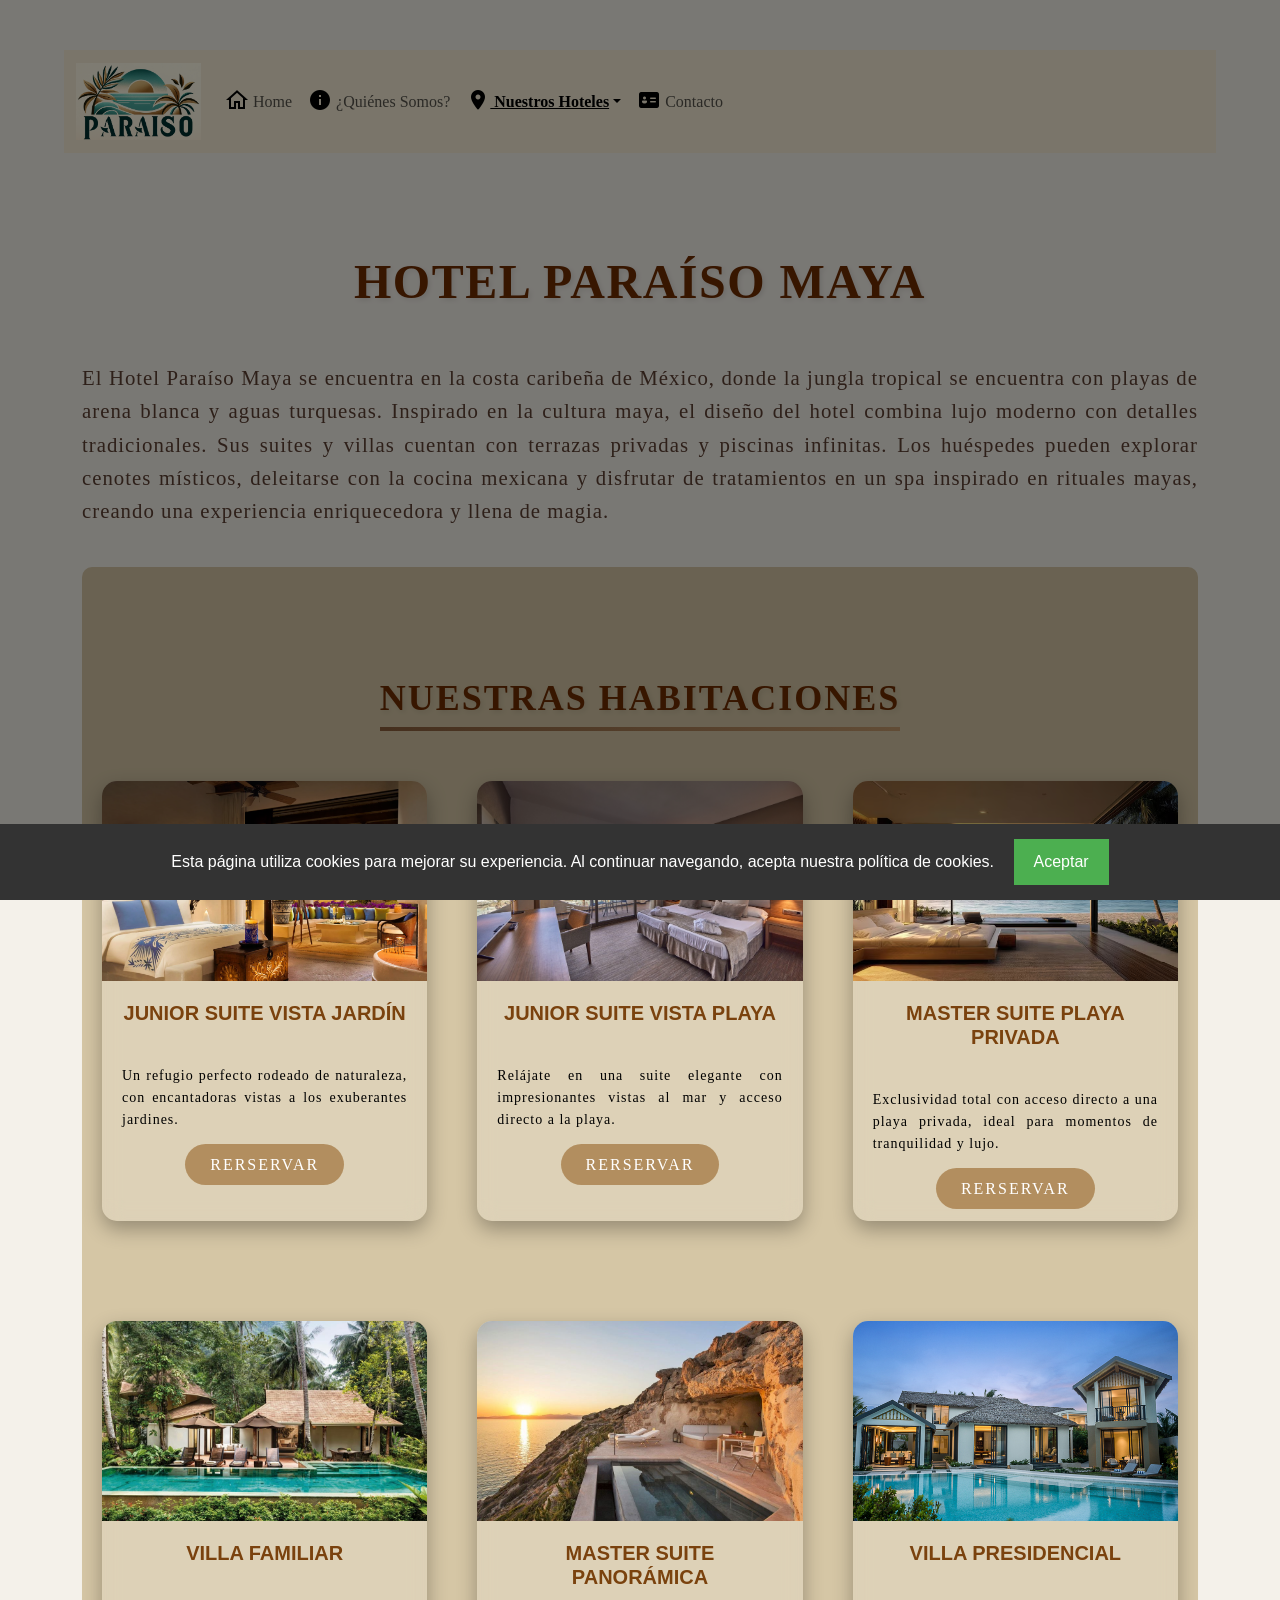
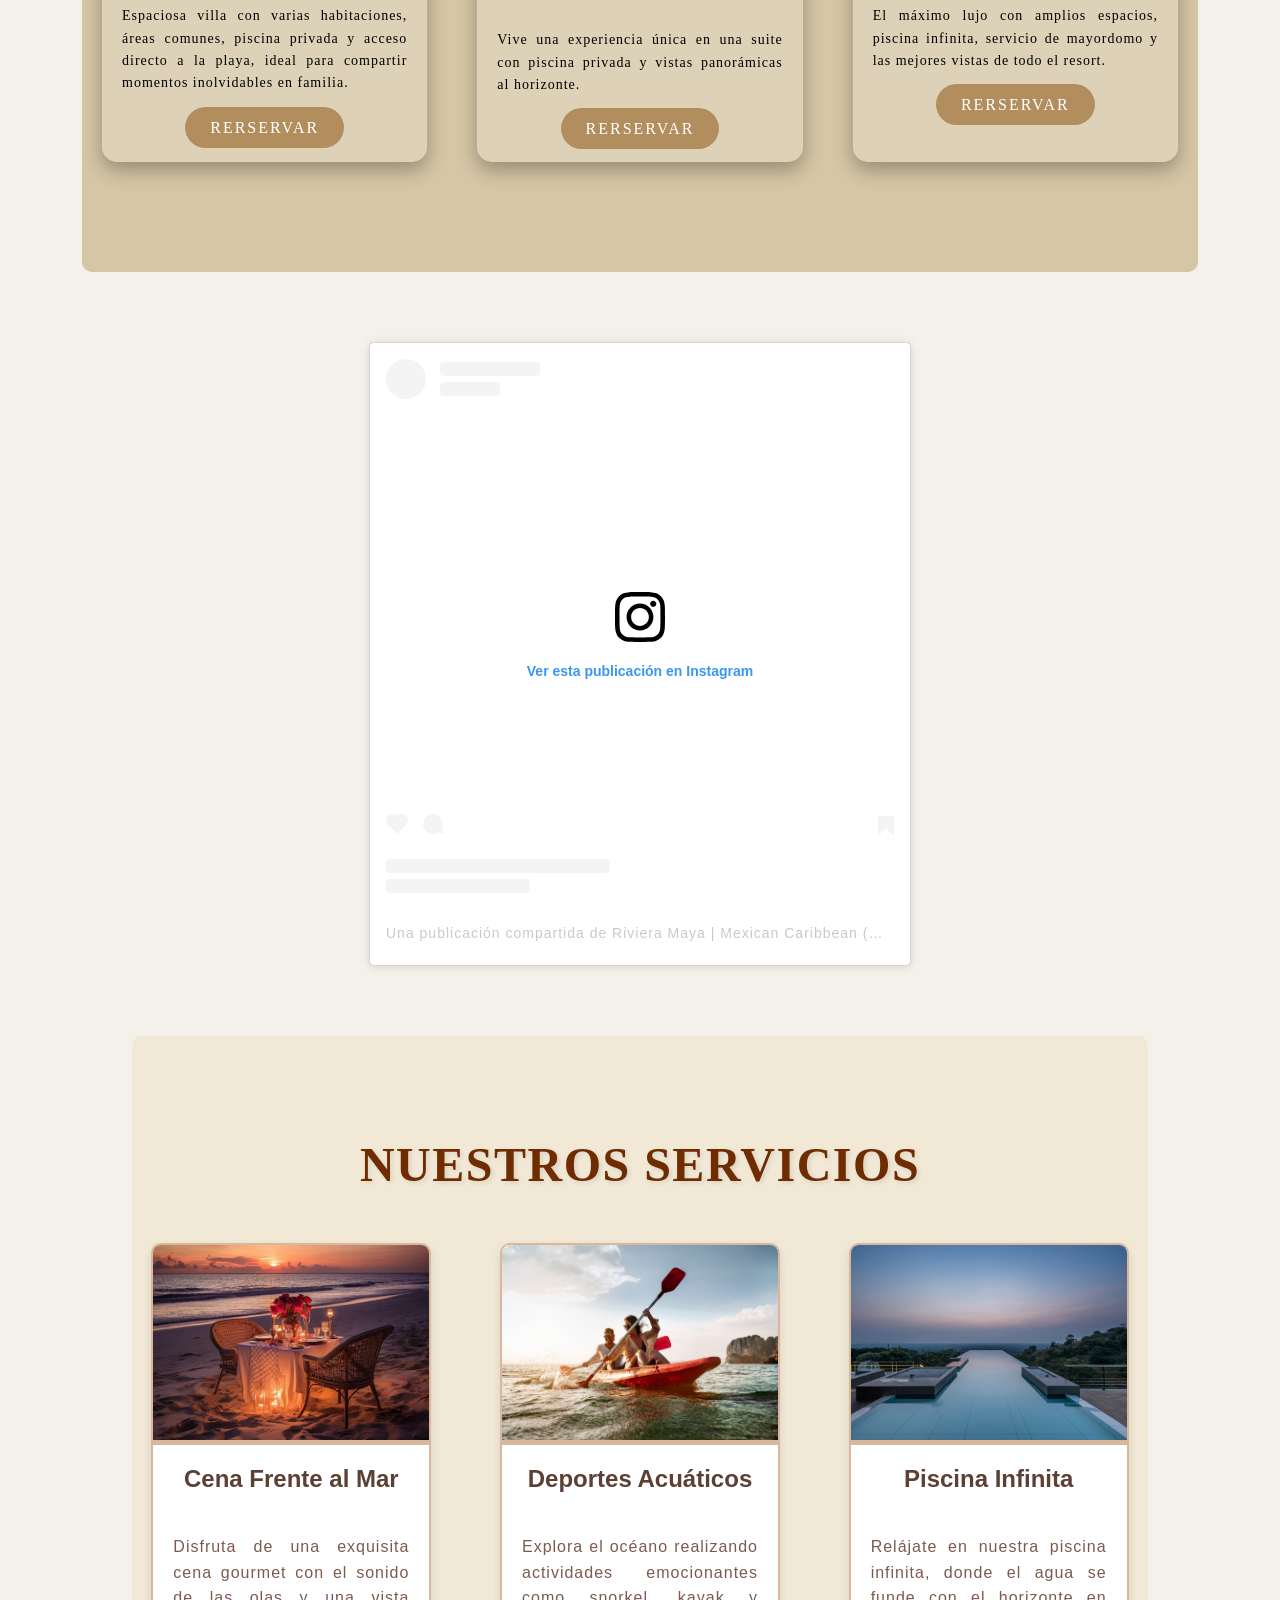
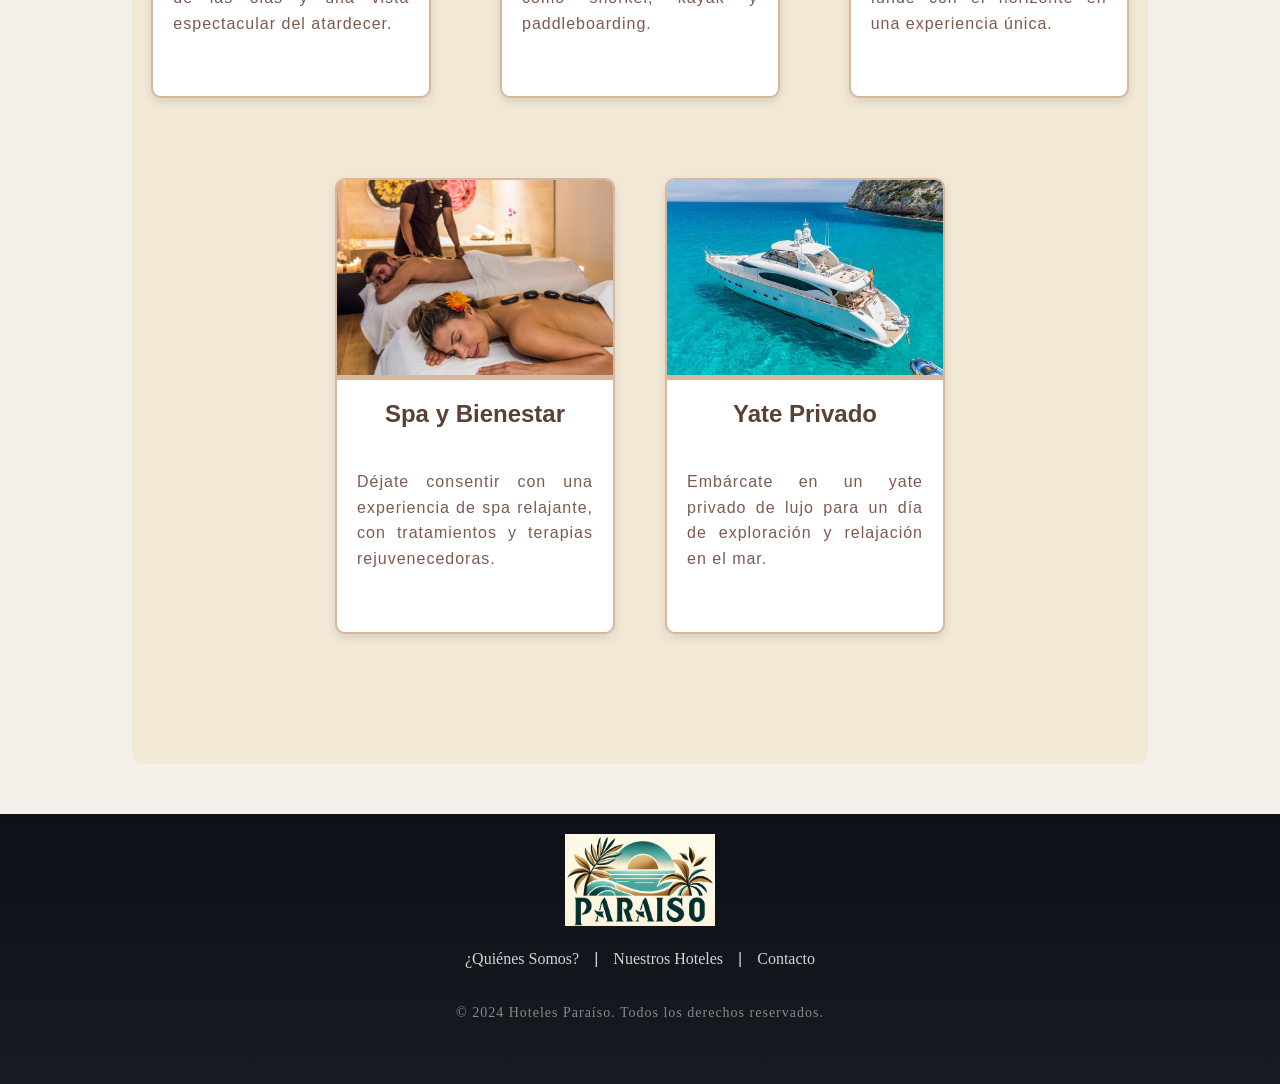
<file: HTML/rivieramaya.html>
<!DOCTYPE html>
<html lang="es">
<head>
    <meta charset="UTF-8">
    <meta name="viewport" content="width=device-width, initial-scale=1.0">
    <title>Riviera Maya</title>
    <link href="https://cdn.jsdelivr.net/npm/bootstrap@5.3.3/dist/css/bootstrap.min.css" rel="stylesheet" integrity="sha384-QWTKZyjpPEjISv5WaRU9OFeRpok6YctnYmDr5pNlyT2bRjXh0JMhjY6hW+ALEwIH" crossorigin="anonymous">
    <link rel="stylesheet" href="../CSS/styles.css">
    <link rel="stylesheet" href="../CSS/infohotel.css">
    <link rel="stylesheet" href="../CSS/cookies.css">
</head>
</head>
<body>
    <header>
        <nav class="navbar navbar-expand-lg">
            <div class="container-fluid">
            <a class="navbar-brand" href="../index.html">
                <img src="../IMGS/logo.png" alt="logo hotel paraíso" width="125px">
            </a>
            <button class="navbar-toggler" type="button" data-bs-toggle="collapse" data-bs-target="#navbarSupportedContent" aria-controls="navbarSupportedContent" aria-expanded="false" aria-label="Toggle navigation">
                <span class="navbar-toggler-icon"></span>
            </button>
            <div class="collapse navbar-collapse" id="navbarSupportedContent">
                <ul class="navbar-nav me-auto mb-2 mb-lg-0">
                <li class="nav-item">
                    <a class="nav-link" aria-current="page" href="../index.html"><img src="../IMGS/icons8-casa-24.png" alt="house icon" class="icono">  Home</a>
                </li>
                <li class="nav-item">
                    <a class="nav-link" href="../HTML/introduccion.html"><img src="../IMGS/icons8-información-24.png" alt="icono info" class="icono"> ¿Quiénes Somos?</a>
                </li>
                <li class="nav-item dropdown">
                    <a class="nav-link dropdown-toggle active" href="#" role="button" data-bs-toggle="dropdown" aria-expanded="false"><img src="../IMGS/icons8-marcador-24.png" alt="icono ubicacion" class="icono"> Nuestros Hoteles</a>
                    <ul class="dropdown-menu">
                    <li><a class="dropdown-item" href="../HTML/catalogo.html">TODOS NUESTROS HOTELES</a></li>
                    <li><hr class="dropdown-divider"></li>
                    <li><a class="dropdown-item" href="../HTML/maldivas.html">MALDIVAS</a></li>
                    <li><a class="dropdown-item active" href="../HTML/rivieramaya.html">RIVIERA MAYA</a></li>
                    <li><a class="dropdown-item" href="../HTML/puntacana.html">PUNTA CANA</a></li>
                    <li><a class="dropdown-item" href="../HTML/seychelles.html">SEYCHELLES</a></li>
                    <li><a class="dropdown-item" href="../HTML/caboverde.html">CABO VERDE</a></li>
                    </ul>
                </li>
                <li class="nav-item">
                    <a class="nav-link" href="../HTML/contacto.html"><img src="../IMGS/icons8-tarjeta-de-contacto-24.png" alt="icon contacto" class="icono">  Contacto</a>
                </li>
                </ul>
            </div>
            </div>
        </nav>
    </header>

    <div id="overlay"></div>
    <div id="barraaceptacion">
        Esta página utiliza cookies para mejorar su experiencia. Al continuar navegando, acepta nuestra política de cookies.
        <button onclick="ponerCookie()">Aceptar</button>
    </div>

    <div class="container">
        <section id="about">
            <h2>HOTEL PARAíSO MAYA</h2>
            <p>
                El Hotel Paraíso Maya se encuentra en la costa caribeña de México, donde la jungla tropical se encuentra con playas de arena blanca y aguas turquesas. Inspirado en la cultura maya, el diseño del hotel combina lujo moderno con detalles tradicionales. Sus suites y villas cuentan con terrazas privadas y piscinas infinitas. Los huéspedes pueden explorar cenotes místicos, deleitarse con la cocina mexicana y disfrutar de tratamientos en un spa inspirado en rituales mayas, creando una experiencia enriquecedora y llena de magia.
            </p>
        </section>

        <section class="rooms">
            <div class="rooms-container">
                <h2 class="section-title">Nuestras habitaciones</h2>
                <div class="rooms-grid">

                    <div class="room-card">
                        <img src="../IMGS/juniorjardin.webp" class="room-image">
                        <div class="room-details">
                            <h3>Junior Suite vista Jardín</h3>
                            <p>Un refugio perfecto rodeado de naturaleza, con encantadoras vistas a los exuberantes jardines.</p>
                            <a href="../HTML/contacto.html" class="btn-hotel">Rerservar</a>
                        </div>
                    </div>

                    <div class="room-card">
                        <img src="../IMGS/JUNIORPLAYA.jpg" alt="Riviera Maya" class="room-image">
                        <div class="room-details">
                            <h3>Junior Suite vista Playa</h3>
                            <p>Relájate en una suite elegante con impresionantes vistas al mar y acceso directo a la playa.</p>
                            <a href="../HTML/contacto.html" class="btn-hotel">Rerservar</a>
                        </div>
                    </div>

                    <div class="room-card">
                        <img src="../IMGS/master playa.avif" alt="Seychelles" class="room-image">
                        <div class="room-details">
                            <h3>Master Suite playa privada</h3>
                            <p>  Exclusividad total con acceso directo a una playa privada, ideal para momentos de tranquilidad y lujo.</p>
                            <a href="../HTML/contacto.html" class="btn-hotel">Rerservar</a>
                        </div>
                    </div>

                    <div class="room-card">
                        <img src="../IMGS/villafam.jpg" alt="Punta Cana" class="room-image">
                        <div class="room-details">
                            <h3>Villa Familiar</h3>
                            <p>Espaciosa villa con varias habitaciones, áreas comunes, piscina privada y acceso directo a la playa, ideal para compartir momentos inolvidables en familia.</p>
                            <a href="../HTML/contacto.html" class="btn-hotel">Rerservar</a>
                        </div>
                    </div>

                    <div class="room-card">
                        <img src="../IMGS/master piscina.jpg" alt="Cabo Verde" class="room-image">
                        <div class="room-details">
                            <h3>Master suite Panorámica</h3>
                            <p>Vive una experiencia única en una suite con piscina privada y vistas panorámicas al horizonte.</p>
                            <a href="../HTML/contacto.html" class="btn-hotel">Rerservar</a>
                        </div>
                    </div>

                    <div class="room-card">
                        <img src="../IMGS/villapres.jpg" alt="Punta Cana" class="room-image">
                        <div class="room-details">
                            <h3>Villa Presidencial</h3>
                            <p>El máximo lujo con amplios espacios, piscina infinita, servicio de mayordomo y las mejores vistas de todo el resort.</p>
                            <a href="../HTML/contacto.html" class="btn-hotel">Rerservar</a>
                        </div>
                    </div>
                </div>
            </div>
        </section>
        
        <section class="instagram-embed">
            <blockquote class="instagram-media" data-instgrm-captioned data-instgrm-permalink="https://www.instagram.com/p/DDZhsEoMaW3/?utm_source=ig_embed&amp;utm_campaign=loading" data-instgrm-version="14" style=" background:#FFF; border:0; border-radius:3px; box-shadow:0 0 1px 0 rgba(0,0,0,0.5),0 1px 10px 0 rgba(0,0,0,0.15); margin: 1px; max-width:540px; min-width:326px; padding:0; width:99.375%; width:-webkit-calc(100% - 2px); width:calc(100% - 2px);"><div style="padding:16px;"> <a href="https://www.instagram.com/p/DDZhsEoMaW3/?utm_source=ig_embed&amp;utm_campaign=loading" style=" background:#FFFFFF; line-height:0; padding:0 0; text-align:center; text-decoration:none; width:100%;" target="_blank"> <div style=" display: flex; flex-direction: row; align-items: center;"> <div style="background-color: #F4F4F4; border-radius: 50%; flex-grow: 0; height: 40px; margin-right: 14px; width: 40px;"></div> <div style="display: flex; flex-direction: column; flex-grow: 1; justify-content: center;"> <div style=" background-color: #F4F4F4; border-radius: 4px; flex-grow: 0; height: 14px; margin-bottom: 6px; width: 100px;"></div> <div style=" background-color: #F4F4F4; border-radius: 4px; flex-grow: 0; height: 14px; width: 60px;"></div></div></div><div style="padding: 19% 0;"></div> <div style="display:block; height:50px; margin:0 auto 12px; width:50px;"><svg width="50px" height="50px" viewBox="0 0 60 60" version="1.1" xmlns="https://www.w3.org/2000/svg" xmlns:xlink="https://www.w3.org/1999/xlink"><g stroke="none" stroke-width="1" fill="none" fill-rule="evenodd"><g transform="translate(-511.000000, -20.000000)" fill="#000000"><g><path d="M556.869,30.41 C554.814,30.41 553.148,32.076 553.148,34.131 C553.148,36.186 554.814,37.852 556.869,37.852 C558.924,37.852 560.59,36.186 560.59,34.131 C560.59,32.076 558.924,30.41 556.869,30.41 M541,60.657 C535.114,60.657 530.342,55.887 530.342,50 C530.342,44.114 535.114,39.342 541,39.342 C546.887,39.342 551.658,44.114 551.658,50 C551.658,55.887 546.887,60.657 541,60.657 M541,33.886 C532.1,33.886 524.886,41.1 524.886,50 C524.886,58.899 532.1,66.113 541,66.113 C549.9,66.113 557.115,58.899 557.115,50 C557.115,41.1 549.9,33.886 541,33.886 M565.378,62.101 C565.244,65.022 564.756,66.606 564.346,67.663 C563.803,69.06 563.154,70.057 562.106,71.106 C561.058,72.155 560.06,72.803 558.662,73.347 C557.607,73.757 556.021,74.244 553.102,74.378 C549.944,74.521 548.997,74.552 541,74.552 C533.003,74.552 532.056,74.521 528.898,74.378 C525.979,74.244 524.393,73.757 523.338,73.347 C521.94,72.803 520.942,72.155 519.894,71.106 C518.846,70.057 518.197,69.06 517.654,67.663 C517.244,66.606 516.755,65.022 516.623,62.101 C516.479,58.943 516.448,57.996 516.448,50 C516.448,42.003 516.479,41.056 516.623,37.899 C516.755,34.978 517.244,33.391 517.654,32.338 C518.197,30.938 518.846,29.942 519.894,28.894 C520.942,27.846 521.94,27.196 523.338,26.654 C524.393,26.244 525.979,25.756 528.898,25.623 C532.057,25.479 533.004,25.448 541,25.448 C548.997,25.448 549.943,25.479 553.102,25.623 C556.021,25.756 557.607,26.244 558.662,26.654 C560.06,27.196 561.058,27.846 562.106,28.894 C563.154,29.942 563.803,30.938 564.346,32.338 C564.756,33.391 565.244,34.978 565.378,37.899 C565.522,41.056 565.552,42.003 565.552,50 C565.552,57.996 565.522,58.943 565.378,62.101 M570.82,37.631 C570.674,34.438 570.167,32.258 569.425,30.349 C568.659,28.377 567.633,26.702 565.965,25.035 C564.297,23.368 562.623,22.342 560.652,21.575 C558.743,20.834 556.562,20.326 553.369,20.18 C550.169,20.033 549.148,20 541,20 C532.853,20 531.831,20.033 528.631,20.18 C525.438,20.326 523.257,20.834 521.349,21.575 C519.376,22.342 517.703,23.368 516.035,25.035 C514.368,26.702 513.342,28.377 512.574,30.349 C511.834,32.258 511.326,34.438 511.181,37.631 C511.035,40.831 511,41.851 511,50 C511,58.147 511.035,59.17 511.181,62.369 C511.326,65.562 511.834,67.743 512.574,69.651 C513.342,71.625 514.368,73.296 516.035,74.965 C517.703,76.634 519.376,77.658 521.349,78.425 C523.257,79.167 525.438,79.673 528.631,79.82 C531.831,79.965 532.853,80.001 541,80.001 C549.148,80.001 550.169,79.965 553.369,79.82 C556.562,79.673 558.743,79.167 560.652,78.425 C562.623,77.658 564.297,76.634 565.965,74.965 C567.633,73.296 568.659,71.625 569.425,69.651 C570.167,67.743 570.674,65.562 570.82,62.369 C570.966,59.17 571,58.147 571,50 C571,41.851 570.966,40.831 570.82,37.631"></path></g></g></g></svg></div><div style="padding-top: 8px;"> <div style=" color:#3897f0; font-family:Arial,sans-serif; font-size:14px; font-style:normal; font-weight:550; line-height:18px;">Ver esta publicación en Instagram</div></div><div style="padding: 12.5% 0;"></div> <div style="display: flex; flex-direction: row; margin-bottom: 14px; align-items: center;"><div> <div style="background-color: #F4F4F4; border-radius: 50%; height: 12.5px; width: 12.5px; transform: translateX(0px) translateY(7px);"></div> <div style="background-color: #F4F4F4; height: 12.5px; transform: rotate(-45deg) translateX(3px) translateY(1px); width: 12.5px; flex-grow: 0; margin-right: 14px; margin-left: 2px;"></div> <div style="background-color: #F4F4F4; border-radius: 50%; height: 12.5px; width: 12.5px; transform: translateX(9px) translateY(-18px);"></div></div><div style="margin-left: 8px;"> <div style=" background-color: #F4F4F4; border-radius: 50%; flex-grow: 0; height: 20px; width: 20px;"></div> <div style=" width: 0; height: 0; border-top: 2px solid transparent; border-left: 6px solid #f4f4f4; border-bottom: 2px solid transparent; transform: translateX(16px) translateY(-4px) rotate(30deg)"></div></div><div style="margin-left: auto;"> <div style=" width: 0px; border-top: 8px solid #F4F4F4; border-right: 8px solid transparent; transform: translateY(16px);"></div> <div style=" background-color: #F4F4F4; flex-grow: 0; height: 12px; width: 16px; transform: translateY(-4px);"></div> <div style=" width: 0; height: 0; border-top: 8px solid #F4F4F4; border-left: 8px solid transparent; transform: translateY(-4px) translateX(8px);"></div></div></div> <div style="display: flex; flex-direction: column; flex-grow: 1; justify-content: center; margin-bottom: 24px;"> <div style=" background-color: #F4F4F4; border-radius: 4px; flex-grow: 0; height: 14px; margin-bottom: 6px; width: 224px;"></div> <div style=" background-color: #F4F4F4; border-radius: 4px; flex-grow: 0; height: 14px; width: 144px;"></div></div></a><p style=" color:#c9c8cd; font-family:Arial,sans-serif; font-size:14px; line-height:17px; margin-bottom:0; margin-top:8px; overflow:hidden; padding:8px 0 7px; text-align:center; text-overflow:ellipsis; white-space:nowrap;"><a href="https://www.instagram.com/p/DDZhsEoMaW3/?utm_source=ig_embed&amp;utm_campaign=loading" style=" color:#c9c8cd; font-family:Arial,sans-serif; font-size:14px; font-style:normal; font-weight:normal; line-height:17px; text-decoration:none;" target="_blank">Una publicación compartida de Riviera Maya | Mexican Caribbean (@rivieramayamx)</a></p></div></blockquote>
        </section>

        <section id="services">
            <h2>Nuestros Servicios</h2>
            <div class="services">
                <div class="service">
                    <img src="../IMGS/cena.avif" alt="Beach Dining">
                    <h3>Cena Frente al Mar</h3>
                    <p>Disfruta de una exquisita cena gourmet con el sonido de las olas y una vista espectacular del atardecer.</p>
                </div>
                <div class="service">
                    <img src="../IMGS/deporteacuatico.jpg" alt="Water Sports">
                    <h3>Deportes Acuáticos</h3>
                    <p>Explora el océano realizando actividades emocionantes como snorkel, kayak y paddleboarding.</p>
                </div>
                <div class="service">
                    <img src="../IMGS/piscina.jpg" alt="Infinity Pool">
                    <h3>Piscina Infinita</h3>
                    <p>Relájate en nuestra piscina infinita, donde el agua se funde con el horizonte en una experiencia única.</p>
                </div>
            </div>
            <div class="additional-services">
                <div class="service">
                    <img src="../IMGS/spa.jpg" alt="Spa">
                    <h3>Spa y Bienestar</h3>
                    <p>Déjate consentir con una experiencia de spa relajante, con tratamientos y terapias rejuvenecedoras.</p>
                </div>
                <div class="service">
                    <img src="../IMGS/yate.jpg" alt="Yate privado">
                    <h3>Yate Privado</h3>
                    <p>Embárcate en un yate privado de lujo para un día de exploración y relajación en el mar.</p>
                </div>
            </div>
        </section>
    </div>

    <footer class="footer">
        <div class="footer-container">
          <div class="footer-logo">
            <img src="../IMGS/logo.png" alt="Logo" width="150">
          </div>
          <div class="footer-links">
            <a href="introduccion.html">¿Quiénes Somos?</a> | 
            <a href="catalogo.html">Nuestros Hoteles</a> |
            <a href="contacto.html">Contacto</a>
          </div>
          <p class="footer-copy">© 2024 Hoteles Paraíso. Todos los derechos reservados.</p>
        </div>
    </footer>

    <script async src="//www.instagram.com/embed.js"></script>
    <script src="../JS/cookies.js"></script>
    <script src="https://cdn.jsdelivr.net/npm/bootstrap@5.3.3/dist/js/bootstrap.bundle.min.js" integrity="sha384-YvpcrYf0tY3lHB60NNkmXc5s9fDVZLESaAA55NDzOxhy9GkcIdslK1eN7N6jIeHz" crossorigin="anonymous"></script>
</body>
</html>
</file>
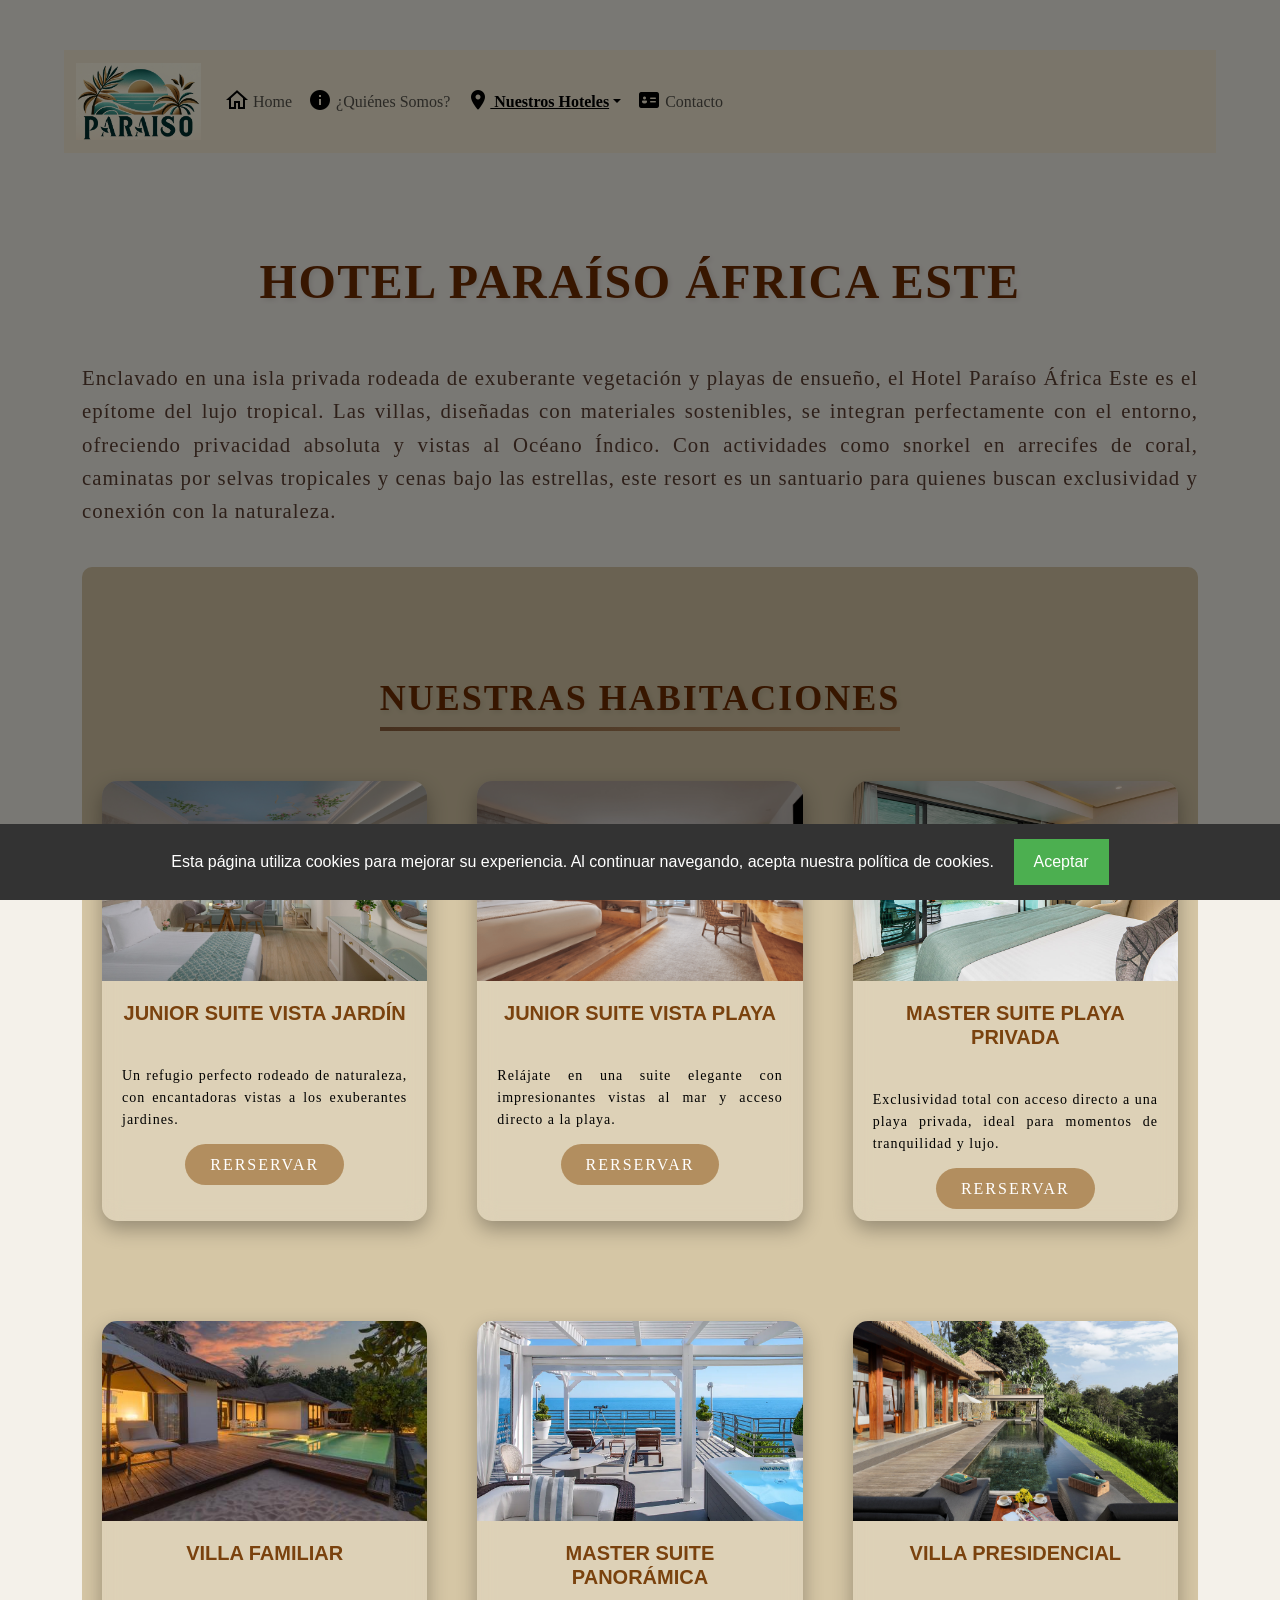
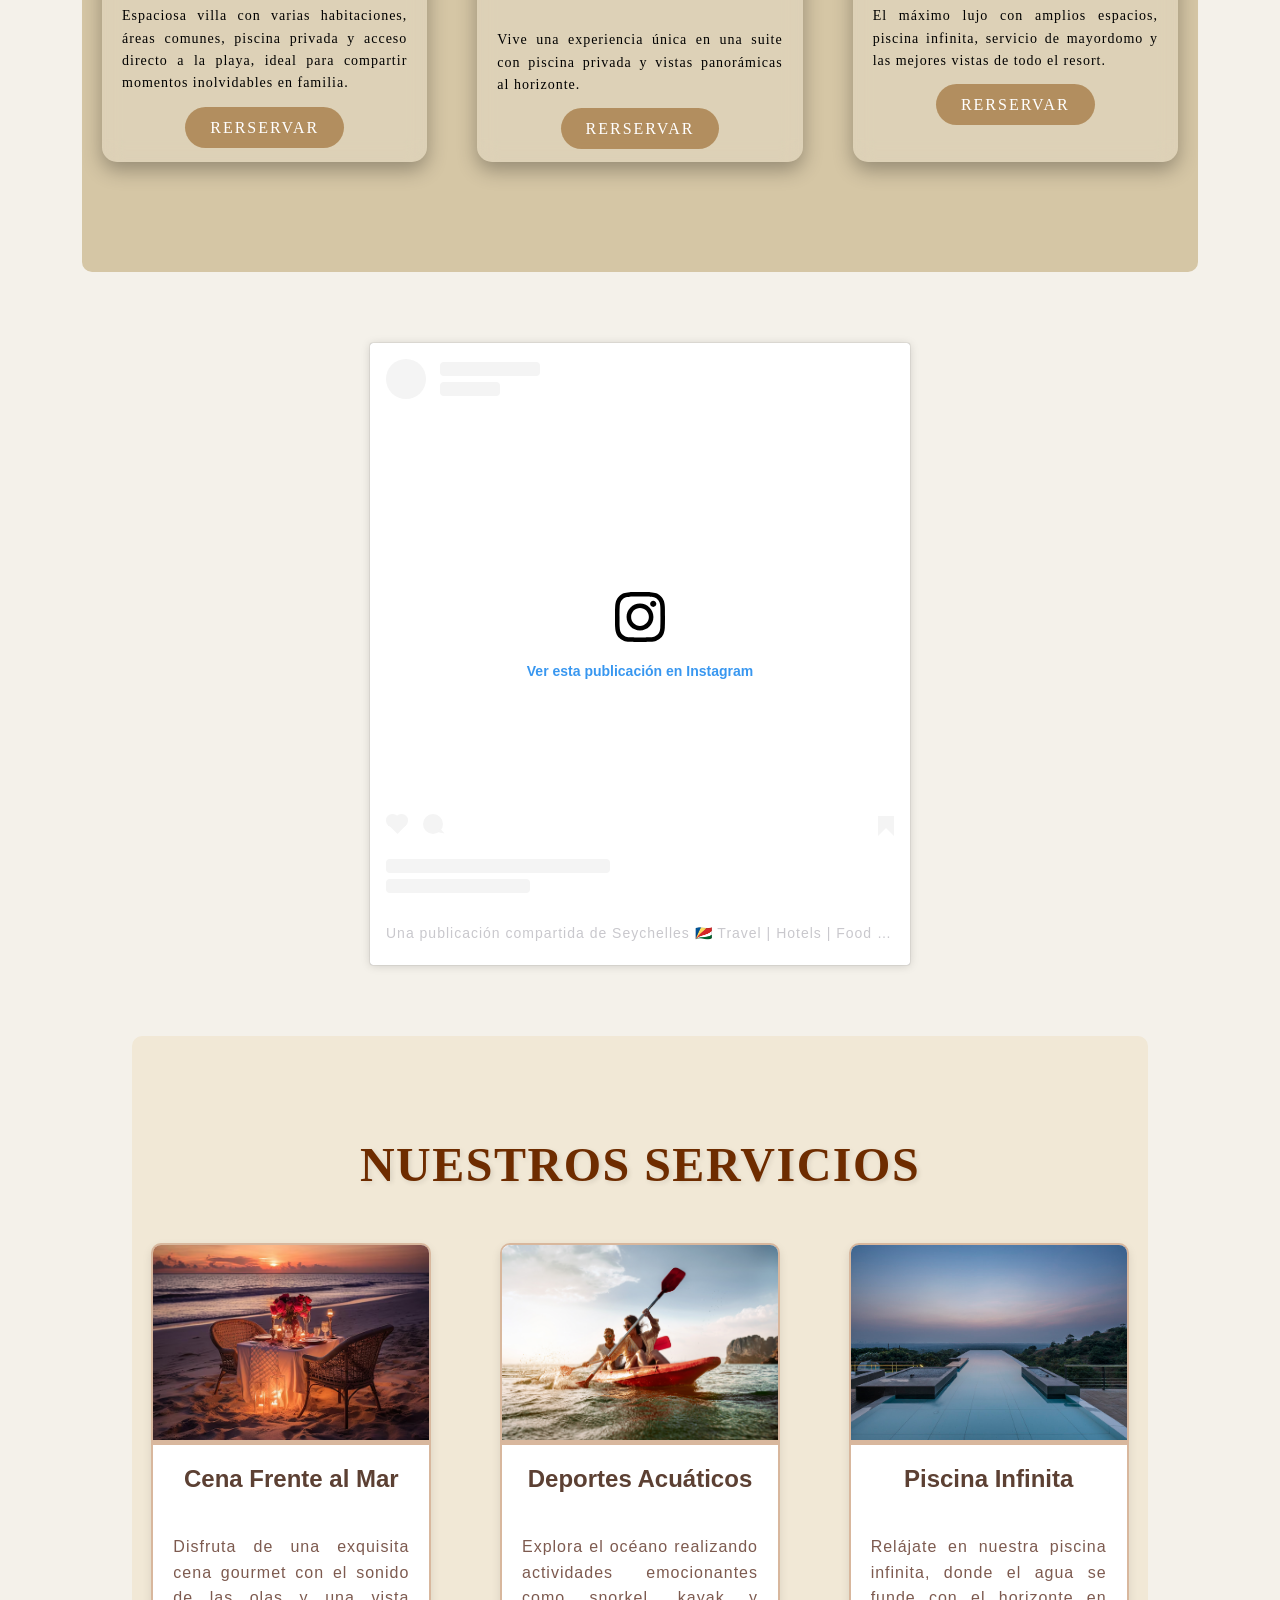
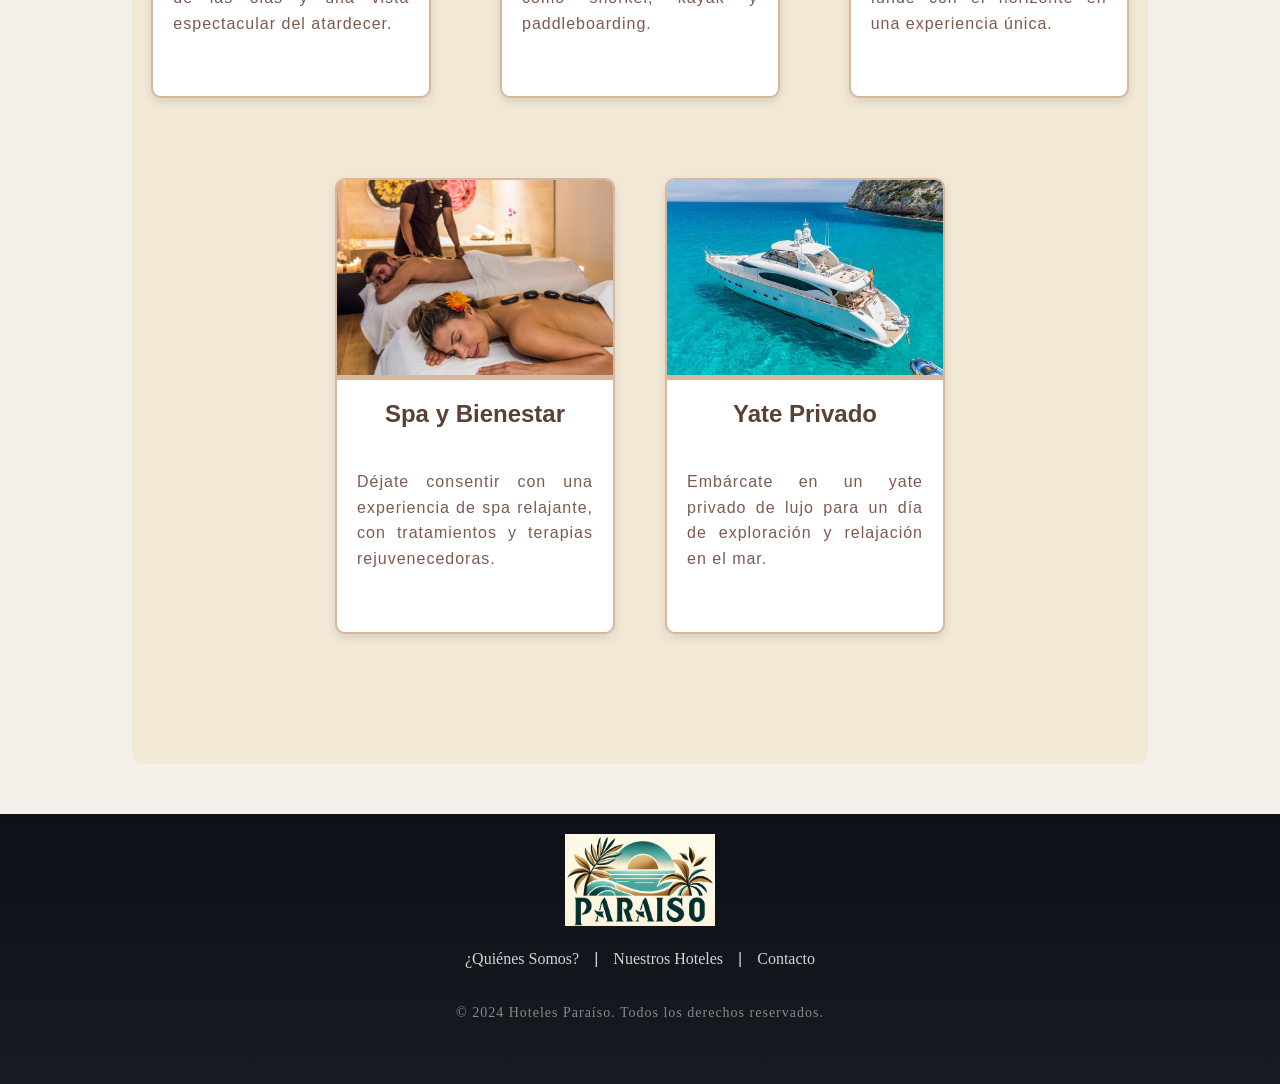
<file: HTML/seychelles.html>
<!DOCTYPE html>
<html lang="es">
<head>
    <meta charset="UTF-8">
    <meta name="viewport" content="width=device-width, initial-scale=1.0">
    <title>Seychelles</title>
    <link href="https://cdn.jsdelivr.net/npm/bootstrap@5.3.3/dist/css/bootstrap.min.css" rel="stylesheet" integrity="sha384-QWTKZyjpPEjISv5WaRU9OFeRpok6YctnYmDr5pNlyT2bRjXh0JMhjY6hW+ALEwIH" crossorigin="anonymous">
    <link rel="stylesheet" href="../CSS/styles.css">
    <link rel="stylesheet" href="../CSS/infohotel.css">
    <link rel="stylesheet" href="../CSS/cookies.css">
</head>
</head>
<body>
    <header>
        <nav class="navbar navbar-expand-lg">
            <div class="container-fluid">
            <a class="navbar-brand" href="../index.html">
                <img src="../IMGS/logo.png" alt="logo hotel paraíso" width="125px">
            </a>
            <button class="navbar-toggler" type="button" data-bs-toggle="collapse" data-bs-target="#navbarSupportedContent" aria-controls="navbarSupportedContent" aria-expanded="false" aria-label="Toggle navigation">
                <span class="navbar-toggler-icon"></span>
            </button>
            <div class="collapse navbar-collapse" id="navbarSupportedContent">
                <ul class="navbar-nav me-auto mb-2 mb-lg-0">
                <li class="nav-item">
                    <a class="nav-link" aria-current="page" href="../index.html"><img src="../IMGS/icons8-casa-24.png" alt="house icon" class="icono">  Home</a>
                </li>
                <li class="nav-item">
                    <a class="nav-link" href="../HTML/introduccion.html"><img src="../IMGS/icons8-información-24.png" alt="icono info" class="icono"> ¿Quiénes Somos?</a>
                </li>
                <li class="nav-item dropdown">
                    <a class="nav-link dropdown-toggle active" href="#" role="button" data-bs-toggle="dropdown" aria-expanded="false"><img src="../IMGS/icons8-marcador-24.png" alt="icono ubicacion" class="icono"> Nuestros Hoteles</a>
                    <ul class="dropdown-menu">
                    <li><a class="dropdown-item" href="../HTML/catalogo.html">TODOS NUESTROS HOTELES</a></li>
                    <li><hr class="dropdown-divider"></li>
                    <li><a class="dropdown-item" href="../HTML/maldivas.html">MALDIVAS</a></li>
                    <li><a class="dropdown-item" href="../HTML/rivieramaya.html">RIVIERA MAYA</a></li>
                    <li><a class="dropdown-item" href="../HTML/puntacana.html">PUNTA CANA</a></li>
                    <li><a class="dropdown-item active" href="../HTML/seychelles.html">SEYCHELLES</a></li>
                    <li><a class="dropdown-item" href="../HTML/caboverde.html">CABO VERDE</a></li>
                    </ul>
                </li>
                <li class="nav-item">
                    <a class="nav-link" href="../HTML/contacto.html"><img src="../IMGS/icons8-tarjeta-de-contacto-24.png" alt="icon contacto" class="icono">  Contacto</a>
                </li>
                </ul>
            </div>
            </div>
        </nav>
    </header>

    <div id="overlay"></div>
    <div id="barraaceptacion">
        Esta página utiliza cookies para mejorar su experiencia. Al continuar navegando, acepta nuestra política de cookies.
        <button onclick="ponerCookie()">Aceptar</button>
    </div>

    <div class="container">
        <section id="about">
            <h2>HOTEL PARAíSO áfrica este</h2>
            <p>
                Enclavado en una isla privada rodeada de exuberante vegetación y playas de ensueño, el Hotel Paraíso África Este es el epítome del lujo tropical. Las villas, diseñadas con materiales sostenibles, se integran perfectamente con el entorno, ofreciendo privacidad absoluta y vistas al Océano Índico. Con actividades como snorkel en arrecifes de coral, caminatas por selvas tropicales y cenas bajo las estrellas, este resort es un santuario para quienes buscan exclusividad y conexión con la naturaleza.
            </p>
        </section>

        <section class="rooms">
            <div class="rooms-container">
                <h2 class="section-title">Nuestras habitaciones</h2>
                <div class="rooms-grid">

                    <div class="room-card">
                        <img src="../IMGS/jardin2.jpeg" class="room-image">
                        <div class="room-details">
                            <h3>Junior Suite vista Jardín</h3>
                            <p>Un refugio perfecto rodeado de naturaleza, con encantadoras vistas a los exuberantes jardines.</p>
                            <a href="../HTML/contacto.html" class="btn-hotel">Rerservar</a>
                        </div>
                    </div>

                    <div class="room-card">
                        <img src="../IMGS/playa2.webp" alt="Riviera Maya" class="room-image">
                        <div class="room-details">
                            <h3>Junior Suite vista Playa</h3>
                            <p>Relájate en una suite elegante con impresionantes vistas al mar y acceso directo a la playa.</p>
                            <a href="../HTML/contacto.html" class="btn-hotel">Rerservar</a>
                        </div>
                    </div>

                    <div class="room-card">
                        <img src="../IMGS/masterplaya2.jpg" alt="Seychelles" class="room-image">
                        <div class="room-details">
                            <h3>Master Suite playa privada</h3>
                            <p>  Exclusividad total con acceso directo a una playa privada, ideal para momentos de tranquilidad y lujo.</p>
                            <a href="../HTML/contacto.html" class="btn-hotel">Rerservar</a>
                        </div>
                    </div>

                    <div class="room-card">
                        <img src="../IMGS/famvil2.jpg" alt="Punta Cana" class="room-image">
                        <div class="room-details">
                            <h3>Villa Familiar</h3>
                            <p>Espaciosa villa con varias habitaciones, áreas comunes, piscina privada y acceso directo a la playa, ideal para compartir momentos inolvidables en familia.</p>
                            <a href="../HTML/contacto.html" class="btn-hotel">Rerservar</a>
                        </div>
                    </div>

                    <div class="room-card">
                        <img src="../IMGS/masterpan2.webp" alt="Cabo Verde" class="room-image">
                        <div class="room-details">
                            <h3>Master suite Panorámica</h3>
                            <p>Vive una experiencia única en una suite con piscina privada y vistas panorámicas al horizonte.</p>
                            <a href="../HTML/contacto.html" class="btn-hotel">Rerservar</a>
                        </div>
                    </div>

                    <div class="room-card">
                        <img src="../IMGS/presvil2.jpg" alt="Punta Cana" class="room-image">
                        <div class="room-details">
                            <h3>Villa Presidencial</h3>
                            <p>El máximo lujo con amplios espacios, piscina infinita, servicio de mayordomo y las mejores vistas de todo el resort.</p>
                            <a href="../HTML/contacto.html" class="btn-hotel">Rerservar</a>
                        </div>
                    </div>
                </div>
            </div>
        </section>
        
        <section class="instagram-embed">
            <blockquote class="instagram-media" data-instgrm-captioned data-instgrm-permalink="https://www.instagram.com/reel/DDr9HH0NxfL/?utm_source=ig_embed&amp;utm_campaign=loading" data-instgrm-version="14" style=" background:#FFF; border:0; border-radius:3px; box-shadow:0 0 1px 0 rgba(0,0,0,0.5),0 1px 10px 0 rgba(0,0,0,0.15); margin: 1px; max-width:540px; min-width:326px; padding:0; width:99.375%; width:-webkit-calc(100% - 2px); width:calc(100% - 2px);"><div style="padding:16px;"> <a href="https://www.instagram.com/reel/DDr9HH0NxfL/?utm_source=ig_embed&amp;utm_campaign=loading" style=" background:#FFFFFF; line-height:0; padding:0 0; text-align:center; text-decoration:none; width:100%;" target="_blank"> <div style=" display: flex; flex-direction: row; align-items: center;"> <div style="background-color: #F4F4F4; border-radius: 50%; flex-grow: 0; height: 40px; margin-right: 14px; width: 40px;"></div> <div style="display: flex; flex-direction: column; flex-grow: 1; justify-content: center;"> <div style=" background-color: #F4F4F4; border-radius: 4px; flex-grow: 0; height: 14px; margin-bottom: 6px; width: 100px;"></div> <div style=" background-color: #F4F4F4; border-radius: 4px; flex-grow: 0; height: 14px; width: 60px;"></div></div></div><div style="padding: 19% 0;"></div> <div style="display:block; height:50px; margin:0 auto 12px; width:50px;"><svg width="50px" height="50px" viewBox="0 0 60 60" version="1.1" xmlns="https://www.w3.org/2000/svg" xmlns:xlink="https://www.w3.org/1999/xlink"><g stroke="none" stroke-width="1" fill="none" fill-rule="evenodd"><g transform="translate(-511.000000, -20.000000)" fill="#000000"><g><path d="M556.869,30.41 C554.814,30.41 553.148,32.076 553.148,34.131 C553.148,36.186 554.814,37.852 556.869,37.852 C558.924,37.852 560.59,36.186 560.59,34.131 C560.59,32.076 558.924,30.41 556.869,30.41 M541,60.657 C535.114,60.657 530.342,55.887 530.342,50 C530.342,44.114 535.114,39.342 541,39.342 C546.887,39.342 551.658,44.114 551.658,50 C551.658,55.887 546.887,60.657 541,60.657 M541,33.886 C532.1,33.886 524.886,41.1 524.886,50 C524.886,58.899 532.1,66.113 541,66.113 C549.9,66.113 557.115,58.899 557.115,50 C557.115,41.1 549.9,33.886 541,33.886 M565.378,62.101 C565.244,65.022 564.756,66.606 564.346,67.663 C563.803,69.06 563.154,70.057 562.106,71.106 C561.058,72.155 560.06,72.803 558.662,73.347 C557.607,73.757 556.021,74.244 553.102,74.378 C549.944,74.521 548.997,74.552 541,74.552 C533.003,74.552 532.056,74.521 528.898,74.378 C525.979,74.244 524.393,73.757 523.338,73.347 C521.94,72.803 520.942,72.155 519.894,71.106 C518.846,70.057 518.197,69.06 517.654,67.663 C517.244,66.606 516.755,65.022 516.623,62.101 C516.479,58.943 516.448,57.996 516.448,50 C516.448,42.003 516.479,41.056 516.623,37.899 C516.755,34.978 517.244,33.391 517.654,32.338 C518.197,30.938 518.846,29.942 519.894,28.894 C520.942,27.846 521.94,27.196 523.338,26.654 C524.393,26.244 525.979,25.756 528.898,25.623 C532.057,25.479 533.004,25.448 541,25.448 C548.997,25.448 549.943,25.479 553.102,25.623 C556.021,25.756 557.607,26.244 558.662,26.654 C560.06,27.196 561.058,27.846 562.106,28.894 C563.154,29.942 563.803,30.938 564.346,32.338 C564.756,33.391 565.244,34.978 565.378,37.899 C565.522,41.056 565.552,42.003 565.552,50 C565.552,57.996 565.522,58.943 565.378,62.101 M570.82,37.631 C570.674,34.438 570.167,32.258 569.425,30.349 C568.659,28.377 567.633,26.702 565.965,25.035 C564.297,23.368 562.623,22.342 560.652,21.575 C558.743,20.834 556.562,20.326 553.369,20.18 C550.169,20.033 549.148,20 541,20 C532.853,20 531.831,20.033 528.631,20.18 C525.438,20.326 523.257,20.834 521.349,21.575 C519.376,22.342 517.703,23.368 516.035,25.035 C514.368,26.702 513.342,28.377 512.574,30.349 C511.834,32.258 511.326,34.438 511.181,37.631 C511.035,40.831 511,41.851 511,50 C511,58.147 511.035,59.17 511.181,62.369 C511.326,65.562 511.834,67.743 512.574,69.651 C513.342,71.625 514.368,73.296 516.035,74.965 C517.703,76.634 519.376,77.658 521.349,78.425 C523.257,79.167 525.438,79.673 528.631,79.82 C531.831,79.965 532.853,80.001 541,80.001 C549.148,80.001 550.169,79.965 553.369,79.82 C556.562,79.673 558.743,79.167 560.652,78.425 C562.623,77.658 564.297,76.634 565.965,74.965 C567.633,73.296 568.659,71.625 569.425,69.651 C570.167,67.743 570.674,65.562 570.82,62.369 C570.966,59.17 571,58.147 571,50 C571,41.851 570.966,40.831 570.82,37.631"></path></g></g></g></svg></div><div style="padding-top: 8px;"> <div style=" color:#3897f0; font-family:Arial,sans-serif; font-size:14px; font-style:normal; font-weight:550; line-height:18px;">Ver esta publicación en Instagram</div></div><div style="padding: 12.5% 0;"></div> <div style="display: flex; flex-direction: row; margin-bottom: 14px; align-items: center;"><div> <div style="background-color: #F4F4F4; border-radius: 50%; height: 12.5px; width: 12.5px; transform: translateX(0px) translateY(7px);"></div> <div style="background-color: #F4F4F4; height: 12.5px; transform: rotate(-45deg) translateX(3px) translateY(1px); width: 12.5px; flex-grow: 0; margin-right: 14px; margin-left: 2px;"></div> <div style="background-color: #F4F4F4; border-radius: 50%; height: 12.5px; width: 12.5px; transform: translateX(9px) translateY(-18px);"></div></div><div style="margin-left: 8px;"> <div style=" background-color: #F4F4F4; border-radius: 50%; flex-grow: 0; height: 20px; width: 20px;"></div> <div style=" width: 0; height: 0; border-top: 2px solid transparent; border-left: 6px solid #f4f4f4; border-bottom: 2px solid transparent; transform: translateX(16px) translateY(-4px) rotate(30deg)"></div></div><div style="margin-left: auto;"> <div style=" width: 0px; border-top: 8px solid #F4F4F4; border-right: 8px solid transparent; transform: translateY(16px);"></div> <div style=" background-color: #F4F4F4; flex-grow: 0; height: 12px; width: 16px; transform: translateY(-4px);"></div> <div style=" width: 0; height: 0; border-top: 8px solid #F4F4F4; border-left: 8px solid transparent; transform: translateY(-4px) translateX(8px);"></div></div></div> <div style="display: flex; flex-direction: column; flex-grow: 1; justify-content: center; margin-bottom: 24px;"> <div style=" background-color: #F4F4F4; border-radius: 4px; flex-grow: 0; height: 14px; margin-bottom: 6px; width: 224px;"></div> <div style=" background-color: #F4F4F4; border-radius: 4px; flex-grow: 0; height: 14px; width: 144px;"></div></div></a><p style=" color:#c9c8cd; font-family:Arial,sans-serif; font-size:14px; line-height:17px; margin-bottom:0; margin-top:8px; overflow:hidden; padding:8px 0 7px; text-align:center; text-overflow:ellipsis; white-space:nowrap;"><a href="https://www.instagram.com/reel/DDr9HH0NxfL/?utm_source=ig_embed&amp;utm_campaign=loading" style=" color:#c9c8cd; font-family:Arial,sans-serif; font-size:14px; font-style:normal; font-weight:normal; line-height:17px; text-decoration:none;" target="_blank">Una publicación compartida de Seychelles 🇸🇨 Travel | Hotels | Food | Tips (@seychelles.explore)</a></p></div></blockquote>
        </section>

        <section id="services">
            <h2>Nuestros Servicios</h2>
            <div class="services">
                <div class="service">
                    <img src="../IMGS/cena.avif" alt="Beach Dining">
                    <h3>Cena Frente al Mar</h3>
                    <p>Disfruta de una exquisita cena gourmet con el sonido de las olas y una vista espectacular del atardecer.</p>
                </div>
                <div class="service">
                    <img src="../IMGS/deporteacuatico.jpg" alt="Water Sports">
                    <h3>Deportes Acuáticos</h3>
                    <p>Explora el océano realizando actividades emocionantes como snorkel, kayak y paddleboarding.</p>
                </div>
                <div class="service">
                    <img src="../IMGS/piscina.jpg" alt="Infinity Pool">
                    <h3>Piscina Infinita</h3>
                    <p>Relájate en nuestra piscina infinita, donde el agua se funde con el horizonte en una experiencia única.</p>
                </div>
            </div>
            <div class="additional-services">
                <div class="service">
                    <img src="../IMGS/spa.jpg" alt="Spa">
                    <h3>Spa y Bienestar</h3>
                    <p>Déjate consentir con una experiencia de spa relajante, con tratamientos y terapias rejuvenecedoras.</p>
                </div>
                <div class="service">
                    <img src="../IMGS/yate.jpg" alt="Yate privado">
                    <h3>Yate Privado</h3>
                    <p>Embárcate en un yate privado de lujo para un día de exploración y relajación en el mar.</p>
                </div>
            </div>
        </section>
    </div>

    <footer class="footer">
        <div class="footer-container">
          <div class="footer-logo">
            <img src="../IMGS/logo.png" alt="Logo" width="150">
          </div>
          <div class="footer-links">
            <a href="introduccion.html">¿Quiénes Somos?</a> | 
            <a href="catalogo.html">Nuestros Hoteles</a> |
            <a href="contacto.html">Contacto</a>
          </div>
          <p class="footer-copy">© 2024 Hoteles Paraíso. Todos los derechos reservados.</p>
        </div>
    </footer>

    <script async src="//www.instagram.com/embed.js"></script>
    <script src="../JS/cookies.js"></script>
    <script src="https://cdn.jsdelivr.net/npm/bootstrap@5.3.3/dist/js/bootstrap.bundle.min.js" integrity="sha384-YvpcrYf0tY3lHB60NNkmXc5s9fDVZLESaAA55NDzOxhy9GkcIdslK1eN7N6jIeHz" crossorigin="anonymous"></script>
</body>
</html>
</file>
<file: CSS/styles.css>
/* ----------------- NAVBAR ---------------- */
header {
    padding: 50px 5%;
}

nav {
    background-color: hsl(43, 61%, 90%)
}

.nav-link.active {
  font-weight: bold;
  text-decoration: underline;
}

.dropdown-item.active {
  background-color: rgba(100, 64, 9, 0.7);
}

.dropdown-item:hover {
  background-color: rgba(135, 76, 9, 0.5);
}

.header_intro {
    position: fixed;
    top: 0;
    left: 0;
    width: 100%;
    z-index: 1000;
    padding-top: 3rem;
    
  }

li {
    transition: all;
}

a {
    font-family: Georgia, serif;
}

a:hover {
    transition: 1s;
    font-size: 1.5rem;
    font-weight: 500;
}

.dropdown-menu {
    background-color: hsl(43, 61%, 90%);
    border-radius: 5px;
    padding: 10px 0;
    border: none;
}

.dropdown:hover .dropdown-menu {
    display: block;
}

.icono {
    margin-top: -7px;
}

* {
    margin: 0;
    padding: 0;
    box-sizing: border-box;
  }
  
  body {
    font-family: Arial, sans-serif;
    line-height: 1.6;
  }
  
  .header {
    text-align: center;
    padding: 2rem;
    background: #333;
    color: #fff;
  }
  






/* ----------------- PARALLAX ---------------- */
.parallax {
  height: 800px; 
  background-size: cover;
  background-attachment: fixed;
  background-position: center;
  background-repeat: no-repeat;
  display: flex;
  justify-content: center;
  align-items: flex-end; 
  padding-bottom: 15rem;
}








/* ----------------- SECCION 1 (CUADRO DE TEXTO) ---------------- */
.parallax-content {
  max-width: 90%;
  width: 600px; 
  padding: 2rem 2.5rem;
  background: rgba(255, 255, 255, 0.75); 
  border: 1px solid rgba(200, 200, 200, 0.6);
  border-radius: 10px;
  box-shadow: 0 10px 20px rgba(0, 0, 0, 0.1); 
  text-align: center;
  font-family: 'Playfair Display', serif;
  color: #2c3e50;
  letter-spacing: 0.5px;
  margin: 0 auto;
}


.parallax-content h2 {
  font-size: 2.5rem;
  font-weight: 700;
  margin-bottom: 1rem;
  letter-spacing: 0.8px;
  color: #34495e; 
  border-bottom: 2px solid #bdc3c7;
  display: inline-block;
  padding-bottom: 0.5rem;
}


.parallax-content p {
  font-size: 1.2rem;
  line-height: 1.8;
  color: #363838;
  margin-top: 1rem;
}

@media (max-width: 600px) {
  .parallax-content {
    width: 85%; 
    padding: 1.5rem; 
  }

  .parallax-content h2 {
    font-size: 1.8rem;
  }

  .parallax-content p {
    font-size: 1rem;
  }
}

@media (max-width: 900px) {
  .parallax-content {
    width: 80%;
  }

  .parallax-content h2 {
    font-size: 2.2rem;
  }

  .parallax-content p {
    font-size: 1.1rem; 
  }
}


@media (min-width: 1200px) {
  .parallax-content {
    width: 60% 
  }

  .parallax-content h2 {
    font-size: 2.5rem; 
  }

  .parallax-content p {
    font-size: 1.3rem; 
  }
}




/* ----------------- SECCION 2 (OFERTAS) ---------------- */


.special-offers {
  background-color: hsl(42, 36%, 74%);
  background-size: cover;
  padding: 60px 20px;
  text-align: center;
  color: #3a210c;
}

.offers-container {
  max-width: 1200px;
  margin: 0 auto;
}


.section-title {
  font-size: 36px;
  margin-bottom: 40px;
  font-weight: 700; 
  color: #3e2a47; 
  text-transform: uppercase; 
  letter-spacing: 2px; 
  position: relative;
  display: inline-block;
  padding-bottom: 10px;
}

.section-title::after {
  content: "";
  position: absolute;
  bottom: 0;
  left: 0;
  width: 100%;
  height: 4px;
  background: linear-gradient(to right, #8b5e3c, #c49a6c); 
}

.section-title:hover {
  color: #b56e3b; 
  transition: color 0.3s ease;
}




.offers-grid {
  display: grid;
  grid-template-columns: repeat(auto-fit, minmax(300px, 1fr));
  gap: 50px;
}


.offer-card {
  background: rgba(255, 255, 255, 0.2);
  border-radius: 15px;
  overflow: hidden;
  box-shadow: 0 8px 20px rgba(0, 0, 0, 0.3);
  backdrop-filter: blur(10px);
  transition: transform 0.3s ease, box-shadow 0.3s ease;
  margin-bottom: 50px;
}

.offer-card:hover {
  transform: translateY(-10px);
  box-shadow: 0 12px 30px rgba(0, 0, 0, 0.5);
}


.offer-image {
  width: 100%;
  height: 200px;
  object-fit: cover;
}

.offer-details {
  padding: 20px;
  text-align: center;
}

.offer-details h3 {
  font-size: 20px;
  margin-bottom: 10px;
  color: #7a420e;
  font-weight: bold;
}

.offer-details p {
  font-size: 14px;
  margin-bottom: 20px;
  color: #000000;
}

.btn {
  display: inline-block;
  padding: 10px 20px;
  background-color: #7a420e;
  color: #fff;
  text-decoration: none;
  border-radius: 5px;
  font-size: 14px;
  transition: background-color 0.3s ease, transform 0.3s ease;
}

.btn:hover {
  background-color: #bd6929;
  transform: scale(1.05);
}







/* ----------------- SECCION 3 (CARRUSEL RESEÑAS) ---------------- */
.parallax-section-3 {
  position: relative;
  padding: 80px 0;
  text-align: center;
}

.testimonial {
  background-color: rgba(255, 255, 255, 0.9); 
  padding: 30px;
  border-radius: 15px; 
  box-shadow: 0 8px 20px rgba(0, 0, 0, 0.1); 
  max-width: 900px;
  margin: 0 auto;
  transition: transform 0.3s ease-in-out;
}

.testimonial:hover {
  transform: translateY(-10px);
}

.testimonial-text {
  font-size: 1.3rem;
  font-style: italic;
  color: #555;
  margin-bottom: 25px;
}

.testimonial-name {
  font-size: 1.2rem;
  font-weight: bold;
  color: #2c3e50;
  margin-bottom: 10px;
}

.testimonial-rating {
  font-size: 1.4rem;
  color: #f1c40f; 
}

.star-rating i {
  margin-right: 5px;
}

.carousel-inner {
  padding: 40px;
}




/* ----------------- FOOTER ---------------- */
.footer {
  background: linear-gradient(to bottom, #0d1117, #161b22);
  color: #d4d4d4;
  padding: 20px;
  text-align: center;
  font-family: 'Arial', sans-serif;
}

.footer-container {
  max-width: 1200px;
  margin: 0 auto;
  display: flex;
  flex-direction: column;
  align-items: center;
  gap: 20px;
}


.footer-logo img {
  max-width: 100%;
  height: auto;
}


.footer-links {
  display: flex;
  flex-wrap: wrap;
  justify-content: center;
  gap: 15px;
}

.footer-links a {
  color: #d4d4d4;
  text-decoration: none;
  font-size: 16px;
  transition: color 0.3s ease;
}

.footer-links a:hover {
  color: #00d4ff;
  text-decoration: underline;
}

.footer-copy {
  font-size: 14px;
  margin-top: 10px;
  color: #888;
}
</file>
<file: CSS/cookies.css>
body {
    font-family: Arial, sans-serif;
    margin: 0;
    padding: 0;
  }

  #barraaceptacion {
    position: fixed;
    bottom: 0;
    left: 0;
    width: 100%;
    background: #333;
    color: #fff;
    padding: 15px;
    text-align: center;
    z-index: 9999;
  }

  #barraaceptacion button {
    margin-left: 15px;
    padding: 10px 20px;
    background: #4caf50;
    color: #fff;
    border: none;
    cursor: pointer;
  }

  #overlay {
    position: fixed;
    top: 0;
    left: 0;
    width: 100%;
    height: 100%;
    background: rgba(0, 0, 0, 0.5);
    z-index: 9998;
  }
</file>
<file: CSS/infohotel.css>
body {
    font-family: Arial, sans-serif;
    margin: 0;
    padding: 0;
    line-height: 1.6;
    background-color: #f4f1ea;
    color: #4b3832;
}

h2 {
    font-size: 3rem;
    color: #6e2c00;
    text-align: center;
    text-transform: uppercase;
    font-weight: 700;
    letter-spacing: 1.5px;
    font-family: 'Georgia', serif;
    position: relative;
    margin: 50px;
    text-shadow: 2px 2px 5px rgba(0, 0, 0, 0.1);
}

p {
    font-family: 'Georgia', serif;
    font-size: 1.3rem;
    color: #5C4033;
    text-align: justify;
    margin: 40px 0;
    letter-spacing: 1px;
}


.rooms {
    background-color: hsl(42, 36%, 74%);
    background-size: cover;
    padding: 60px 20px;
    text-align: center;
    color: #3a210c;
    border-radius: 10px;
}

.rooms-container {
    max-width: 1200px;
    margin: 0 auto;
}


.section-title {
    font-size: 36px;
    margin-bottom: 50px;
    font-weight: 700;
    color: #6e2c00;
    text-transform: uppercase;
    letter-spacing: 2px;
    position: relative;
    display: inline-block;
    padding-bottom: 10px;
}

.section-title::after {
    content: "";
    position: absolute;
    bottom: 0;
    left: 0;
    width: 100%;
    height: 4px;
    background: linear-gradient(to right, #8b5e3c, #c49a6c);
}


.rooms-grid {
    display: grid;
    grid-template-columns: repeat(auto-fit, minmax(300px, 1fr));
    gap: 50px;
}


.room-card {
    background: rgba(255, 255, 255, 0.2);
    border-radius: 15px;
    overflow: hidden;
    box-shadow: 0 8px 20px rgba(0, 0, 0, 0.3);
    backdrop-filter: blur(10px);
    transition: transform 0.3s ease, box-shadow 0.3s ease;
    margin-bottom: 50px;
}

.room-card:hover {
    transform: translateY(-10px);
    box-shadow: 0 12px 30px rgba(0, 0, 0, 0.5);
}


.room-image {
    width: 100%;
    height: 200px;
    object-fit: cover;
}


.room-details {
    padding: 20px;
    text-align: center;
}

.room-details h3 {
    font-size: 20px;
    color: #7a420e;
    font-weight: bold;
    text-transform: uppercase;
}

.room-details p {
    font-size: 14px;
    margin-bottom: 20px;
    color: #000000;
}

.btn-hotel {
    padding: 12px 25px;
    border-radius: 30px;
    cursor: pointer;
    font-size: 16px;
    text-transform: uppercase;
    letter-spacing: 2px;
    transition: all 0.3s ease;
    background-color: rgba(135, 76, 9, 0.5);
    border-color:rgba(135, 76, 9, 0.5);
    color: white;
    text-decoration: none;
}

.btn-hotel:hover {
    background-color: rgba(100, 64, 9, 0.7);
    color: white;
    transform: translateY(-1px);
    box-shadow: 0 4px 8px rgba(0, 0, 0, 0.3);
}

#services {
    background-color: #f1e8d6;
    padding: 50px 0;
    text-align: center;
    border-radius: 10px;
    margin: 50px;
}

.services {
    display: flex;
    justify-content: space-around;
    flex-wrap: wrap;
    gap: 30px;
}

.service {
    background-color: white;
    border-radius: 10px;
    overflow: hidden;
    box-shadow: 0 4px 10px rgba(0, 0, 0, 0.1);
    width: 280px;
    transition: transform 0.3s ease, box-shadow 0.3s ease;
    border: 2px solid #d8b79d;
}

.service img {
    width: 100%;
    height: 200px;
    object-fit: cover;
    border-bottom: 5px solid #d8b79d;
}

.service h3 {
    font-size: 24px;
    font-family: 'Arial', sans-serif;
    color: #5c4033;
    margin: 20px 0;
    font-weight: bold;
}

.service p {
    font-size: 16px;
    color: #7d5a4f;
    padding: 0 20px 20px;
    font-family: 'Arial', sans-serif;
}

.service:hover {
    transform: translateY(-10px);
    box-shadow: 0 8px 20px rgba(0, 0, 0, 0.2);
}

.additional-services {
    display: flex;
    justify-content: center;
    gap: 50px;
    flex-wrap: wrap;
    margin: 80px 0;
}

.additional-services .service {
    width: 280px;
    margin: 0; 
    transition: transform 0.3s ease, box-shadow 0.3s ease;
}

.instagram-embed {
    margin: 70px;
    display: flex;
    justify-content: center;
    align-items: center;
    text-align: center;
}


@media (max-width: 1024px) {
    
    .rooms-grid {
        grid-template-columns: repeat(auto-fit, minmax(250px, 1fr));
        gap: 30px;
    }

    .rooms {
        padding: 50px 15px;
    }

    .section-title {
        font-size: 2.5rem;
    }

    .room-card {
        margin-bottom: 30px;
    }
}

@media (max-width: 768px) {
    h2 {
        font-size: 2rem;
        margin: 30px;
    }

    p {
        font-size: 1.1rem;
    }

    .rooms {
        padding: 40px 15px;
    }

    .rooms-grid {
        grid-template-columns: 1fr;
        gap: 20px;
    }

    .service {
        width: 90%; 
        margin-bottom: 20px;
    }

    .services {
        flex-direction: column;
        align-items: center;
    }

    .service img {
        height: 150px;
    }

    .instagram-embed {
        margin: 50px 15px;
    }

    .additional-services {
        justify-content: center; 
        gap: 20px;
    }

    .additional-services .service {
        width: 90%; 
        margin-bottom: 20px; 
    }
}

@media (max-width: 480px) {

    .rooms-container {
        padding: 20px;
    }

    .section-title {
        font-size: 1.8rem;
        margin: 20px;
    }

    .rooms {
        padding: 30px 10px;
    }

    .service {
        width: 100%;
        margin-bottom: 15px;
    }

    .service img {
        height: 120px;
    }

    .additional-services {
        justify-content: center; 
        gap: 15px; 
    }

    .additional-services .service {
        width: 100%;  
        margin-bottom: 15px;
    }
}
</file>
<file: CSS/catalogo.css>
* {
    margin: 0;
    padding: 0;
    box-sizing: border-box;
}

  h1 {
    font-size: 3rem;
    color: #6e2c00;
    text-align: center;
    text-transform: uppercase;
    font-weight: 700;
    letter-spacing: 1.5px;
    font-family: 'Georgia', serif;
    position: relative;
    margin: 50px;
    text-shadow: 2px 2px 5px rgba(0, 0, 0, 0.1);
  }

.subtitle {
  font-family: 'Georgia', serif;
  font-size: 2rem;
  color: #5C4033;
  text-align: center;
  margin: 40px 0;
  letter-spacing: 1px;
  background: linear-gradient(to right, #D2B48C, #A67B5B);
  padding: 20px 15px;
}

  

.gallery-container {
    width: 100vw;
    height: 340px;
    overflow-x: auto;
    overflow-y: hidden;
    white-space: nowrap;
    scroll-behavior: smooth;
    -ms-overflow-style: none;
    scrollbar-width: none; 
    margin-bottom: 20px;
}
  
.gallery-container::-webkit-scrollbar {
    display: none;
}
  

.gallery {
    display: inline-flex;
    gap: 10px;
    padding: 10px;
}
  
.gallery img {
  width: 350px;   
  height: 300px;  
  object-fit: cover; 
  margin: 5px;
  border-radius: 10px;
  cursor: pointer;
}
  
  .gallery-img:hover {
    transform: scale(1.03);
    transition: 0.5s;
  }
  
  body {
    margin: 0;
    padding: 0;
    font-family: 'Arial', sans-serif;
    background-color: #F5F1E3; 
    color: #5C4033;
  }


  .catalog-container {
    display: flex;
    flex-direction: column;
    gap: 20px;
    margin: 0;
  }


  .hotel-card {
    display: flex;
    align-items: center;
    width: min(1100px, 90vw);
    margin: 0 auto 50px auto;
    min-height: 500px;
    background: linear-gradient(to right, #D2B48C, #A67B5B);
    box-shadow: 0 4px 6px rgba(0, 0, 0, 0.2);
    border-radius: 18px;
    overflow: hidden;
  }


  .image-container {
    display: grid;
    grid-template-columns: repeat(2, 1fr);
    border-radius: 10px;
    gap: 5px;
    width: 40%;
    height: 100%;
    background-color: #8C6F56;
    padding: 5px;
  }

  .image-container img {
    width: 100%;
    height: 100%;
    object-fit: cover;
    border-radius: 5px;
  }


  .hotel-details {
    width: 60%;
    padding: 20px 30px;
    display: flex;
    flex-direction: column;
    justify-content: center;
  }
  
  .hotel-title {
    font-size: 30px;
    font-weight: bold;
    margin-bottom: 40px;
    color: #582b03;
    text-transform: uppercase;
    letter-spacing: 1px;
  }
  
  .hotel-description {
    font-size: 16px;
    line-height: 1.6;
    margin-bottom: 20px;
    color: #E6DED6;
    border-bottom: 1px solid #A67B5B;
    padding-bottom: 10px;
    text-align: justify;
  }
  
  .hotel-price {
    font-weight: bold;
    font-size: 22px;
    text-align: right;
    color: #352206;
    margin-top: auto;
  }

.buttons-container {
  text-align: center;
  justify-content: center;
  margin-top: 10px;
  display: flex;
  flex-direction: row;
}

.buttons-container button {
  padding: 12px 25px;
  margin: 10px;
  margin-top: 50px;
  border-radius: 30px;
  cursor: pointer;
  font-size: 16px;
  text-transform: uppercase;
  letter-spacing: 2px;
  transition: all 0.3s ease;
}


.buttons-container .btn-more-info {
  background-color: wheat;
  border-color: rgba(135, 76, 9, 0.5);
  color: rgba(135, 76, 9, 0.5);
}


.buttons-container .btn-book-now {
  background-color: rgba(135, 76, 9, 0.5);
  border-color:rgba(135, 76, 9, 0.5);
  color: white;
}


.buttons-container .btn-more-info:hover {
  background-color: rgba(100, 64, 9, 0.7); 
  color: white;
  transform: translateY(-3px);
  box-shadow: 0 4px 8px rgba(0, 0, 0, 0.3);
}


.buttons-container .btn-book-now:hover {
  background-color: rgba(100, 64, 9, 0.7);
  color: white;
  transform: translateY(-3px); 
  box-shadow: 0 4px 8px rgba(0, 0, 0, 0.3);
}

@media (max-width: 1440px) {

  .gallery-container {
    height: 220px;
  }

  .gallery img {
    width: 250px;   
    height: 200px;
  }

  .hotel-title {
    font-size: 20px;
    margin-bottom: 20px;
  }

  .buttons-container button {
    font-size: 10px;
    margin-top: 20px;
  }

  .hotel-description {
    font-size: 12px;
  }

  .image-container {
    width: 50%;
  }

  .hotel-card {
    height: 400px;
  }
}


@media (max-width: 767px) {

  h1 {
    font-size: 2rem;
  }

  .subtitle {
    font-size: 1.5rem;
  }

  .gallery-container {
    height: 90px;
    margin-bottom: 0px;
  }

  .gallery img {
    width: 100px;   
    height: 75px;
    margin: 0px;
  }

  .hotel-title {
    font-size: 16px;
    margin-bottom: 20px;
  }

  .buttons-container button {
    font-size: 8px;
    margin-top: 10px;
  }

  .hotel-description {
    font-size: 12px;
  }

  .hotel-card {
    height: 600px;
    width: 35vh;
    margin-left: 12%;
    display: flex;
    flex-direction: column;

  }

  .image-container {
    width: 100%;
    border-radius: 10px;
  }

  .hotel-details {
    width: 100%;
  }

  .catalog-container {
    justify-content: center;
    margin-left: 1%;

  }

  .hotel-price {
    font-size: 12px;
  }
}
</file>
<file: CSS/contacto.css>
#reservation {
    background-color: #f1e8d6;
    padding: 50px 20px;
    text-align: center;
}

#reservation h2 {
    font-size: 3rem;
    color: #6e2c00;
    text-align: center;
    text-transform: uppercase;
    font-weight: 700;
    letter-spacing: 1.5px;
    font-family: 'Georgia', serif;
    position: relative;
    margin: 50px;
    text-shadow: 2px 2px 5px rgba(0, 0, 0, 0.1);
}


.reservation-form {
    max-width: 600px;
    margin: 0 auto;
    padding: 20px;
    background-color: white;
    border-radius: 10px;
    box-shadow: 0 4px 10px rgba(0, 0, 0, 0.1);
}

.form-group {
    margin-bottom: 40px;
    text-align: left;
}

.form-group label {
    display: block;
    margin-bottom: 8px;
    font-size: 16px;
    color: #5c4033; 
    font-weight: bold;
}

.form-group input,
.form-group select,
.form-group textarea {
    width: 100%;
    padding: 12px;
    font-size: 16px;
    border: 1px solid #d8b79d;
    border-radius: 5px;
    background-color: #fdfbf7;
    color: #5c4033;
}

.form-group input:focus,
.form-group select:focus,
.form-group textarea:focus {
    outline: none;
    border: 1px solid #b08968;
    box-shadow: 0 0 5px rgba(176, 137, 104, 0.5);
}

/* Clases de error */
input.error, select.error, textarea.error {
    border: 2px solid red;
    background-color: #ffdddd;
}

button {
    background-color: #b08968;
    color: white;
    font-size: 18px;
    padding: 12px 30px;
    border: none;
    border-radius: 5px;
    cursor: pointer;
    transition: background-color 0.3s ease;
}

button:hover {
    background-color: #8c6a53; 
}


.error {
    border: 2px solid red;
    background-color: #ffdddd;
}

.error:focus {
    box-shadow: 0 0 5px rgba(255, 0, 0, 0.5);
}

#organize-trip {
    background-color: #f1e8d6;
    padding: 40px 20px;
    text-align: center;
    margin-top: 40px;
    border-radius: 10px;
    box-shadow: 0 4px 10px rgba(0, 0, 0, 0.1);
}

#organize-trip h3 {
    font-size: 2rem;
    color: #6e2c00;
    font-weight: bold;
    margin-bottom: 20px;
}

#organize-trip p {
    font-size: 1.2rem;
    color: #5c4033;
    margin-bottom: 20px;
}

.map-container {
    width: 100%;
    max-width: 800px;
    margin: 0 auto;
}

iframe {
    border: 0;
    width: 100%;
    height: 450px;
    border-radius: 10px;
}


.contacto {
    display: flex;
    flex-direction: row;
    align-items: center;
    gap: 20px;
    padding: 20px;
    margin-top: 200px;
    background-color: #f1e8d6;
    border-radius: 10px;
    box-shadow: 0 4px 10px rgba(0, 0, 0, 0.1);
    max-width: 800px;
    margin: 20px auto;
    margin-top: 150px;
    margin-bottom: 100px;
}


.image-container {
    width: 40%;
}

.image-container img {
    width: 100%;
    height: auto;
    border-radius: 10px;
    box-shadow: 0 4px 10px rgba(0, 0, 0, 0.1); 
}


.mi-info {
    text-align: center;
    width: 60%;
    text-align: left;
}

.titulo {
    font-size: 1.5rem;
    color: #6e2c00;
    font-weight: bold;
    margin-bottom: 10px;
}

.descripcion {
    font-size: 1.2rem;
    color: #5c4033;
    margin-bottom: 8px;
}

@media (max-width: 768px) {
    #reservation h2 {
        font-size: 2rem;
    }

    #organize-trip h3 {
        font-size: 1.5rem;
    }
    
    .descripcion {
        font-size: 0.8rem;
    }
}
</file>
